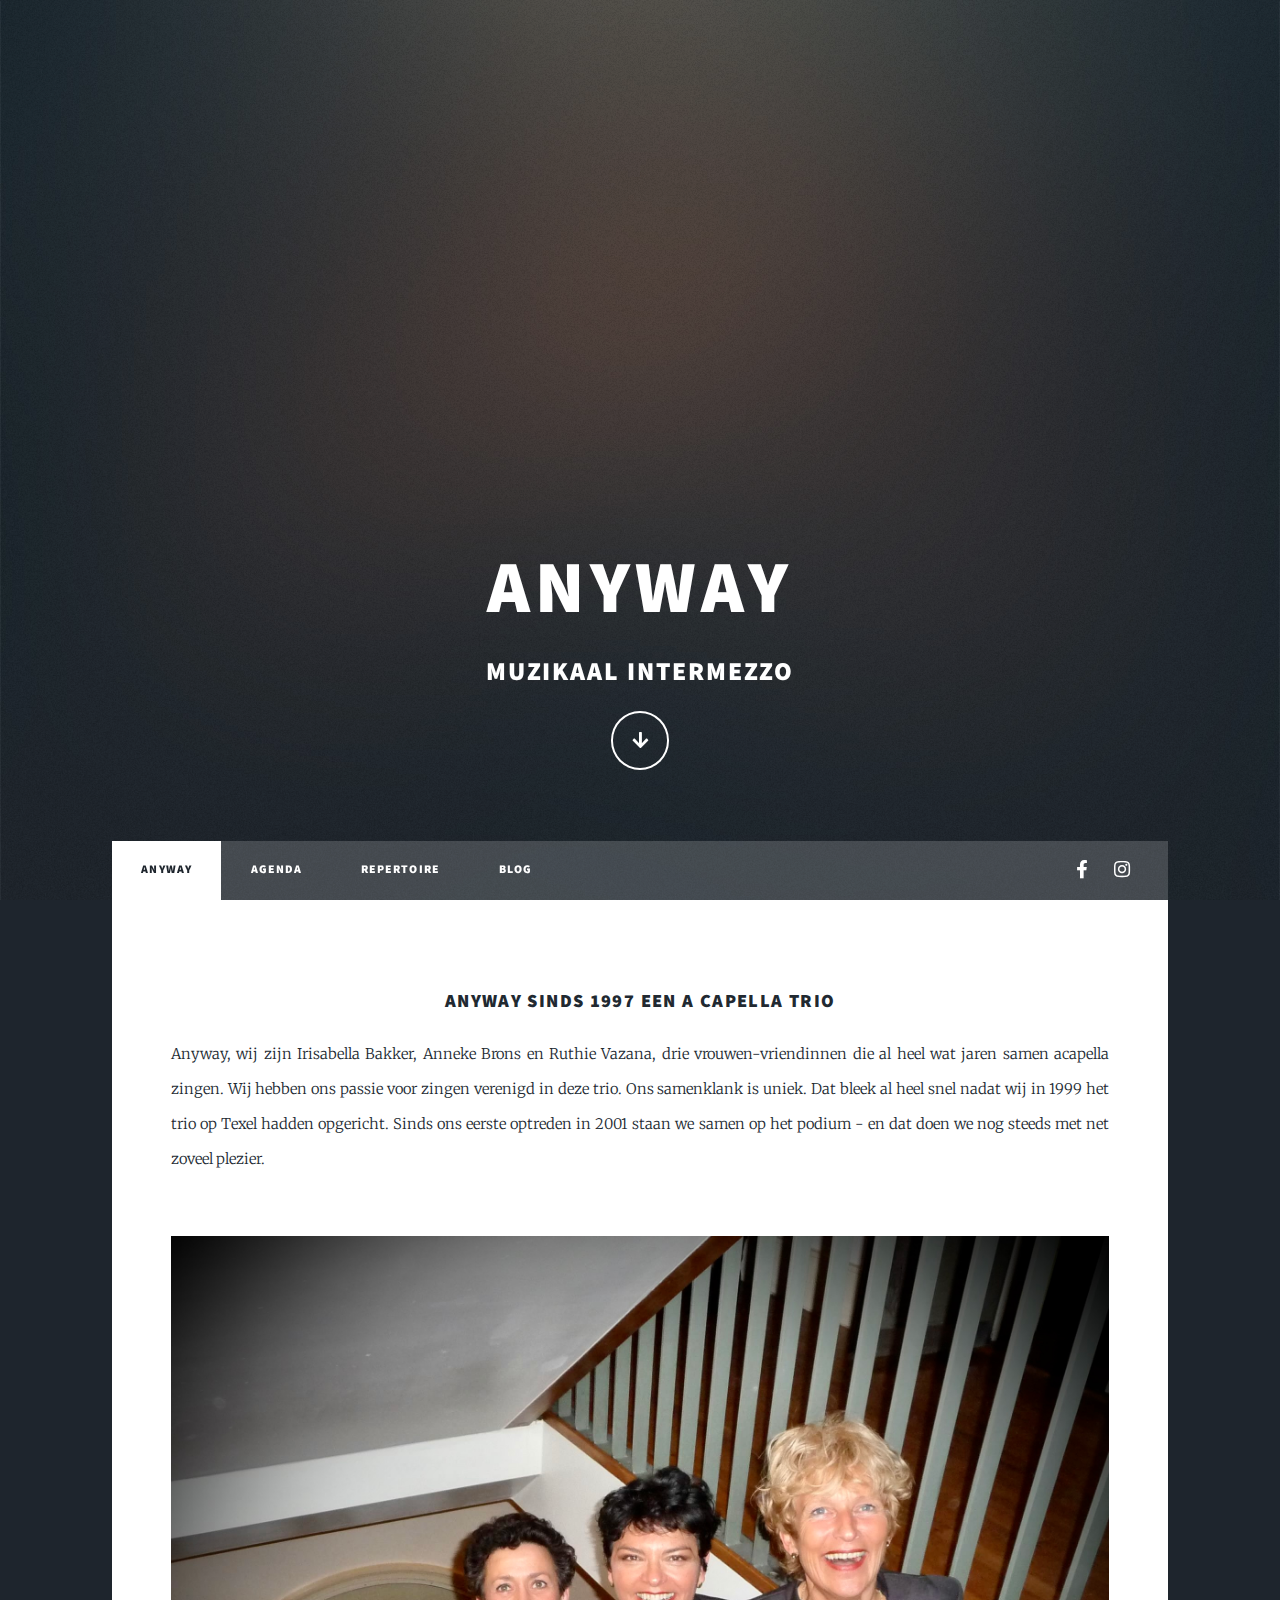
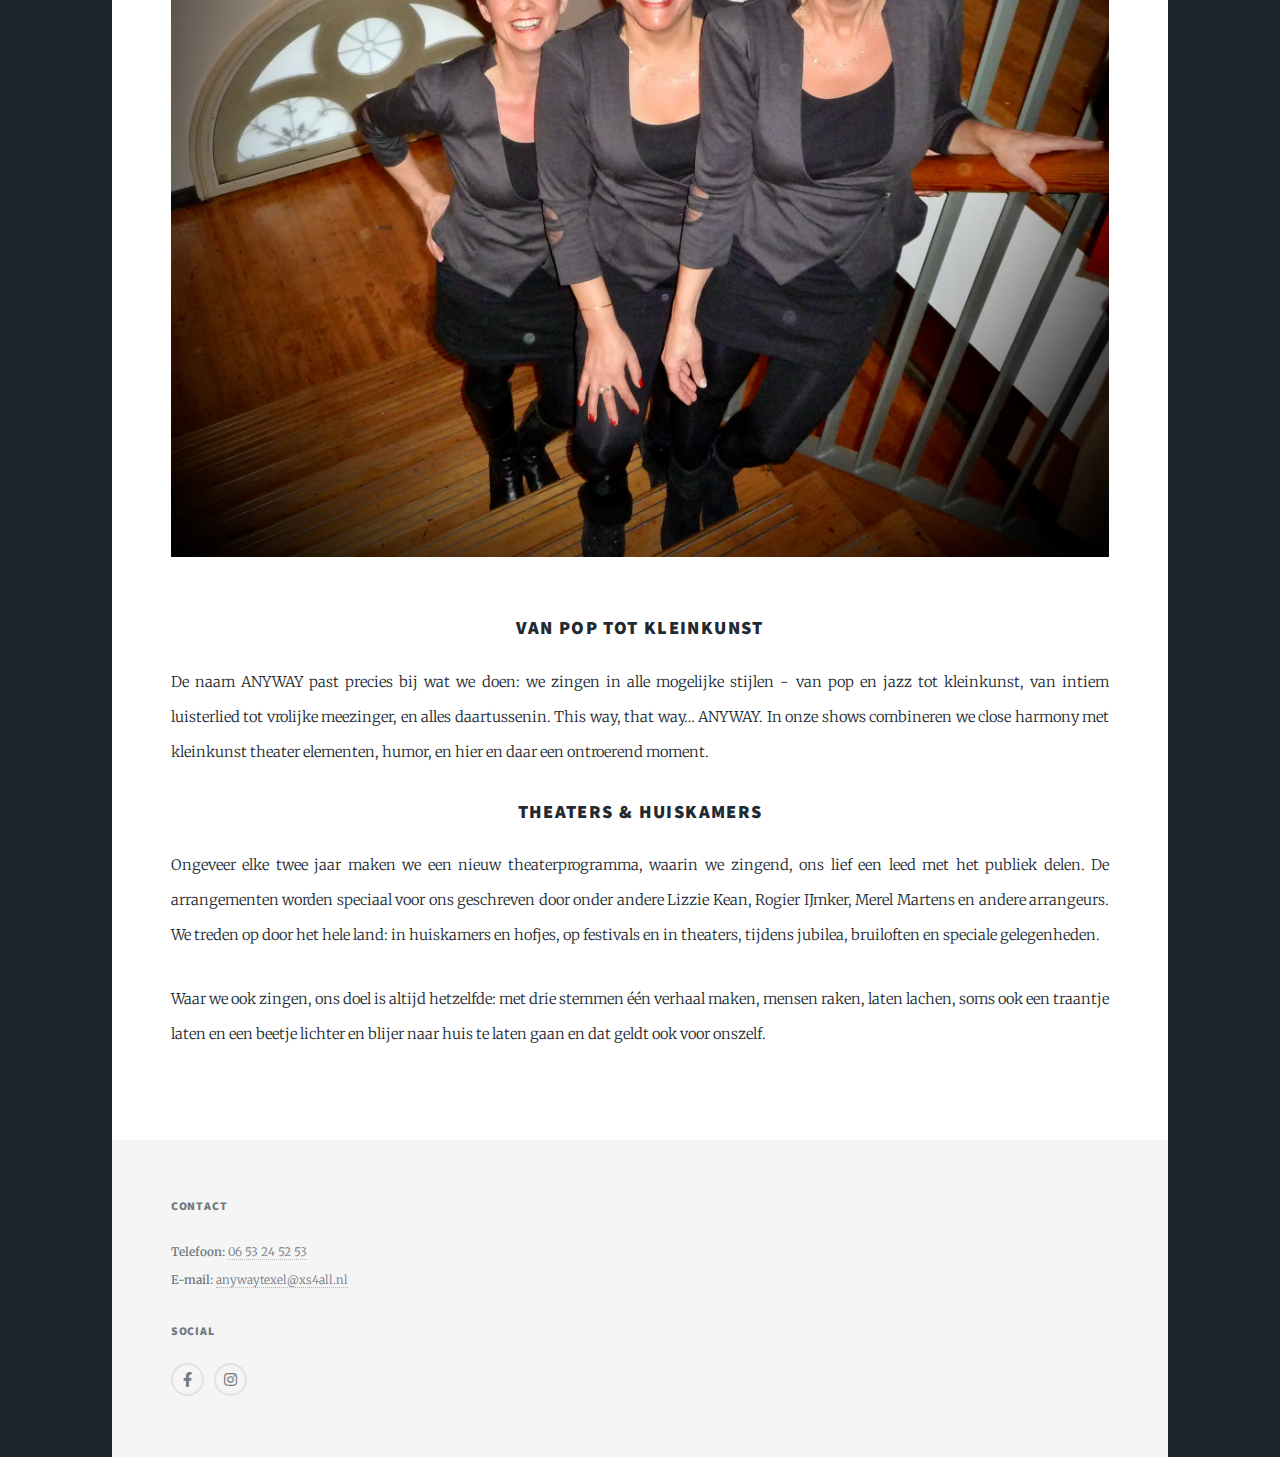
<file: index.html>
<!DOCTYPE HTML>
<!--
	Massively by HTML5 UP
	html5up.net | @ajlkn
	Free for personal and commercial use under the CCA 3.0 license (html5up.net/license)
-->
<html lang="nl">
	<head>
		<title>Anyway - A Capella Trio Texel</title>
		<meta charset="utf-8" />
		<meta name="viewport" content="width=device-width, initial-scale=1, user-scalable=no" />
		<meta name="description" content="Anyway is een a capella trio van Texel met Irisabella Bakker, Anneke Brons en Ruthie Vazana. Wij zingen van pop en jazz tot kleinkunst in theaters, huiskamers en op festivals." />
		<meta name="keywords" content="Anyway, A Capella, Trio, Texel, Zang, Muziek, Theater, Huiskamerconcert, Irisabella Bakker, Anneke Brons, Ruthie Vazana" />
		<meta name="author" content="Anyway" />

		<!-- Open Graph / Facebook -->
		<meta property="og:type" content="website" />
		<meta property="og:url" content="https://www.anywaytexel.nl/" />
		<meta property="og:title" content="Anyway - A Capella Trio Texel" />
		<meta property="og:description" content="Anyway is een a capella trio van Texel met Irisabella Bakker, Anneke Brons en Ruthie Vazana. Wij zingen van pop en jazz tot kleinkunst." />
		<meta property="og:image" content="https://www.anywaytexel.nl/content/images/anyway.jpg" />
		<meta property="og:locale" content="nl_NL" />

		<!-- Twitter -->
		<meta property="twitter:card" content="summary_large_image" />
		<meta property="twitter:url" content="https://www.anywaytexel.nl/" />
		<meta property="twitter:title" content="Anyway - A Capella Trio Texel" />
		<meta property="twitter:description" content="Anyway is een a capella trio van Texel met Irisabella Bakker, Anneke Brons en Ruthie Vazana." />
		<meta property="twitter:image" content="https://www.anywaytexel.nl/content/images/anyway.jpg" />

		<link rel="canonical" href="https://www.anywaytexel.nl/" />
		<!-- Font optimization for performance -->
		<link rel="preconnect" href="https://fonts.googleapis.com" />
		<link rel="preconnect" href="https://fonts.gstatic.com" crossorigin />
		<link rel="preload" href="https://fonts.googleapis.com/css2?family=Baloo+2:wght@400;600;700;800&display=swap" as="style" />
		<link rel="stylesheet" href="assets/css/main.css" />
		<noscript><link rel="stylesheet" href="assets/css/noscript.css" /></noscript>

		<script type="application/ld+json">
		{
			"@context": "https://schema.org",
			"@type": "MusicGroup",
			"name": "Anyway",
			"url": "https://www.anywaytexel.nl",
			"logo": "https://www.anywaytexel.nl/content/images/anyway.jpg",
			"image": "https://www.anywaytexel.nl/content/images/anyway.jpg",
			"description": "Anyway is een a capella trio van Texel met Irisabella Bakker, Anneke Brons en Ruthie Vazana.",
			"foundingLocation": {
				"@type": "Place",
				"name": "Texel"
			},
			"foundingDate": "1997",
			"genre": ["A Capella", "Pop", "Jazz", "Kleinkunst", "Close Harmony"],
			"member": [
				{
					"@type": "Person",
					"name": "Irisabella Bakker"
				},
				{
					"@type": "Person",
					"name": "Anneke Brons"
				},
				{
					"@type": "Person",
					"name": "Ruthie Vazana"
				}
			]
		}
		</script>
	</head>
	<body class="is-preload">

		<!-- Wrapper -->
			<div id="wrapper" class="fade-in">

				<!-- Intro -->
					<div id="intro">
						<h1>Anyway</h1>
						<h2>Muzikaal Intermezzo</h2>
						<ul class="actions">
							<li><a href="#header" class="button icon solid solo fa-arrow-down scrolly">Continue</a></li>
						</ul>
					</div>

				<!-- Header -->
					<header id="header">
						<a href="index.html" class="logo">Anyway</a>
					</header>

				<!-- Nav -->
					<nav id="nav">
						<!-- Navigation loaded via JS -->
					</nav>

				<!-- Main -->
					<div id="main">

						<!-- Featured Post -->
							<article class="post featured compact-text">
								<div class="features-row">
									<section class="feature-col">
										<h3>Anyway sinds 1997 een a capella trio</h3>
										<p>Anyway, wij zijn Irisabella Bakker, Anneke Brons en Ruthie Vazana, drie vrouwen-vriendinnen die al heel wat jaren samen acapella zingen. Wij hebben ons passie voor zingen verenigd in deze trio. Ons samenklank is uniek. Dat bleek al heel snel nadat wij in 1999 het trio op Texel hadden opgericht. Sinds ons eerste optreden in 2001 staan we samen op het podium - en dat doen we nog steeds met net zoveel plezier.</p>
									</section>
									<div class="image main" id="main-image"><img src="content/images/anyway.jpg" alt="Anyway a capella trio: Irisabella Bakker, Ruthie Vazana en Anneke Brons" width="100%" height="auto" /></div>
									<section class="feature-col">
										<h3>Van Pop tot Kleinkunst</h3>
										<p>De naam ANYWAY past precies bij wat we doen: we zingen in alle mogelijke stijlen - van pop en jazz tot kleinkunst, van intiem luisterlied tot vrolijke meezinger, en alles daartussenin. This way, that way… ANYWAY. In onze shows combineren we close harmony met kleinkunst theater elementen, humor, en hier en daar een ontroerend moment.</p>
									</section>
									<section class="feature-col">
										<h3>Theaters & Huiskamers</h3>
										<p>Ongeveer elke twee jaar maken we een nieuw theaterprogramma, waarin we zingend, ons lief een leed met het publiek delen. De arrangementen worden speciaal voor ons geschreven door onder andere Lizzie Kean, Rogier IJmker, Merel Martens en andere arrangeurs. We treden op door het hele land: in huiskamers en hofjes, op festivals en in theaters, tijdens jubilea, bruiloften en speciale gelegenheden.</p>
									</section>
								</div>
								<p>Waar we ook zingen, ons doel is altijd hetzelfde: met drie stemmen één verhaal maken, mensen raken, laten lachen, soms ook een traantje laten en een beetje lichter en blijer naar huis te laten gaan en dat geldt ook voor onszelf.</p>
							</article>
					</div>

				<!-- Footer -->
					<footer id="footer">
						<!-- Contact info loaded via JS -->
					</footer>


			<script src="assets/js/jquery.min.js"></script>
			<script src="assets/js/jquery.scrollex.min.js"></script>
			<script src="assets/js/jquery.scrolly.min.js"></script>
			<script src="assets/js/browser.min.js"></script>
			<script src="assets/js/breakpoints.min.js"></script>
			<script src="assets/js/util.js"></script>
			<script src="assets/js/nav.js"></script>
			<script src="assets/js/main.js"></script>
			<script src="assets/js/contact-info.js"></script>

	</body>
</html>
</file>
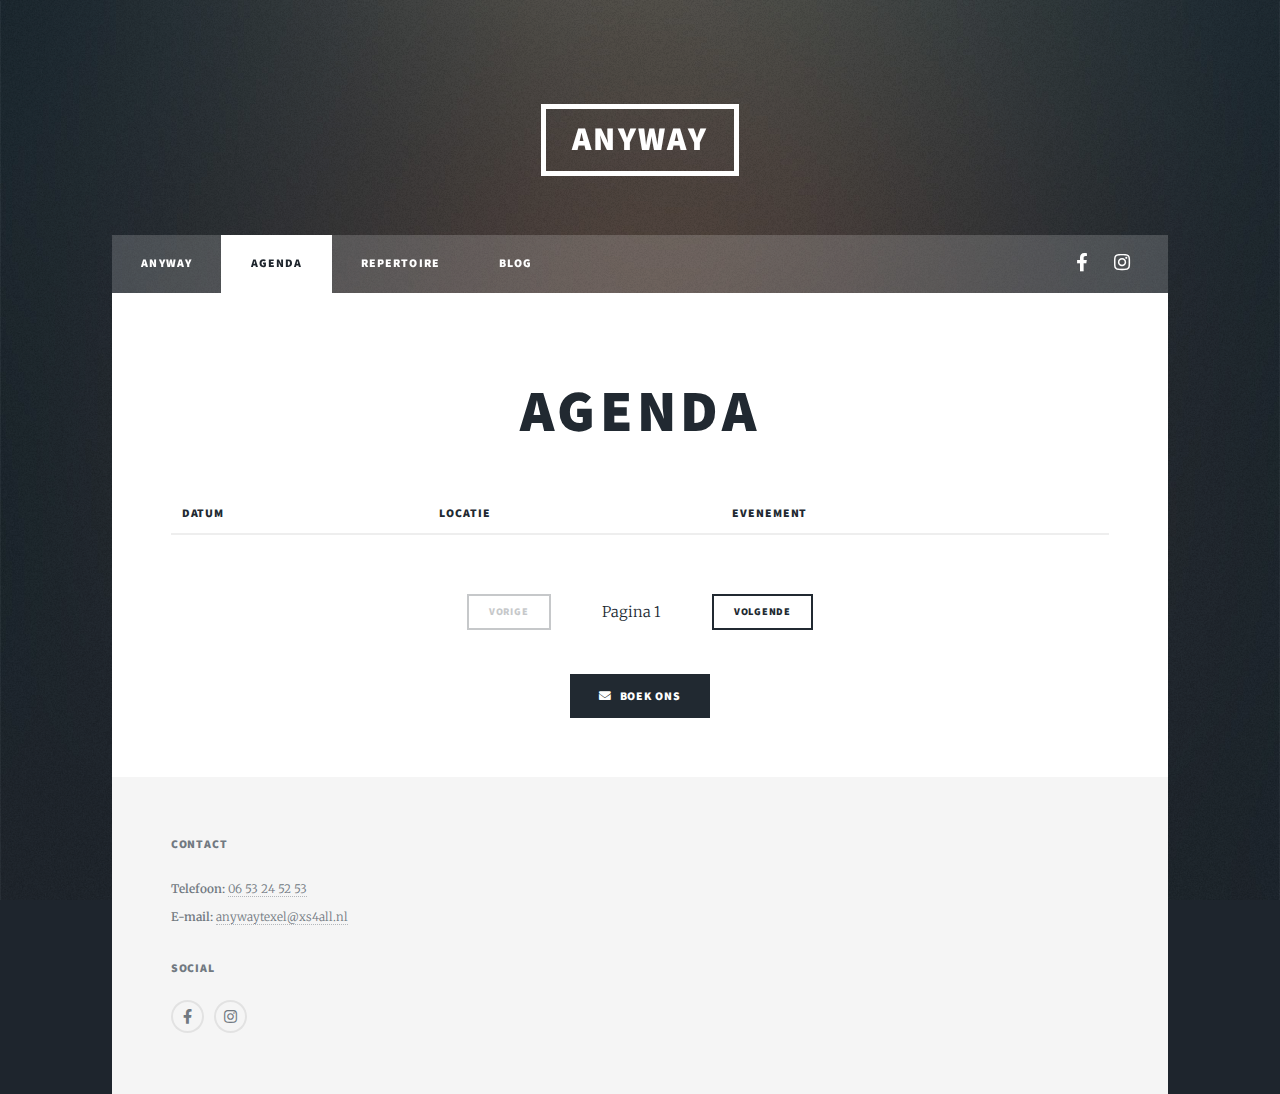
<file: agenda.html>
<!DOCTYPE HTML>
<!--
	Massively by HTML5 UP
	html5up.net | @ajlkn
	Free for personal and commercial use under the CCA 3.0 license (html5up.net/license)
-->
<html lang="nl">
	<head>
		<title>Agenda - Anyway A Capella Trio Texel</title>
		<meta charset="utf-8" />
		<meta name="viewport" content="width=device-width, initial-scale=1, user-scalable=no" />
		<meta name="description" content="Bekijk de agenda van Anyway. Waar treden wij op? Kom luisteren naar ons a capella trio in theaters, kerken en op festivals op Texel en daarbuiten." />
		
		<!-- Open Graph / Facebook -->
		<meta property="og:type" content="website" />
		<meta property="og:url" content="https://www.anywaytexel.nl/agenda.html" />
		<meta property="og:title" content="Agenda - Anyway A Capella Trio Texel" />
		<meta property="og:description" content="Bekijk de agenda van Anyway. Waar treden wij op? Kom luisteren naar ons a capella trio." />
		<meta property="og:image" content="https://www.anywaytexel.nl/content/images/anyway.jpg" />
		<meta property="og:locale" content="nl_NL" />

		<!-- Twitter -->
		<meta property="twitter:card" content="summary_large_image" />
		<meta property="twitter:url" content="https://www.anywaytexel.nl/agenda.html" />
		<meta property="twitter:title" content="Agenda - Anyway A Capella Trio Texel" />
		<meta property="twitter:description" content="Bekijk de agenda van Anyway. Waar treden wij op?" />
		<meta property="twitter:image" content="https://www.anywaytexel.nl/content/images/anyway.jpg" />

		<link rel="canonical" href="https://www.anywaytexel.nl/agenda.html" />
		<!-- Font optimization for performance -->
		<link rel="preconnect" href="https://fonts.googleapis.com" />
		<link rel="preconnect" href="https://fonts.gstatic.com" crossorigin />
		<link rel="preload" href="https://fonts.googleapis.com/css2?family=Baloo+2:wght@400;600;700;800&display=swap" as="style" />
		<link rel="stylesheet" href="assets/css/main.css" />
		<noscript><link rel="stylesheet" href="assets/css/noscript.css" /></noscript>
		<style>
			/* Mobile-specific fixes for pagination controls */
			.pagination-controls {
				display: flex !important;
				flex-wrap: nowrap !important;
				justify-content: center !important;
				align-items: center !important;
				gap: 0.5rem !important;
			}
			
			@media screen and (max-width: 480px) {
				.pagination-controls {
					gap: 0.25rem !important;
				}
				
				.pagination-controls .button.small {
					font-size: 0.6rem !important;
					padding: 0 0.75rem !important;
					height: 2.25rem !important;
					line-height: 2.25rem !important;
					white-space: nowrap !important;
				}
				
				.pagination-controls #page-info {
					font-size: 0.75rem !important;
					min-width: 8em !important;
				}
			}
		</style>
	</head>
	<body class="is-preload">

		<!-- Wrapper -->
			<div id="wrapper">

				<!-- Header -->
					<header id="header">
						<a href="index.html" class="logo">Anyway</a>
					</header>

				<!-- Nav -->
					<nav id="nav">
						<!-- Navigation loaded via JS -->
					</nav>

				<!-- Main -->
					<div id="main">

						<!-- Post -->
							<section class="post">
								<header class="major">
									<h1>Agenda</h1>
								</header>
																<div class="table-wrapper">
									<table class="agenda-table">
										<thead>
											<tr>
												<th>Datum</th>
												<th>Locatie</th>
												<th>Evenement</th>
											</tr>
										</thead>
										<tbody id="agenda-body">
											<!-- Agenda items will be loaded here dynamically -->
										</tbody>
									</table>
								</div>
								
								<!-- Pagination Controls -->
								<div class="pagination-controls" style="text-align: center; margin-top: 2em; display: flex; justify-content: center; align-items: center; gap: 1em;">
									<button type="button" id="prev-btn" class="button small disabled" aria-label="Vorige pagina">Vorige</button>
									<span id="page-info" style="min-width: 10em; text-align: center;">Pagina 1</span>
									<button type="button" id="next-btn" class="button small" aria-label="Volgende pagina">Volgende</button>
								</div>

								<!-- Book Us CTA -->
								<div style="text-align: center; margin-top: 3em;">
									<a href="mailto:anywaytexel@xs4all.nl" class="button primary icon solid fa-envelope">Boek Ons</a>
								</div>
							</section>

					</div>

				<!-- Footer -->
					<footer id="footer">
						<!-- Contact info loaded via JS -->
					</footer>


			<script src="assets/js/jquery.min.js"></script>
			<script src="assets/js/jquery.scrollex.min.js"></script>
			<script src="assets/js/jquery.scrolly.min.js"></script>
			<script src="assets/js/browser.min.js"></script>
			<script src="assets/js/breakpoints.min.js"></script>
			<script src="assets/js/util.js"></script>
			<script src="assets/js/utils.js"></script>
			<script src="assets/js/nav.js"></script>
			<script src="assets/js/main.js"></script>
			<script src="assets/js/js-yaml.min.js"></script>
			<script src="assets/js/contact-info.js"></script>
			<script src="assets/js/agenda.js"></script>

	</body>
</html>
</file>
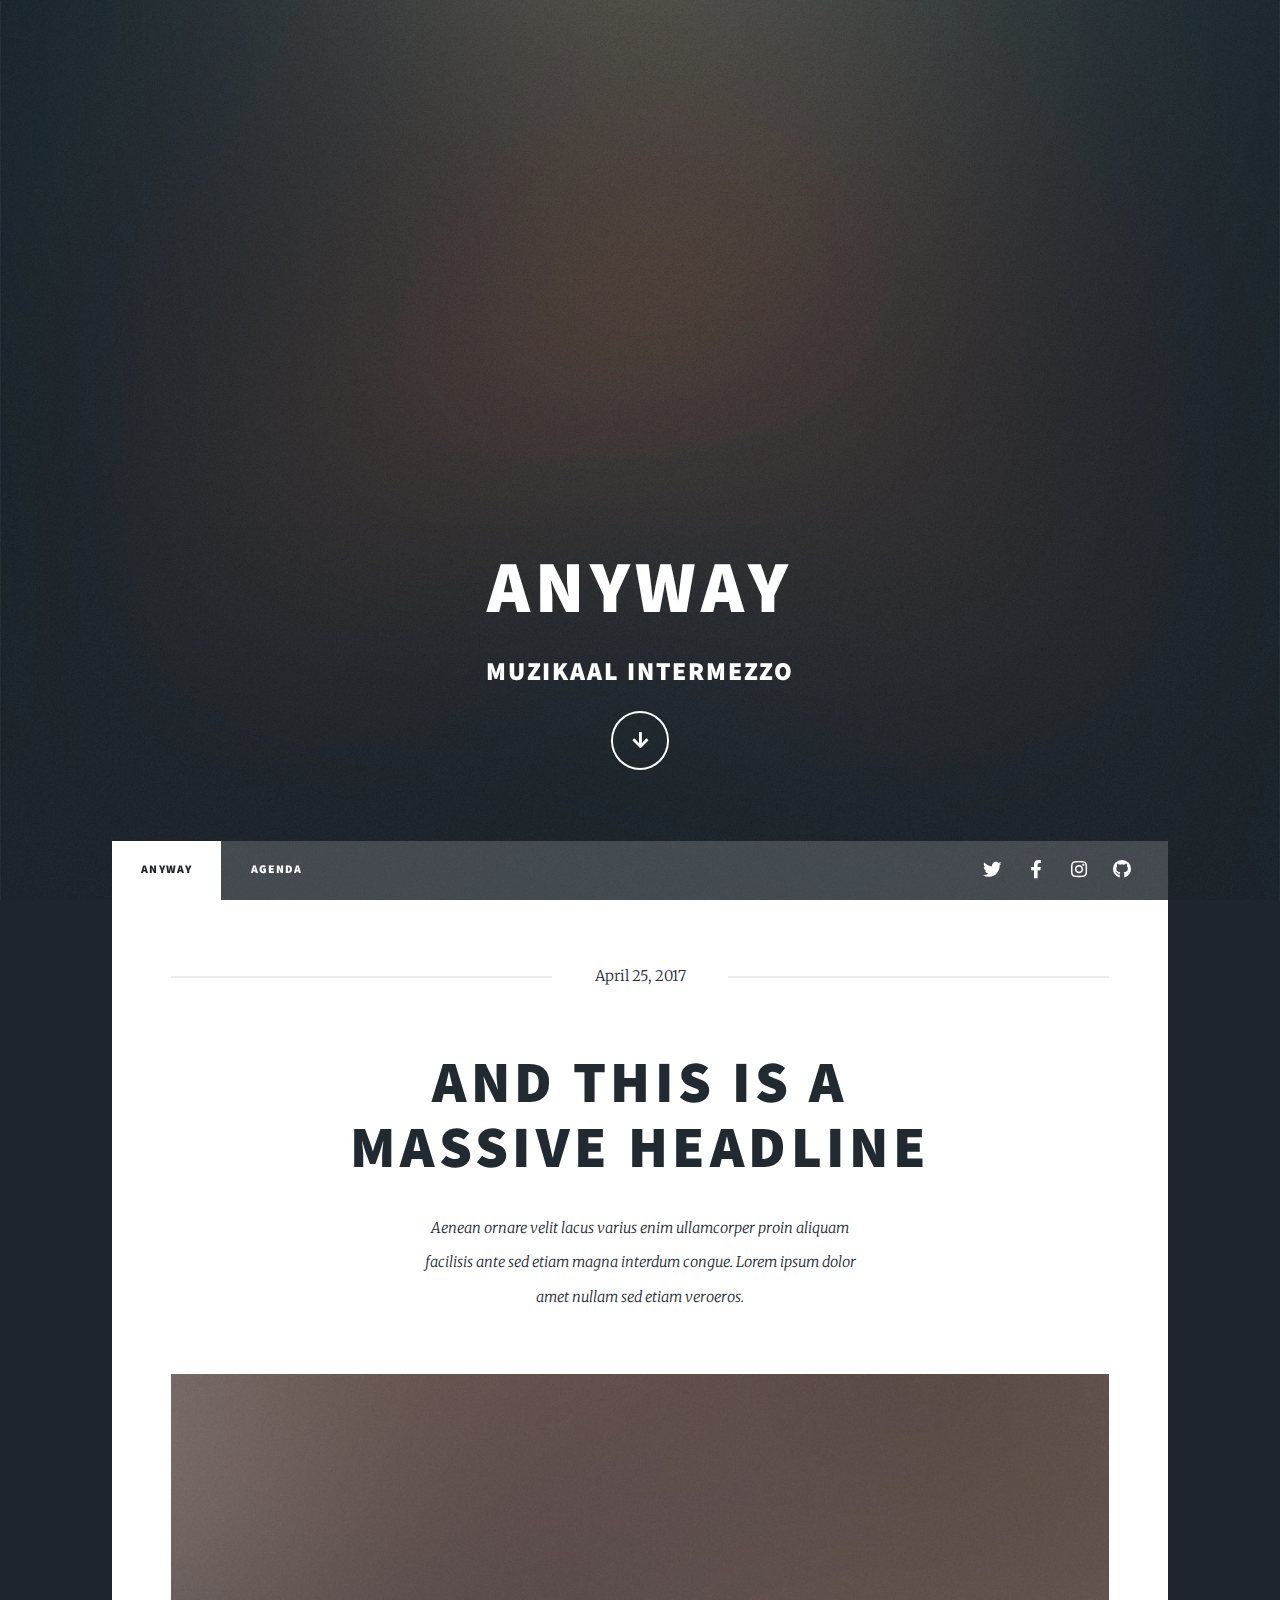
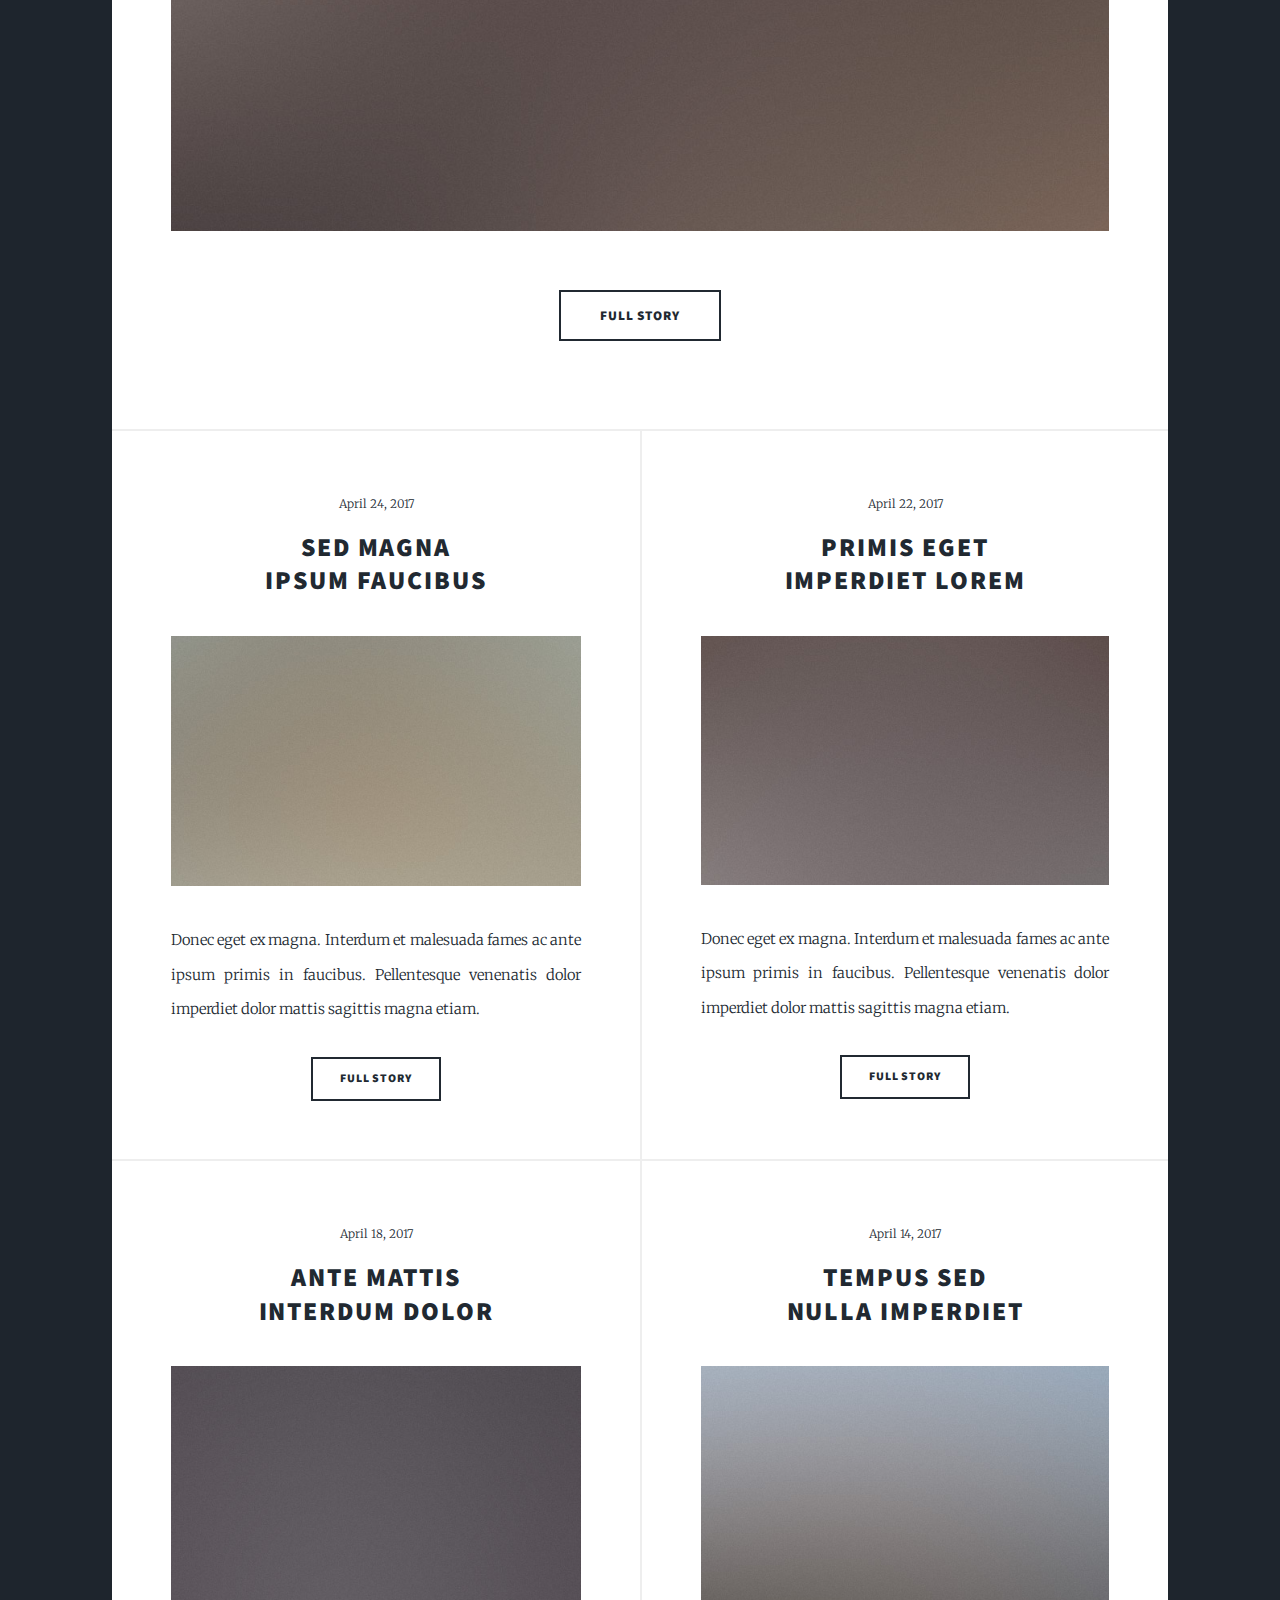
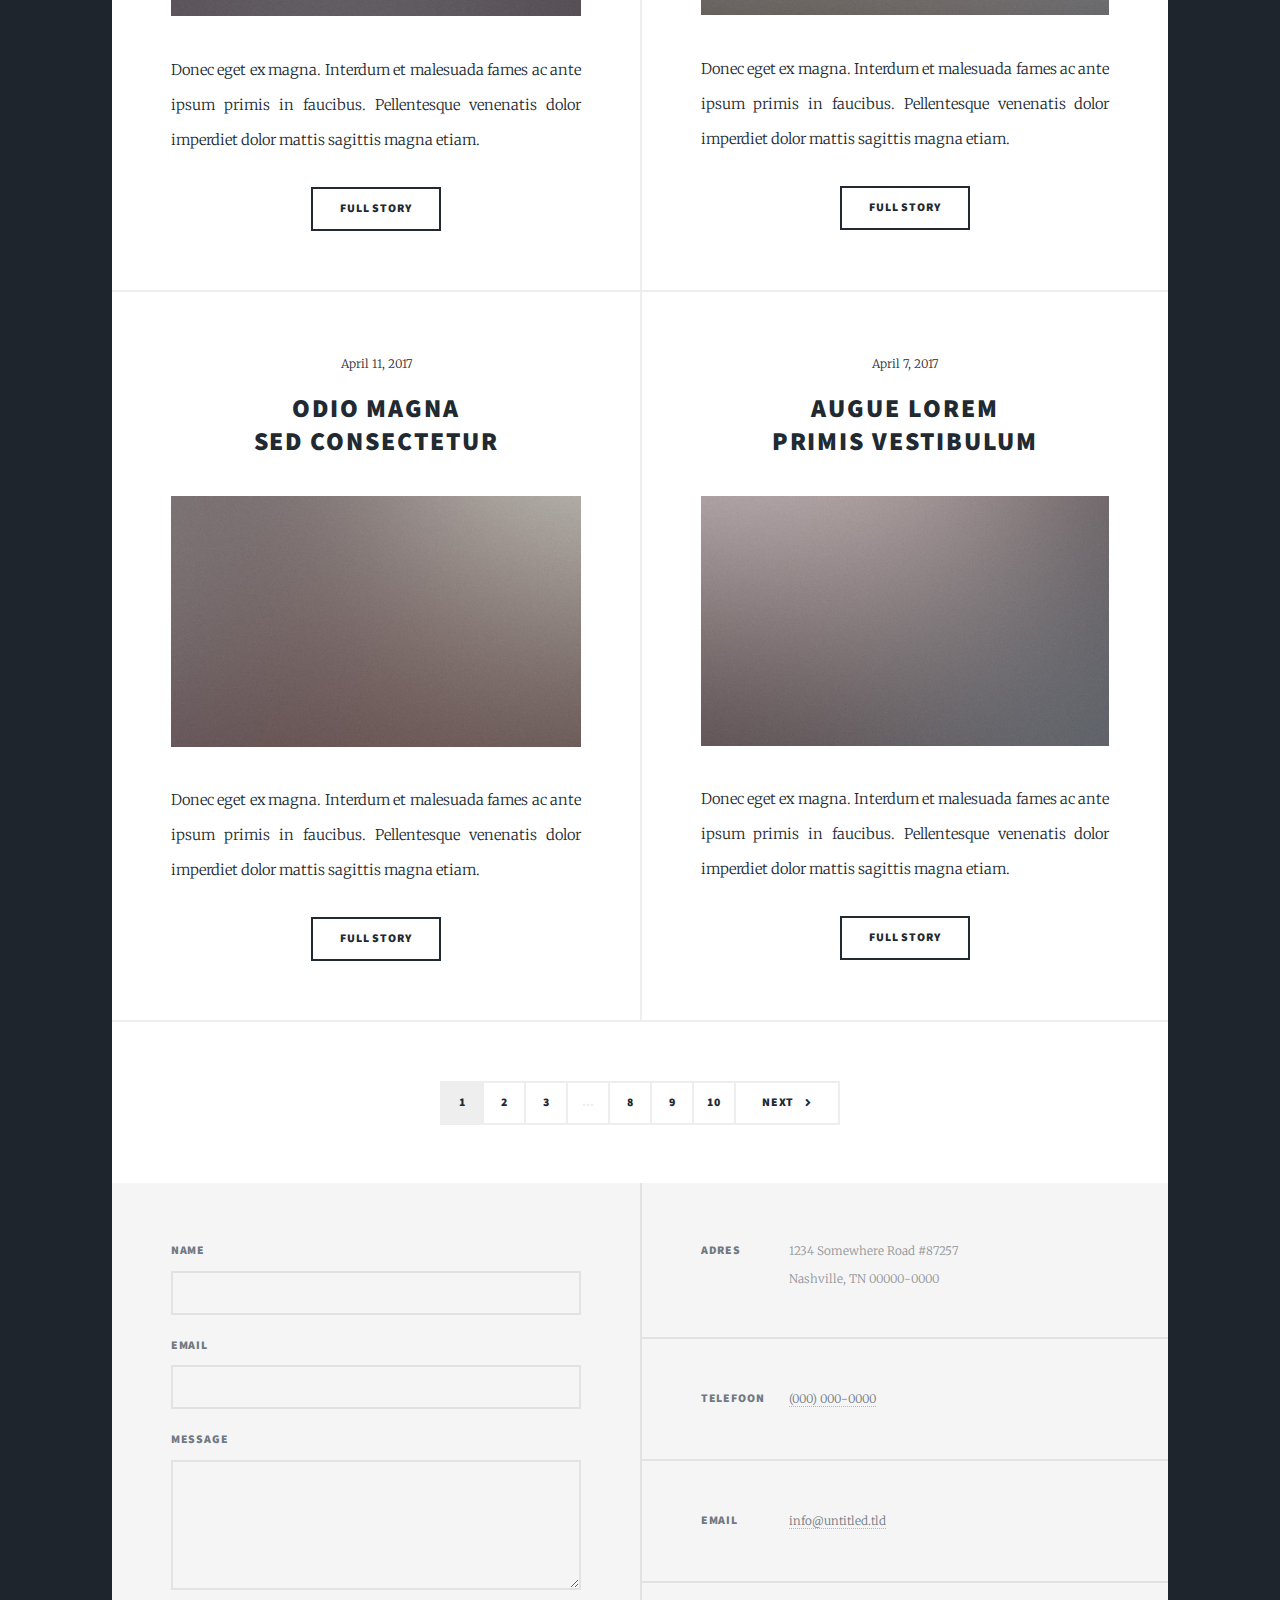
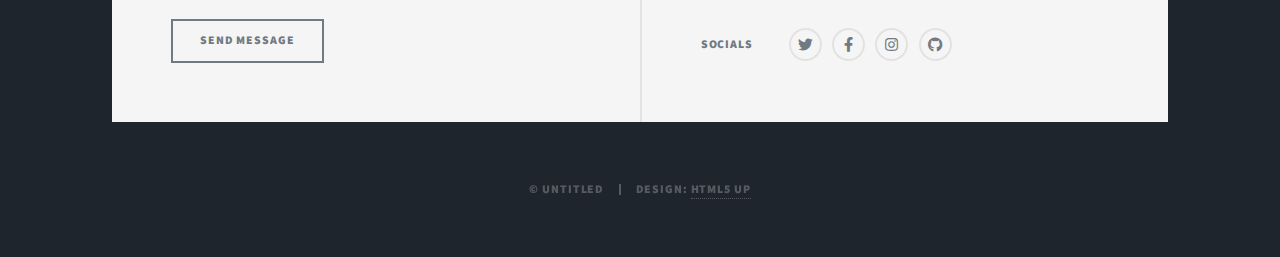
<file: anyway.html>
<!DOCTYPE HTML>
<!--
	Massively by HTML5 UP
	html5up.net | @ajlkn
	Free for personal and commercial use under the CCA 3.0 license (html5up.net/license)
-->
<html>
	<head>
		<title>Anyway</title>
		<meta charset="utf-8" />
		<meta name="viewport" content="width=device-width, initial-scale=1, user-scalable=no" />
		<link rel="stylesheet" href="assets/css/main.css" />
		<noscript><link rel="stylesheet" href="assets/css/noscript.css" /></noscript>
	</head>
	<body class="is-preload">

		<!-- Wrapper -->
			<div id="wrapper" class="fade-in">

				<!-- Intro -->
					<div id="intro">
						<h1>Anyway</h1>
						<h2>Muzikaal Intermezzo</h2>
						<ul class="actions">
							<li><a href="#header" class="button icon solid solo fa-arrow-down scrolly">Continue</a></li>
						</ul>
					</div>

				<!-- Header -->
					<header id="header">
						<a href="anyway.html" class="logo">Anyway</a>
					</header>

				<!-- Nav -->
					<nav id="nav">
						<ul class="links">
							<li class="active"><a href="anyway.html">Anyway</a></li>
							<li><a href="agenda.html">Agenda</a></li>
						</ul>
						<ul class="icons">
							<li><a href="#" class="icon brands fa-twitter"><span class="label">Twitter</span></a></li>
							<li><a href="#" class="icon brands fa-facebook-f"><span class="label">Facebook</span></a></li>
							<li><a href="#" class="icon brands fa-instagram"><span class="label">Instagram</span></a></li>
							<li><a href="#" class="icon brands fa-github"><span class="label">GitHub</span></a></li>
						</ul>
					</nav>

				<!-- Main -->
					<div id="main">

						<!-- Featured Post -->
							<article class="post featured">
								<header class="major">
									<span class="date">April 25, 2017</span>
									<h2><a href="#">And this is a<br />
									massive headline</a></h2>
									<p>Aenean ornare velit lacus varius enim ullamcorper proin aliquam<br />
									facilisis ante sed etiam magna interdum congue. Lorem ipsum dolor<br />
									amet nullam sed etiam veroeros.</p>
								</header>
								<a href="#" class="image main"><img src="images/pic01.jpg" alt="" /></a>
								<ul class="actions special">
									<li><a href="#" class="button large">Full Story</a></li>
								</ul>
							</article>

						<!-- Posts -->
							<section class="posts">
								<article>
									<header>
										<span class="date">April 24, 2017</span>
										<h2><a href="#">Sed magna<br />
										ipsum faucibus</a></h2>
									</header>
									<a href="#" class="image fit"><img src="images/pic02.jpg" alt="" /></a>
									<p>Donec eget ex magna. Interdum et malesuada fames ac ante ipsum primis in faucibus. Pellentesque venenatis dolor imperdiet dolor mattis sagittis magna etiam.</p>
									<ul class="actions special">
										<li><a href="#" class="button">Full Story</a></li>
									</ul>
								</article>
								<article>
									<header>
										<span class="date">April 22, 2017</span>
										<h2><a href="#">Primis eget<br />
										imperdiet lorem</a></h2>
									</header>
									<a href="#" class="image fit"><img src="images/pic03.jpg" alt="" /></a>
									<p>Donec eget ex magna. Interdum et malesuada fames ac ante ipsum primis in faucibus. Pellentesque venenatis dolor imperdiet dolor mattis sagittis magna etiam.</p>
									<ul class="actions special">
										<li><a href="#" class="button">Full Story</a></li>
									</ul>
								</article>
								<article>
									<header>
										<span class="date">April 18, 2017</span>
										<h2><a href="#">Ante mattis<br />
										interdum dolor</a></h2>
									</header>
									<a href="#" class="image fit"><img src="images/pic04.jpg" alt="" /></a>
									<p>Donec eget ex magna. Interdum et malesuada fames ac ante ipsum primis in faucibus. Pellentesque venenatis dolor imperdiet dolor mattis sagittis magna etiam.</p>
									<ul class="actions special">
										<li><a href="#" class="button">Full Story</a></li>
									</ul>
								</article>
								<article>
									<header>
										<span class="date">April 14, 2017</span>
										<h2><a href="#">Tempus sed<br />
										nulla imperdiet</a></h2>
									</header>
									<a href="#" class="image fit"><img src="images/pic05.jpg" alt="" /></a>
									<p>Donec eget ex magna. Interdum et malesuada fames ac ante ipsum primis in faucibus. Pellentesque venenatis dolor imperdiet dolor mattis sagittis magna etiam.</p>
									<ul class="actions special">
										<li><a href="#" class="button">Full Story</a></li>
									</ul>
								</article>
								<article>
									<header>
										<span class="date">April 11, 2017</span>
										<h2><a href="#">Odio magna<br />
										sed consectetur</a></h2>
									</header>
									<a href="#" class="image fit"><img src="images/pic06.jpg" alt="" /></a>
									<p>Donec eget ex magna. Interdum et malesuada fames ac ante ipsum primis in faucibus. Pellentesque venenatis dolor imperdiet dolor mattis sagittis magna etiam.</p>
									<ul class="actions special">
										<li><a href="#" class="button">Full Story</a></li>
									</ul>
								</article>
								<article>
									<header>
										<span class="date">April 7, 2017</span>
										<h2><a href="#">Augue lorem<br />
										primis vestibulum</a></h2>
									</header>
									<a href="#" class="image fit"><img src="images/pic07.jpg" alt="" /></a>
									<p>Donec eget ex magna. Interdum et malesuada fames ac ante ipsum primis in faucibus. Pellentesque venenatis dolor imperdiet dolor mattis sagittis magna etiam.</p>
									<ul class="actions special">
										<li><a href="#" class="button">Full Story</a></li>
									</ul>
								</article>
							</section>

						<!-- Footer -->
							<footer>
								<div class="pagination">
									<!--<a href="#" class="previous">Prev</a>-->
									<a href="#" class="page active">1</a>
									<a href="#" class="page">2</a>
									<a href="#" class="page">3</a>
									<span class="extra">&hellip;</span>
									<a href="#" class="page">8</a>
									<a href="#" class="page">9</a>
									<a href="#" class="page">10</a>
									<a href="#" class="next">Next</a>
								</div>
							</footer>

					</div>

				<!-- Footer -->
					<footer id="footer">
						<section>
							<form method="post" action="#">
								<div class="fields">
									<div class="field">
										<label for="name">Name</label>
										<input type="text" name="name" id="name" />
									</div>
									<div class="field">
										<label for="email">Email</label>
										<input type="text" name="email" id="email" />
									</div>
									<div class="field">
										<label for="message">Message</label>
										<textarea name="message" id="message" rows="3"></textarea>
									</div>
								</div>
								<ul class="actions">
									<li><input type="submit" value="Send Message" /></li>
								</ul>
							</form>
						</section>
						<section class="split contact">
							<section class="alt">
								<h3>Adres</h3>
								<p>1234 Somewhere Road #87257<br />
								Nashville, TN 00000-0000</p>
							</section>
							<section>
								<h3>Telefoon</h3>
								<p><a href="#">(000) 000-0000</a></p>
							</section>
							<section>
								<h3>Email</h3>
								<p><a href="#">info@untitled.tld</a></p>
							</section>
							<section>
								<h3>Socials</h3>
								<ul class="icons alt">
									<li><a href="#" class="icon brands alt fa-twitter"><span class="label">Twitter</span></a></li>
									<li><a href="#" class="icon brands alt fa-facebook-f"><span class="label">Facebook</span></a></li>
									<li><a href="#" class="icon brands alt fa-instagram"><span class="label">Instagram</span></a></li>
									<li><a href="#" class="icon brands alt fa-github"><span class="label">GitHub</span></a></li>
								</ul>
							</section>
						</section>
					</footer>

				<!-- Copyright -->
					<div id="copyright">
						<ul><li>&copy; Untitled</li><li>Design: <a href="https://html5up.net">HTML5 UP</a></li></ul>
					</div>

			</div>

		<!-- Scripts -->
			<script src="assets/js/jquery.min.js"></script>
			<script src="assets/js/jquery.scrollex.min.js"></script>
			<script src="assets/js/jquery.scrolly.min.js"></script>
			<script src="assets/js/browser.min.js"></script>
			<script src="assets/js/breakpoints.min.js"></script>
			<script src="assets/js/util.js"></script>
			<script src="assets/js/main.js"></script>

	</body>
</html>
</file>
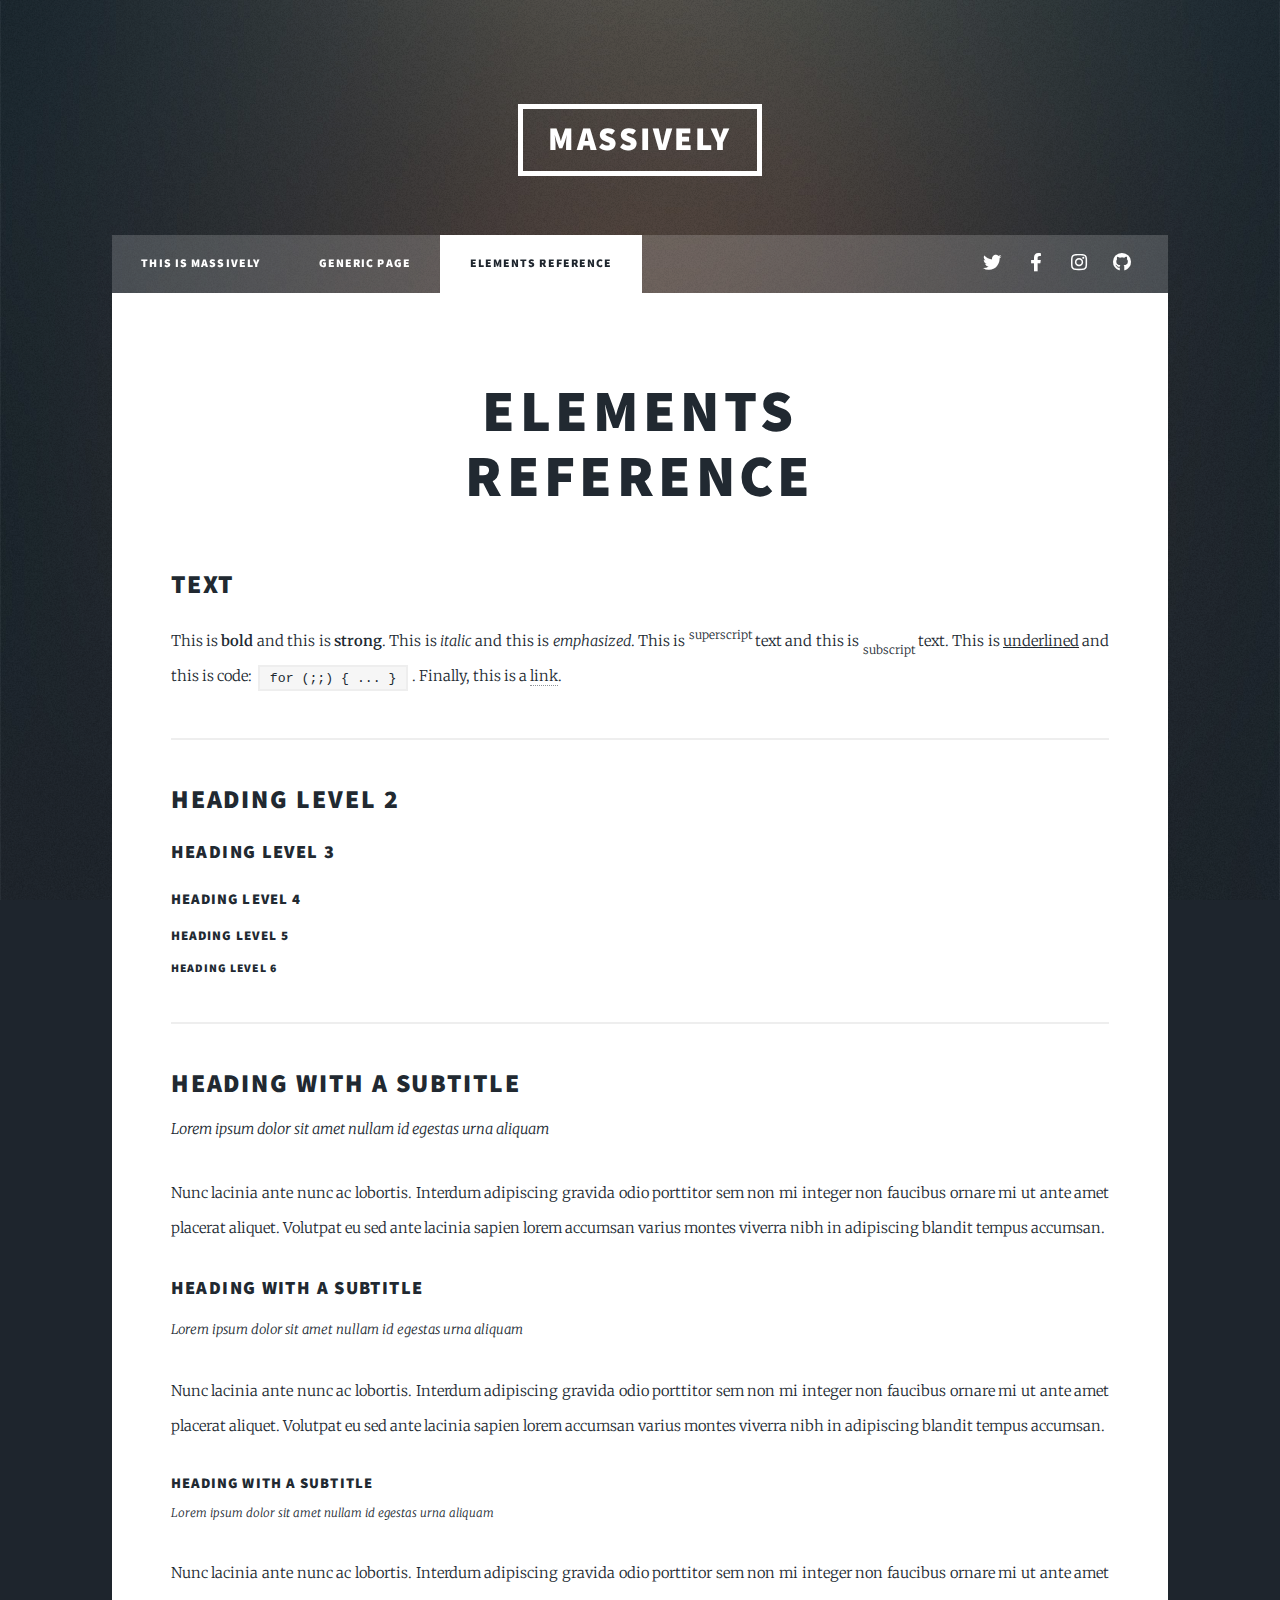
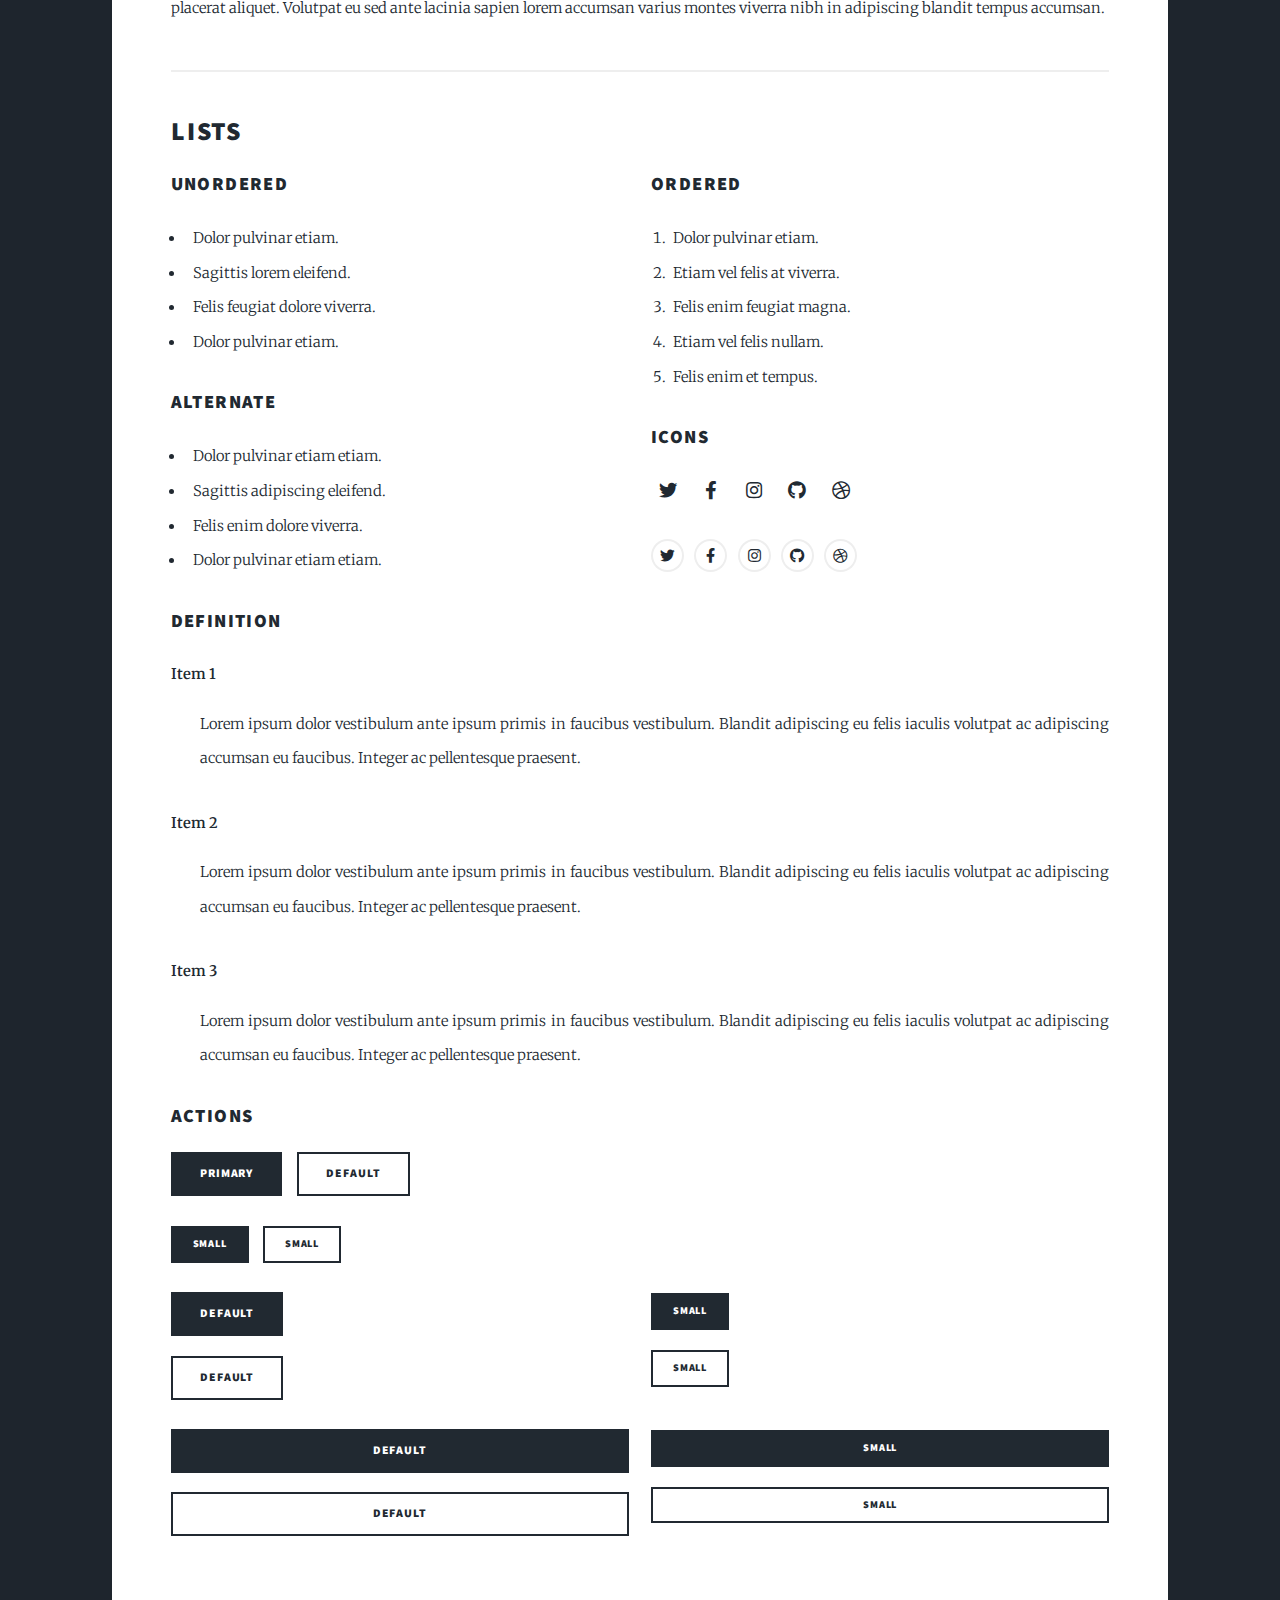
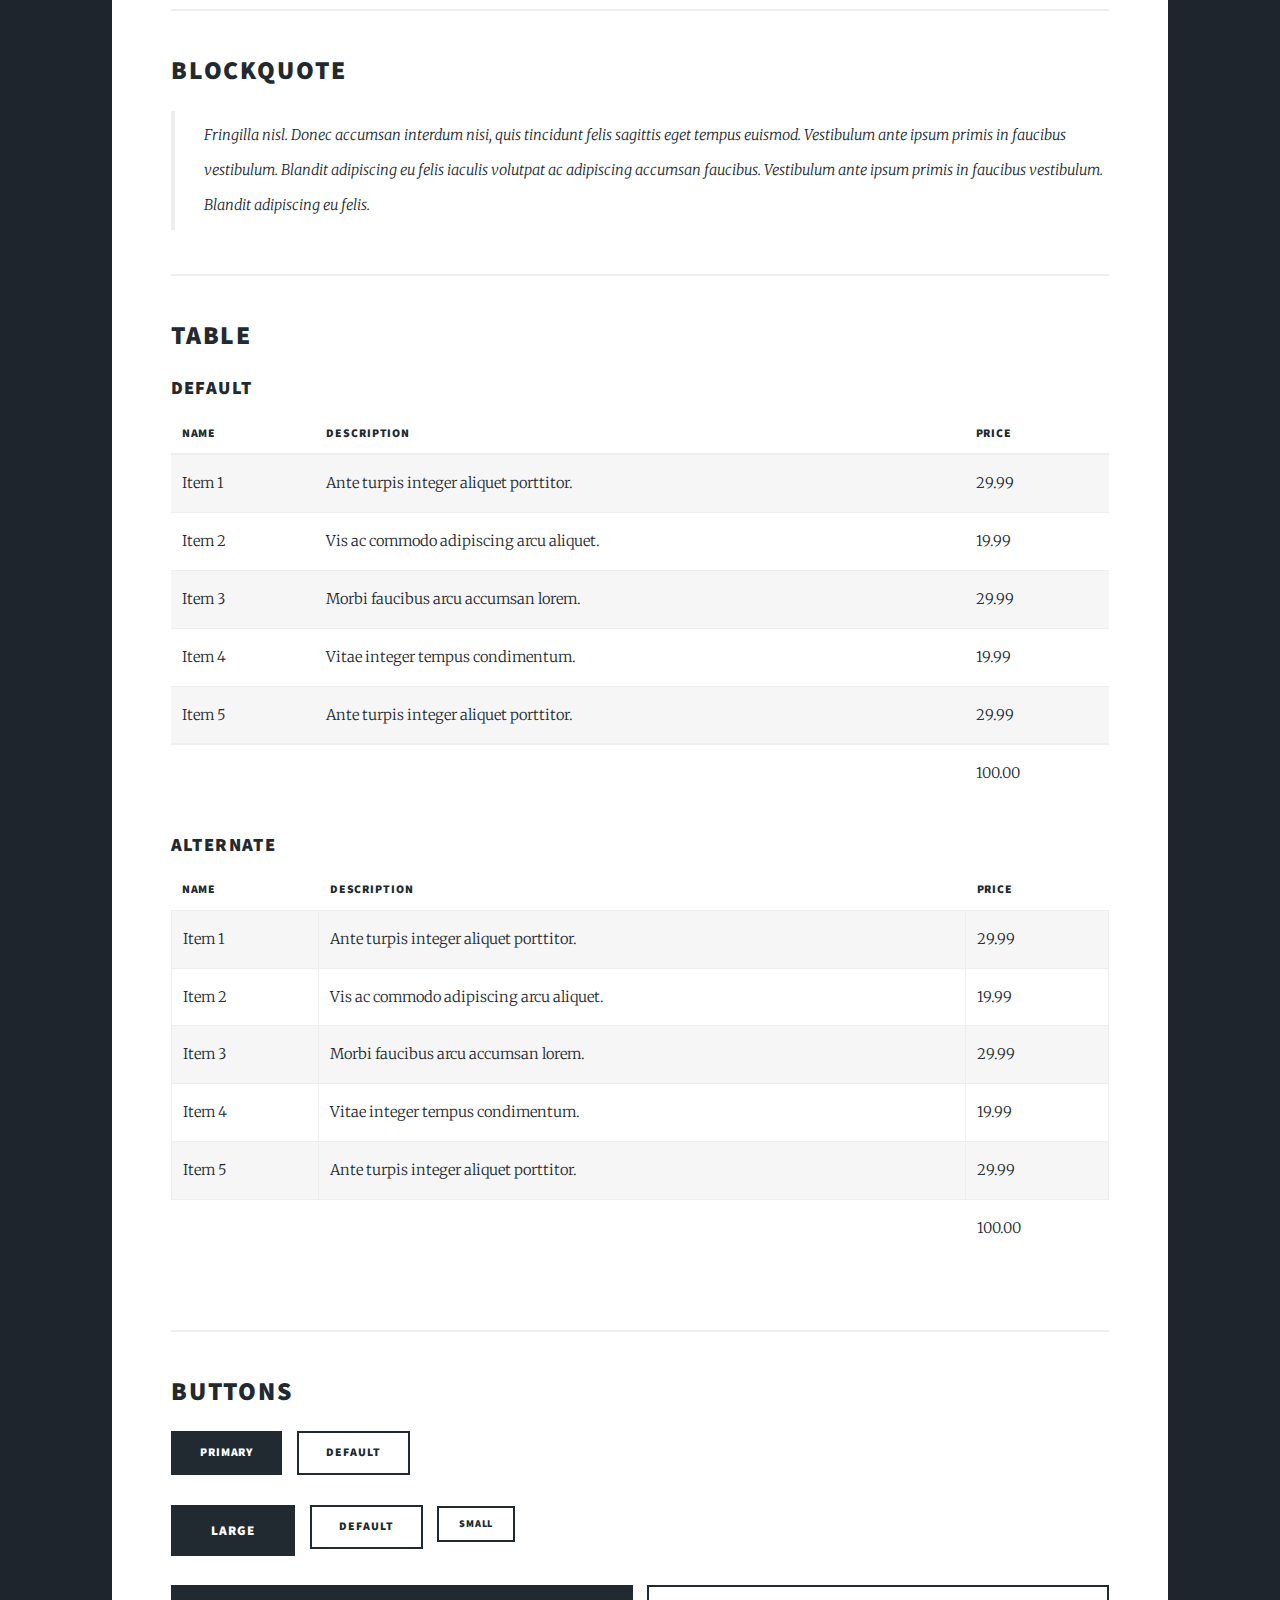
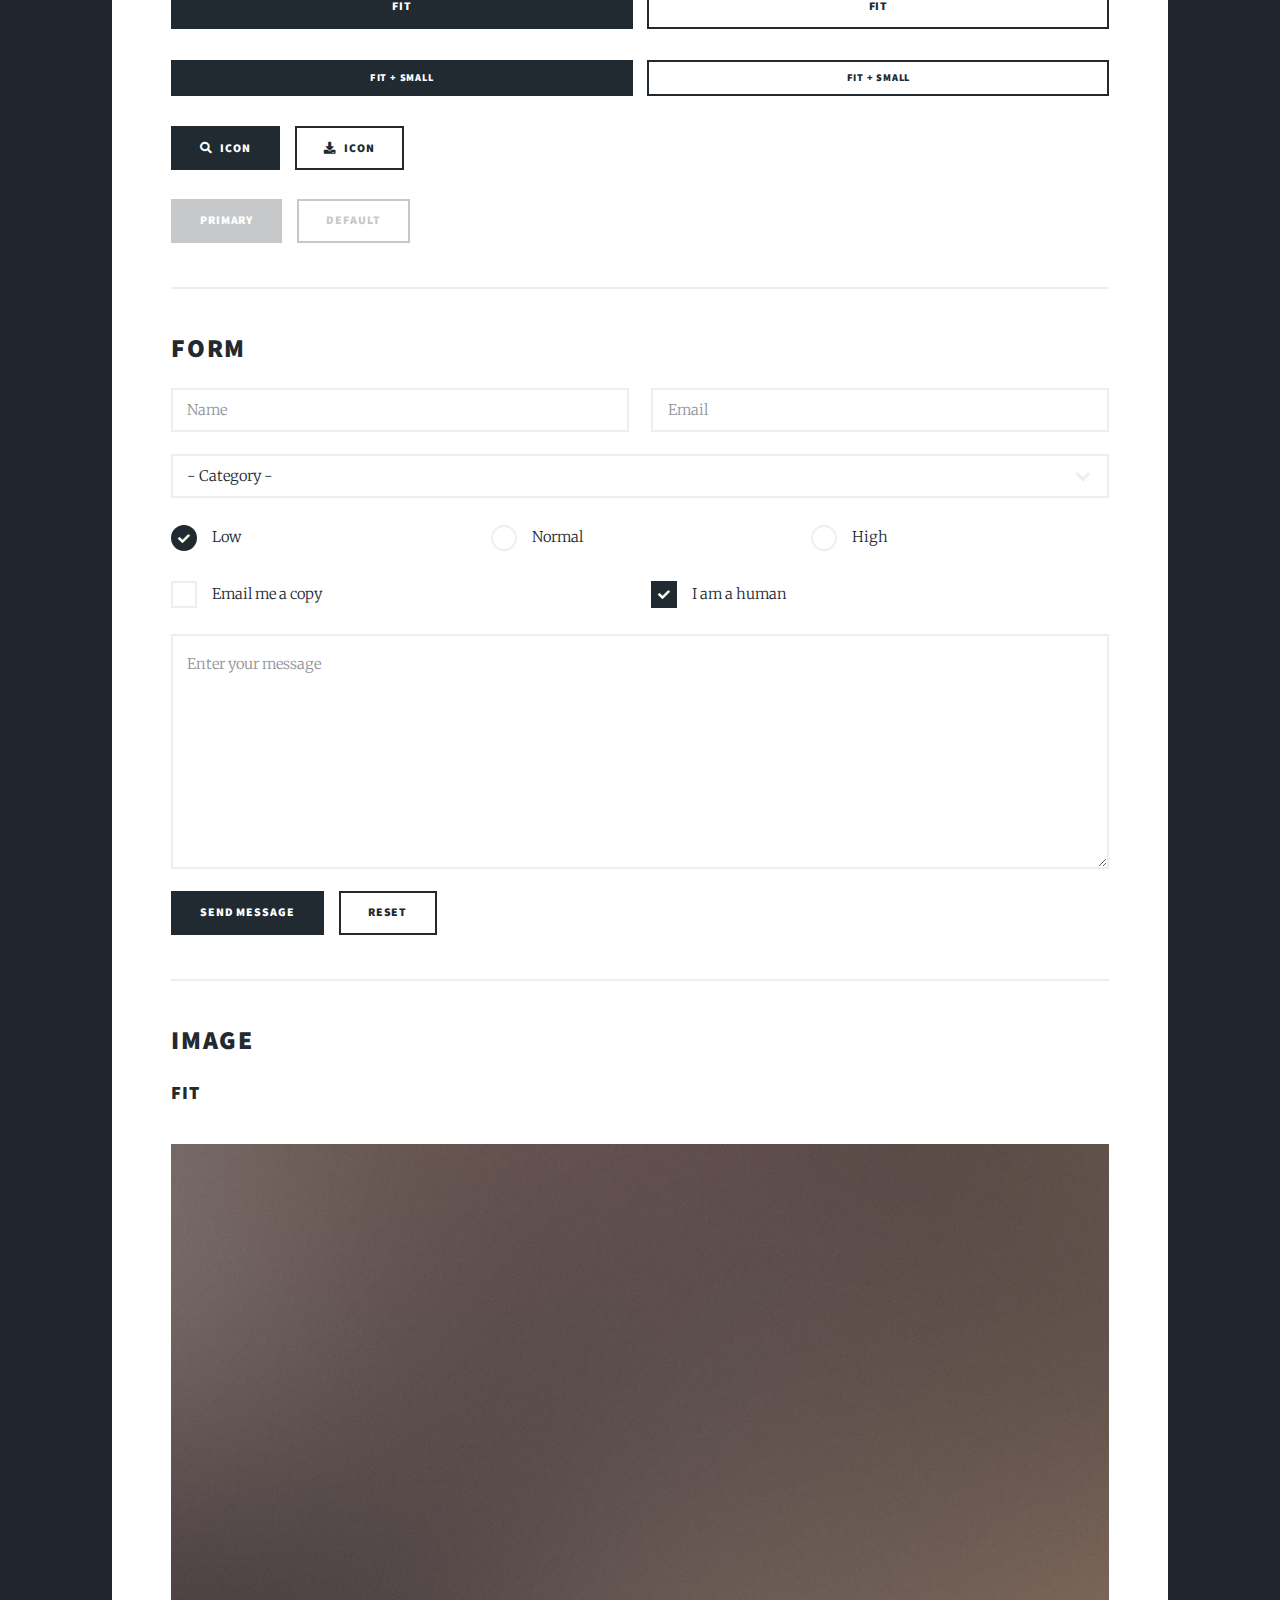
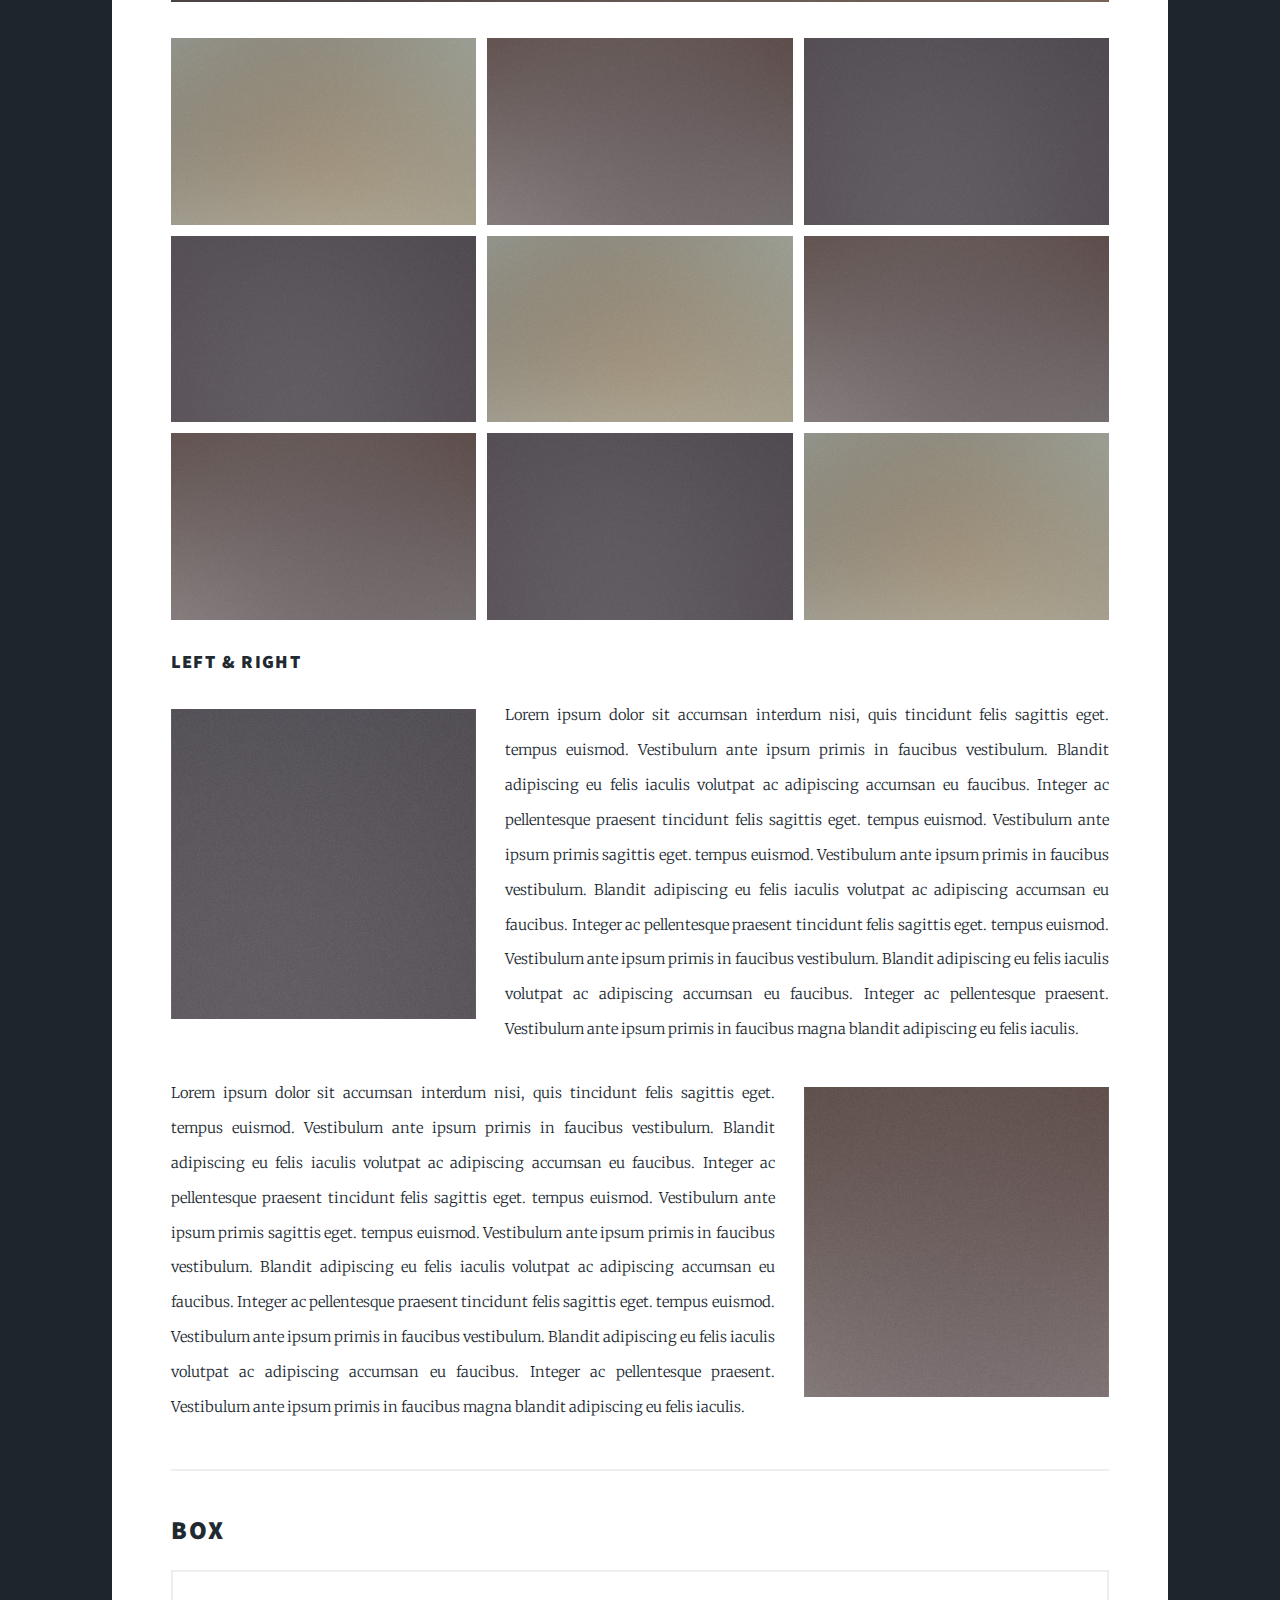
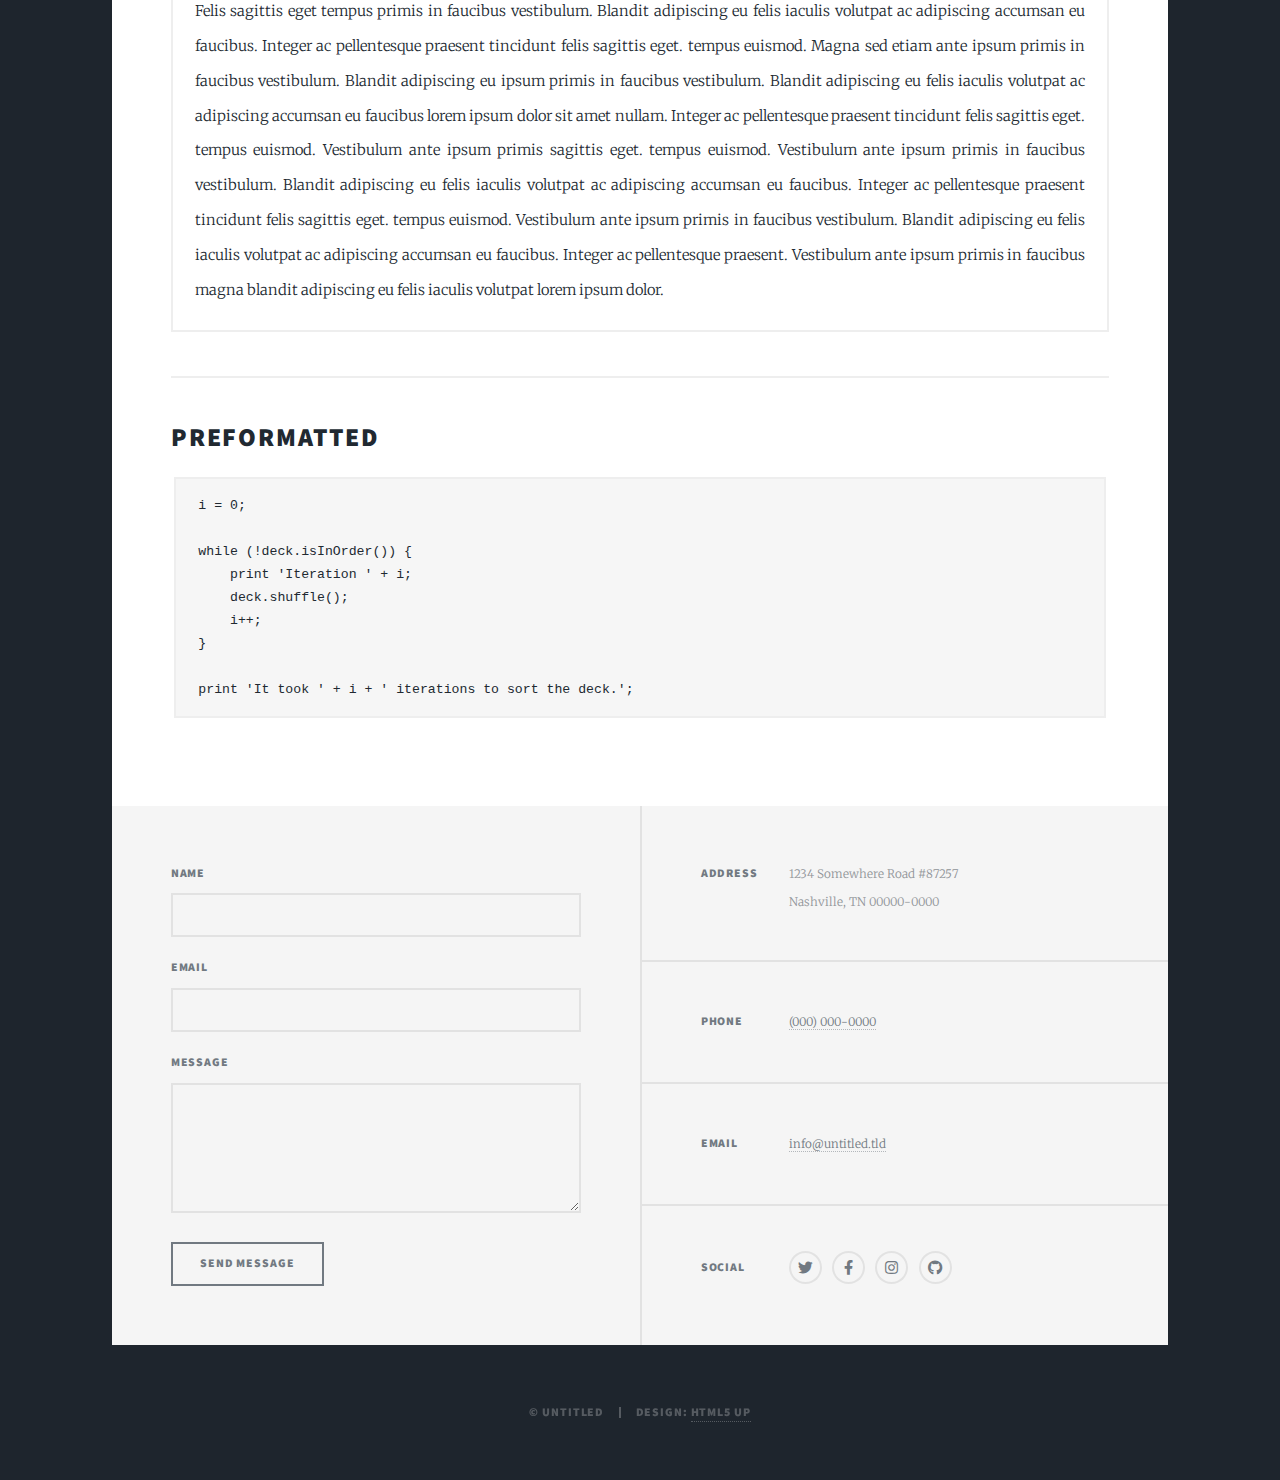
<file: elements.html>
<!DOCTYPE HTML>
<!--
	Massively by HTML5 UP
	html5up.net | @ajlkn
	Free for personal and commercial use under the CCA 3.0 license (html5up.net/license)
-->
<html>
	<head>
		<title>Elements Reference - Massively by HTML5 UP</title>
		<meta charset="utf-8" />
		<meta name="viewport" content="width=device-width, initial-scale=1, user-scalable=no" />
		<link rel="stylesheet" href="assets/css/main.css" />
		<noscript><link rel="stylesheet" href="assets/css/noscript.css" /></noscript>
	</head>
	<body class="is-preload">

		<!-- Wrapper -->
			<div id="wrapper">

				<!-- Header -->
					<header id="header">
						<a href="index.html" class="logo">Massively</a>
					</header>

				<!-- Nav -->
					<nav id="nav">
						<ul class="links">
							<li><a href="index.html">This is Massively</a></li>
							<li><a href="generic.html">Generic Page</a></li>
							<li class="active"><a href="elements.html">Elements Reference</a></li>
						</ul>
						<ul class="icons">
							<li><a href="#" class="icon brands fa-twitter"><span class="label">Twitter</span></a></li>
							<li><a href="#" class="icon brands fa-facebook-f"><span class="label">Facebook</span></a></li>
							<li><a href="#" class="icon brands fa-instagram"><span class="label">Instagram</span></a></li>
							<li><a href="#" class="icon brands fa-github"><span class="label">GitHub</span></a></li>
						</ul>
					</nav>

				<!-- Main -->
					<div id="main">

						<!-- Post -->
							<section class="post">
								<header class="major">
									<h1>Elements<br />
									Reference</h1>
								</header>

								<!-- Text stuff -->
									<h2>Text</h2>
									<p>This is <b>bold</b> and this is <strong>strong</strong>. This is <i>italic</i> and this is <em>emphasized</em>.
									This is <sup>superscript</sup> text and this is <sub>subscript</sub> text.
									This is <u>underlined</u> and this is code: <code>for (;;) { ... }</code>.
									Finally, this is a <a href="#">link</a>.</p>
									<hr />
									<h2>Heading Level 2</h2>
									<h3>Heading Level 3</h3>
									<h4>Heading Level 4</h4>
									<h5>Heading Level 5</h5>
									<h6>Heading Level 6</h6>
									<hr />
									<header>
										<h2>Heading with a Subtitle</h2>
										<p>Lorem ipsum dolor sit amet nullam id egestas urna aliquam</p>
									</header>
									<p>Nunc lacinia ante nunc ac lobortis. Interdum adipiscing gravida odio porttitor sem non mi integer non faucibus ornare mi ut ante amet placerat aliquet. Volutpat eu sed ante lacinia sapien lorem accumsan varius montes viverra nibh in adipiscing blandit tempus accumsan.</p>
									<header>
										<h3>Heading with a Subtitle</h3>
										<p>Lorem ipsum dolor sit amet nullam id egestas urna aliquam</p>
									</header>
									<p>Nunc lacinia ante nunc ac lobortis. Interdum adipiscing gravida odio porttitor sem non mi integer non faucibus ornare mi ut ante amet placerat aliquet. Volutpat eu sed ante lacinia sapien lorem accumsan varius montes viverra nibh in adipiscing blandit tempus accumsan.</p>
									<header>
										<h4>Heading with a Subtitle</h4>
										<p>Lorem ipsum dolor sit amet nullam id egestas urna aliquam</p>
									</header>
									<p>Nunc lacinia ante nunc ac lobortis. Interdum adipiscing gravida odio porttitor sem non mi integer non faucibus ornare mi ut ante amet placerat aliquet. Volutpat eu sed ante lacinia sapien lorem accumsan varius montes viverra nibh in adipiscing blandit tempus accumsan.</p>

									<hr />

								<!-- Lists -->
									<h2>Lists</h2>
									<div class="row">
										<div class="col-6 col-12-small">

											<h3>Unordered</h3>
											<ul>
												<li>Dolor pulvinar etiam.</li>
												<li>Sagittis lorem eleifend.</li>
												<li>Felis feugiat dolore viverra.</li>
												<li>Dolor pulvinar etiam.</li>
											</ul>

											<h3>Alternate</h3>
											<ul class="alt">
												<li>Dolor pulvinar etiam etiam.</li>
												<li>Sagittis adipiscing eleifend.</li>
												<li>Felis enim dolore viverra.</li>
												<li>Dolor pulvinar etiam etiam.</li>
											</ul>

										</div>
										<div class="col-6 col-12-small">

											<h3>Ordered</h3>
											<ol>
												<li>Dolor pulvinar etiam.</li>
												<li>Etiam vel felis at viverra.</li>
												<li>Felis enim feugiat magna.</li>
												<li>Etiam vel felis nullam.</li>
												<li>Felis enim et tempus.</li>
											</ol>

											<h3>Icons</h3>
											<ul class="icons">
												<li><a href="#" class="icon brands fa-twitter"><span class="label">Twitter</span></a></li>
												<li><a href="#" class="icon brands fa-facebook-f"><span class="label">Facebook</span></a></li>
												<li><a href="#" class="icon brands fa-instagram"><span class="label">Instagram</span></a></li>
												<li><a href="#" class="icon brands fa-github"><span class="label">Github</span></a></li>
												<li><a href="#" class="icon brands fa-dribbble"><span class="label">Dribbble</span></a></li>
											</ul>
											<ul class="icons alt">
												<li><a href="#" class="icon brands alt fa-twitter"><span class="label">Twitter</span></a></li>
												<li><a href="#" class="icon brands alt fa-facebook-f"><span class="label">Facebook</span></a></li>
												<li><a href="#" class="icon brands alt fa-instagram"><span class="label">Instagram</span></a></li>
												<li><a href="#" class="icon brands alt fa-github"><span class="label">Github</span></a></li>
												<li><a href="#" class="icon brands alt fa-dribbble"><span class="label">Dribbble</span></a></li>
											</ul>

										</div>
									</div>
									<h3>Definition</h3>
									<dl>
										<dt>Item 1</dt>
										<dd>
											<p>Lorem ipsum dolor vestibulum ante ipsum primis in faucibus vestibulum. Blandit adipiscing eu felis iaculis volutpat ac adipiscing accumsan eu faucibus. Integer ac pellentesque praesent.</p>
										</dd>
										<dt>Item 2</dt>
										<dd>
											<p>Lorem ipsum dolor vestibulum ante ipsum primis in faucibus vestibulum. Blandit adipiscing eu felis iaculis volutpat ac adipiscing accumsan eu faucibus. Integer ac pellentesque praesent.</p>
										</dd>
										<dt>Item 3</dt>
										<dd>
											<p>Lorem ipsum dolor vestibulum ante ipsum primis in faucibus vestibulum. Blandit adipiscing eu felis iaculis volutpat ac adipiscing accumsan eu faucibus. Integer ac pellentesque praesent.</p>
										</dd>
									</dl>

									<h3>Actions</h3>
									<ul class="actions">
										<li><a href="#" class="button primary">Primary</a></li>
										<li><a href="#" class="button">Default</a></li>
									</ul>
									<ul class="actions small">
										<li><a href="#" class="button primary small">Small</a></li>
										<li><a href="#" class="button small">Small</a></li>
									</ul>
									<div class="row">
										<div class="col-6 col-12-small">
											<ul class="actions stacked">
												<li><a href="#" class="button primary">Default</a></li>
												<li><a href="#" class="button">Default</a></li>
											</ul>
										</div>
										<div class="col-6 col-12-small">
											<ul class="actions stacked">
												<li><a href="#" class="button primary small">Small</a></li>
												<li><a href="#" class="button small">Small</a></li>
											</ul>
										</div>
									</div>
									<div class="row">
										<div class="col-6 col-12-small">
											<ul class="actions stacked">
												<li><a href="#" class="button primary fit">Default</a></li>
												<li><a href="#" class="button fit">Default</a></li>
											</ul>
										</div>
										<div class="col-6 col-12-small">
											<ul class="actions stacked">
												<li><a href="#" class="button primary small fit">Small</a></li>
												<li><a href="#" class="button small fit">Small</a></li>
											</ul>
										</div>
									</div>

									<hr />

								<!-- Blockquote -->
									<h2>Blockquote</h2>
									<blockquote>Fringilla nisl. Donec accumsan interdum nisi, quis tincidunt felis sagittis eget tempus euismod. Vestibulum ante ipsum primis in faucibus vestibulum. Blandit adipiscing eu felis iaculis volutpat ac adipiscing accumsan faucibus. Vestibulum ante ipsum primis in faucibus vestibulum. Blandit adipiscing eu felis.</blockquote>

									<hr />

								<!-- Table -->
									<h2>Table</h2>

									<h3>Default</h3>
									<div class="table-wrapper">
										<table>
											<thead>
												<tr>
													<th>Name</th>
													<th>Description</th>
													<th>Price</th>
												</tr>
											</thead>
											<tbody>
												<tr>
													<td>Item 1</td>
													<td>Ante turpis integer aliquet porttitor.</td>
													<td>29.99</td>
												</tr>
												<tr>
													<td>Item 2</td>
													<td>Vis ac commodo adipiscing arcu aliquet.</td>
													<td>19.99</td>
												</tr>
												<tr>
													<td>Item 3</td>
													<td> Morbi faucibus arcu accumsan lorem.</td>
													<td>29.99</td>
												</tr>
												<tr>
													<td>Item 4</td>
													<td>Vitae integer tempus condimentum.</td>
													<td>19.99</td>
												</tr>
												<tr>
													<td>Item 5</td>
													<td>Ante turpis integer aliquet porttitor.</td>
													<td>29.99</td>
												</tr>
											</tbody>
											<tfoot>
												<tr>
													<td colspan="2"></td>
													<td>100.00</td>
												</tr>
											</tfoot>
										</table>
									</div>

									<h3>Alternate</h3>
									<div class="table-wrapper">
										<table class="alt">
											<thead>
												<tr>
													<th>Name</th>
													<th>Description</th>
													<th>Price</th>
												</tr>
											</thead>
											<tbody>
												<tr>
													<td>Item 1</td>
													<td>Ante turpis integer aliquet porttitor.</td>
													<td>29.99</td>
												</tr>
												<tr>
													<td>Item 2</td>
													<td>Vis ac commodo adipiscing arcu aliquet.</td>
													<td>19.99</td>
												</tr>
												<tr>
													<td>Item 3</td>
													<td> Morbi faucibus arcu accumsan lorem.</td>
													<td>29.99</td>
												</tr>
												<tr>
													<td>Item 4</td>
													<td>Vitae integer tempus condimentum.</td>
													<td>19.99</td>
												</tr>
												<tr>
													<td>Item 5</td>
													<td>Ante turpis integer aliquet porttitor.</td>
													<td>29.99</td>
												</tr>
											</tbody>
											<tfoot>
												<tr>
													<td colspan="2"></td>
													<td>100.00</td>
												</tr>
											</tfoot>
										</table>
									</div>

									<hr />

								<!-- Buttons -->
									<h2>Buttons</h2>
									<ul class="actions">
										<li><a href="#" class="button primary">Primary</a></li>
										<li><a href="#" class="button">Default</a></li>
									</ul>
									<ul class="actions">
										<li><a href="#" class="button primary large">Large</a></li>
										<li><a href="#" class="button">Default</a></li>
										<li><a href="#" class="button small">Small</a></li>
									</ul>
									<ul class="actions fit">
										<li><a href="#" class="button primary fit">Fit</a></li>
										<li><a href="#" class="button fit">Fit</a></li>
									</ul>
									<ul class="actions fit small">
										<li><a href="#" class="button primary fit small">Fit + Small</a></li>
										<li><a href="#" class="button fit small">Fit + Small</a></li>
									</ul>
									<ul class="actions">
										<li><a href="#" class="button primary icon solid fa-search">Icon</a></li>
										<li><a href="#" class="button icon solid fa-download">Icon</a></li>
									</ul>
									<ul class="actions">
										<li><span class="button primary disabled">Primary</span></li>
										<li><span class="button disabled">Default</span></li>
									</ul>

									<hr />

								<!-- Form -->
									<h2>Form</h2>

									<form method="post" action="#">
										<div class="row gtr-uniform">
											<div class="col-6 col-12-xsmall">
												<input type="text" name="demo-name" id="demo-name" value="" placeholder="Name" />
											</div>
											<div class="col-6 col-12-xsmall">
												<input type="email" name="demo-email" id="demo-email" value="" placeholder="Email" />
											</div>
											<!-- Break -->
											<div class="col-12">
												<select name="demo-category" id="demo-category">
													<option value="">- Category -</option>
													<option value="1">Manufacturing</option>
													<option value="1">Shipping</option>
													<option value="1">Administration</option>
													<option value="1">Human Resources</option>
												</select>
											</div>
											<!-- Break -->
											<div class="col-4 col-12-small">
												<input type="radio" id="demo-priority-low" name="demo-priority" checked>
												<label for="demo-priority-low">Low</label>
											</div>
											<div class="col-4 col-12-small">
												<input type="radio" id="demo-priority-normal" name="demo-priority">
												<label for="demo-priority-normal">Normal</label>
											</div>
											<div class="col-4 col-12-small">
												<input type="radio" id="demo-priority-high" name="demo-priority">
												<label for="demo-priority-high">High</label>
											</div>
											<!-- Break -->
											<div class="col-6 col-12-small">
												<input type="checkbox" id="demo-copy" name="demo-copy">
												<label for="demo-copy">Email me a copy</label>
											</div>
											<div class="col-6 col-12-small">
												<input type="checkbox" id="demo-human" name="demo-human" checked>
												<label for="demo-human">I am a human</label>
											</div>
											<!-- Break -->
											<div class="col-12">
												<textarea name="demo-message" id="demo-message" placeholder="Enter your message" rows="6"></textarea>
											</div>
											<!-- Break -->
											<div class="col-12">
												<ul class="actions">
													<li><input type="submit" value="Send Message" class="primary" /></li>
													<li><input type="reset" value="Reset" /></li>
												</ul>
											</div>
										</div>
									</form>

									<hr />

								<!-- Image -->
									<h2>Image</h2>

									<h3>Fit</h3>
									<span class="image fit"><img src="images/pic01.jpg" alt="" /></span>
									<div class="box alt">
										<div class="row gtr-50 gtr-uniform">
											<div class="col-4"><span class="image fit"><img src="images/pic02.jpg" alt="" /></span></div>
											<div class="col-4"><span class="image fit"><img src="images/pic03.jpg" alt="" /></span></div>
											<div class="col-4"><span class="image fit"><img src="images/pic04.jpg" alt="" /></span></div>
											<!-- Break -->
											<div class="col-4"><span class="image fit"><img src="images/pic04.jpg" alt="" /></span></div>
											<div class="col-4"><span class="image fit"><img src="images/pic02.jpg" alt="" /></span></div>
											<div class="col-4"><span class="image fit"><img src="images/pic03.jpg" alt="" /></span></div>
											<!-- Break -->
											<div class="col-4"><span class="image fit"><img src="images/pic03.jpg" alt="" /></span></div>
											<div class="col-4"><span class="image fit"><img src="images/pic04.jpg" alt="" /></span></div>
											<div class="col-4"><span class="image fit"><img src="images/pic02.jpg" alt="" /></span></div>
										</div>
									</div>

									<h3>Left &amp; Right</h3>
									<p><span class="image left"><img src="images/pic08.jpg" alt="" /></span>Lorem ipsum dolor sit accumsan interdum nisi, quis tincidunt felis sagittis eget. tempus euismod. Vestibulum ante ipsum primis in faucibus vestibulum. Blandit adipiscing eu felis iaculis volutpat ac adipiscing accumsan eu faucibus. Integer ac pellentesque praesent tincidunt felis sagittis eget. tempus euismod. Vestibulum ante ipsum primis sagittis eget. tempus euismod. Vestibulum ante ipsum primis in faucibus vestibulum. Blandit adipiscing eu felis iaculis volutpat ac adipiscing accumsan eu faucibus. Integer ac pellentesque praesent tincidunt felis sagittis eget. tempus euismod. Vestibulum ante ipsum primis in faucibus vestibulum. Blandit adipiscing eu felis iaculis volutpat ac adipiscing accumsan eu faucibus. Integer ac pellentesque praesent. Vestibulum ante ipsum primis in faucibus magna blandit adipiscing eu felis iaculis.</p>
									<p><span class="image right"><img src="images/pic09.jpg" alt="" /></span>Lorem ipsum dolor sit accumsan interdum nisi, quis tincidunt felis sagittis eget. tempus euismod. Vestibulum ante ipsum primis in faucibus vestibulum. Blandit adipiscing eu felis iaculis volutpat ac adipiscing accumsan eu faucibus. Integer ac pellentesque praesent tincidunt felis sagittis eget. tempus euismod. Vestibulum ante ipsum primis sagittis eget. tempus euismod. Vestibulum ante ipsum primis in faucibus vestibulum. Blandit adipiscing eu felis iaculis volutpat ac adipiscing accumsan eu faucibus. Integer ac pellentesque praesent tincidunt felis sagittis eget. tempus euismod. Vestibulum ante ipsum primis in faucibus vestibulum. Blandit adipiscing eu felis iaculis volutpat ac adipiscing accumsan eu faucibus. Integer ac pellentesque praesent. Vestibulum ante ipsum primis in faucibus magna blandit adipiscing eu felis iaculis.</p>

									<hr />

								<!-- Box -->
									<h2>Box</h2>
									<div class="box">
										<p>Felis sagittis eget tempus primis in faucibus vestibulum. Blandit adipiscing eu felis iaculis volutpat ac adipiscing accumsan eu faucibus. Integer ac pellentesque praesent tincidunt felis sagittis eget. tempus euismod. Magna sed etiam ante ipsum primis in faucibus vestibulum. Blandit adipiscing eu ipsum primis in faucibus vestibulum. Blandit adipiscing eu felis iaculis volutpat ac adipiscing accumsan eu faucibus lorem ipsum dolor sit amet nullam. Integer ac pellentesque praesent tincidunt felis sagittis eget. tempus euismod. Vestibulum ante ipsum primis sagittis eget. tempus euismod. Vestibulum ante ipsum primis in faucibus vestibulum. Blandit adipiscing eu felis iaculis volutpat ac adipiscing accumsan eu faucibus. Integer ac pellentesque praesent tincidunt felis sagittis eget. tempus euismod. Vestibulum ante ipsum primis in faucibus vestibulum. Blandit adipiscing eu felis iaculis volutpat ac adipiscing accumsan eu faucibus. Integer ac pellentesque praesent. Vestibulum ante ipsum primis in faucibus magna blandit adipiscing eu felis iaculis volutpat lorem ipsum dolor.</p>
									</div>

									<hr />

								<!-- Preformatted Code -->
									<h2>Preformatted</h2>
									<pre><code>i = 0;

while (!deck.isInOrder()) {
    print 'Iteration ' + i;
    deck.shuffle();
    i++;
}

print 'It took ' + i + ' iterations to sort the deck.';
</code></pre>

							</section>

					</div>

				<!-- Footer -->
					<footer id="footer">
						<section>
							<form method="post" action="#">
								<div class="fields">
									<div class="field">
										<label for="name">Name</label>
										<input type="text" name="name" id="name" />
									</div>
									<div class="field">
										<label for="email">Email</label>
										<input type="text" name="email" id="email" />
									</div>
									<div class="field">
										<label for="message">Message</label>
										<textarea name="message" id="message" rows="3"></textarea>
									</div>
								</div>
								<ul class="actions">
									<li><input type="submit" value="Send Message" /></li>
								</ul>
							</form>
						</section>
						<section class="split contact">
							<section class="alt">
								<h3>Address</h3>
								<p>1234 Somewhere Road #87257<br />
								Nashville, TN 00000-0000</p>
							</section>
							<section>
								<h3>Phone</h3>
								<p><a href="#">(000) 000-0000</a></p>
							</section>
							<section>
								<h3>Email</h3>
								<p><a href="#">info@untitled.tld</a></p>
							</section>
							<section>
								<h3>Social</h3>
								<ul class="icons alt">
									<li><a href="#" class="icon brands alt fa-twitter"><span class="label">Twitter</span></a></li>
									<li><a href="#" class="icon brands alt fa-facebook-f"><span class="label">Facebook</span></a></li>
									<li><a href="#" class="icon brands alt fa-instagram"><span class="label">Instagram</span></a></li>
									<li><a href="#" class="icon brands alt fa-github"><span class="label">GitHub</span></a></li>
								</ul>
							</section>
						</section>
					</footer>

				<!-- Copyright -->
					<div id="copyright">
						<ul><li>&copy; Untitled</li><li>Design: <a href="https://html5up.net">HTML5 UP</a></li></ul>
					</div>

			</div>

		<!-- Scripts -->
			<script src="assets/js/jquery.min.js"></script>
			<script src="assets/js/jquery.scrollex.min.js"></script>
			<script src="assets/js/jquery.scrolly.min.js"></script>
			<script src="assets/js/browser.min.js"></script>
			<script src="assets/js/breakpoints.min.js"></script>
			<script src="assets/js/util.js"></script>
			<script src="assets/js/main.js"></script>

	</body>
</html>
</file>
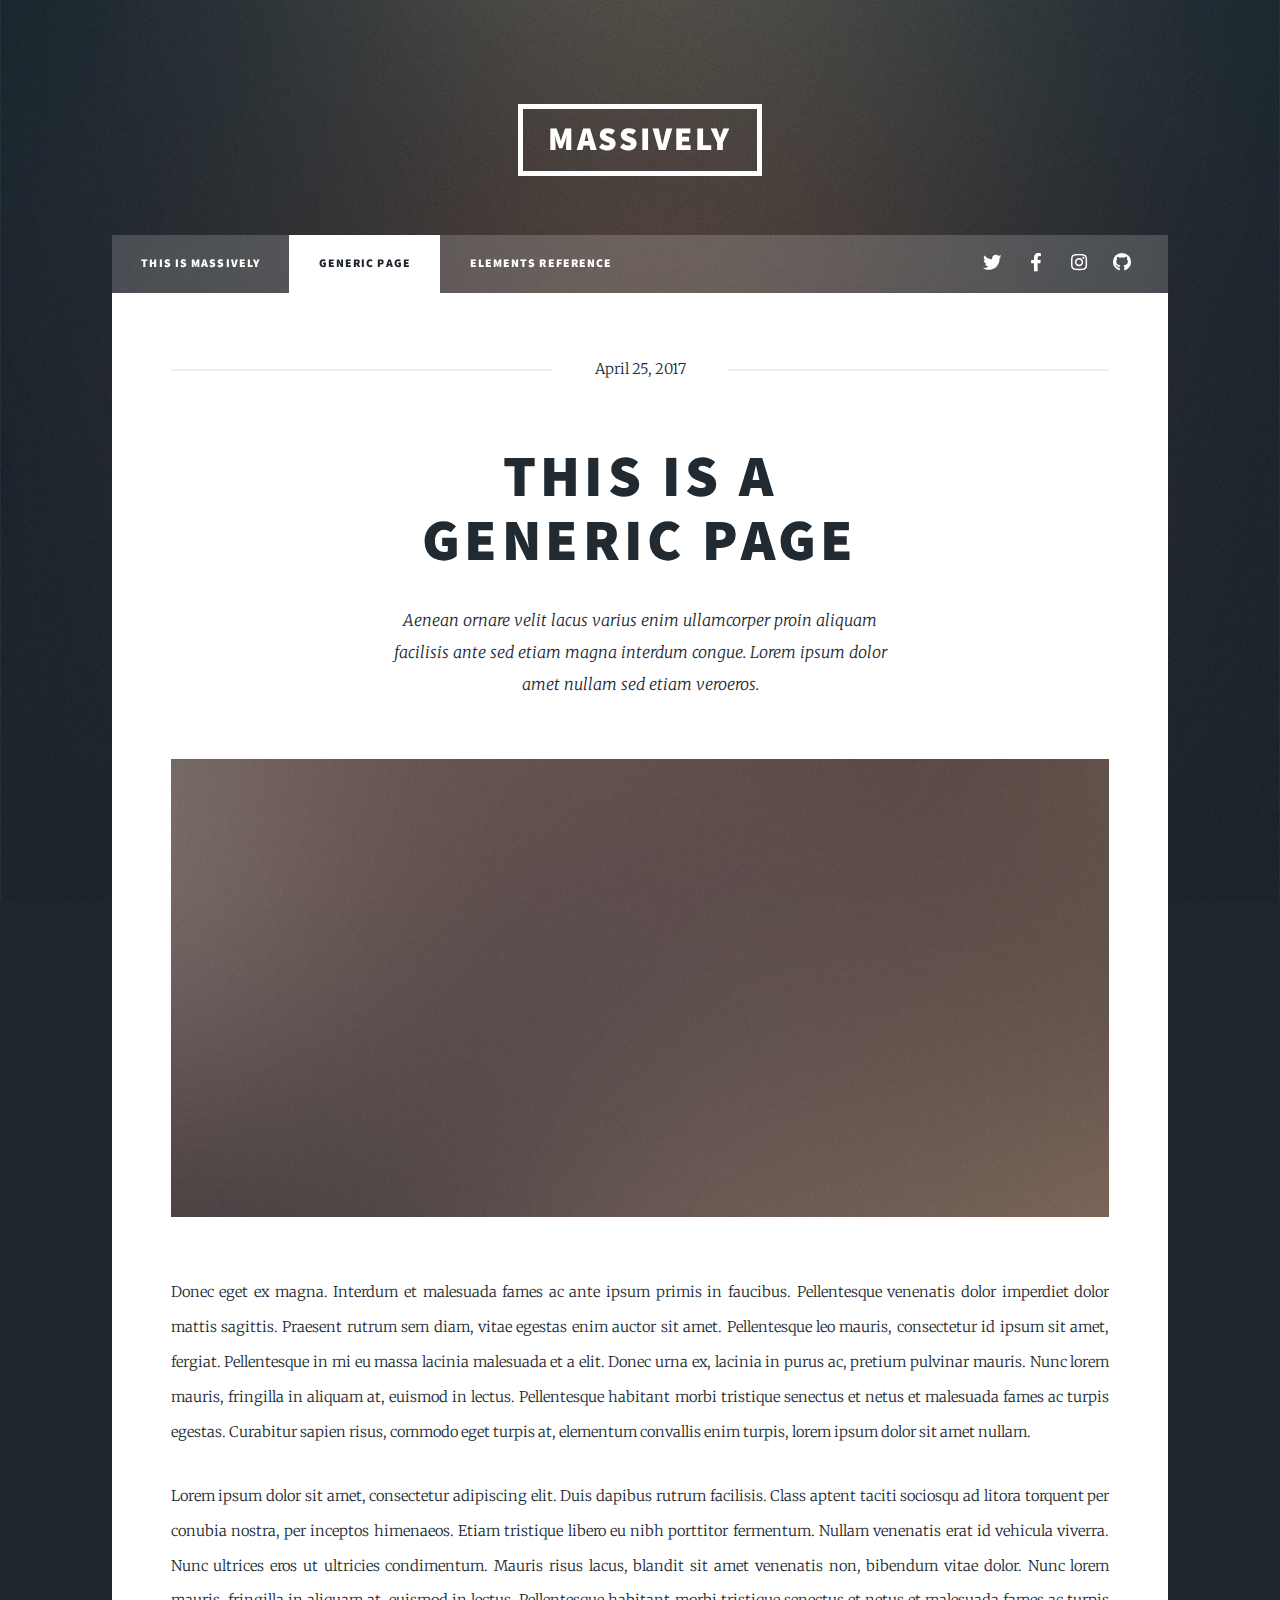
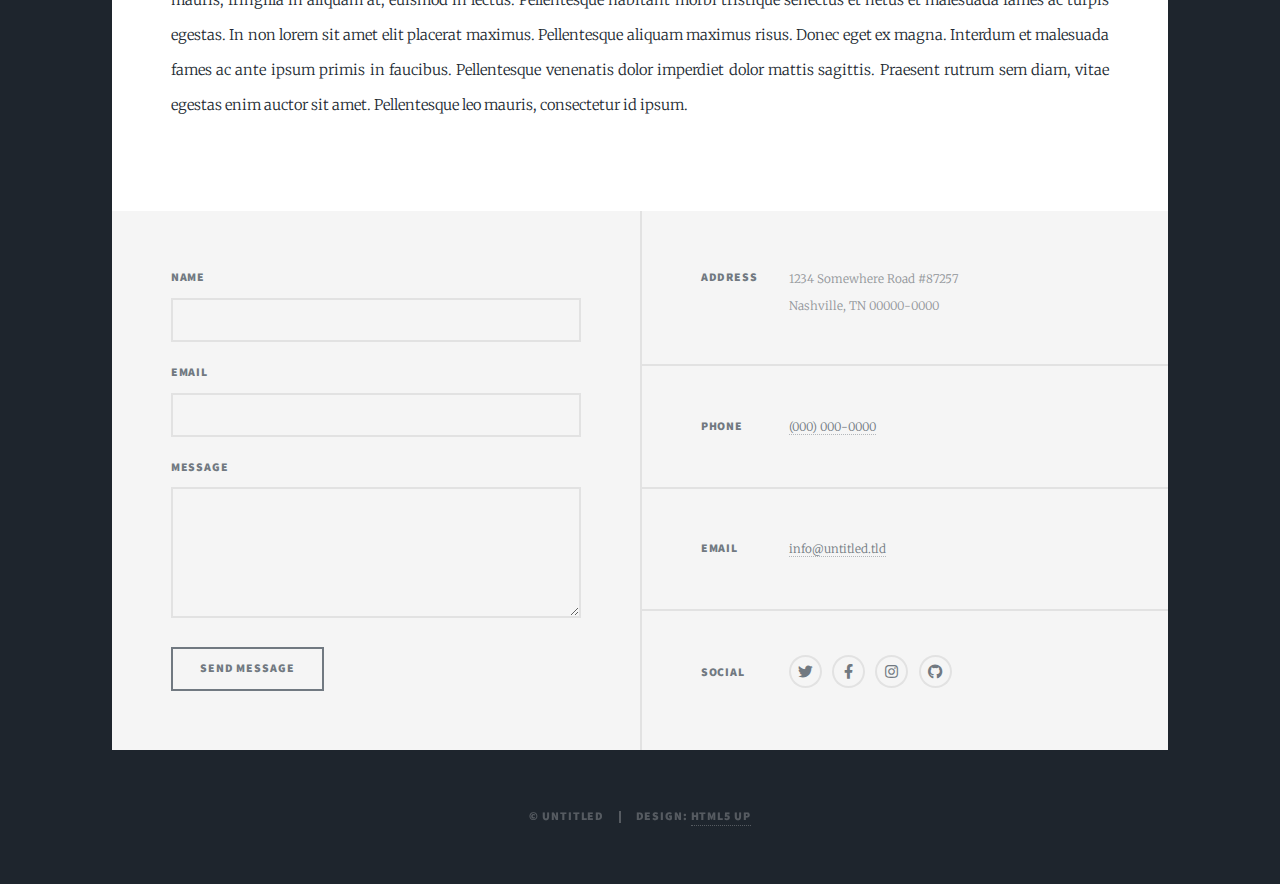
<file: generic.html>
<!DOCTYPE HTML>
<!--
	Massively by HTML5 UP
	html5up.net | @ajlkn
	Free for personal and commercial use under the CCA 3.0 license (html5up.net/license)
-->
<html>
	<head>
		<title>Generic Page - Massively by HTML5 UP</title>
		<meta charset="utf-8" />
		<meta name="viewport" content="width=device-width, initial-scale=1, user-scalable=no" />
		<link rel="stylesheet" href="assets/css/main.css" />
		<noscript><link rel="stylesheet" href="assets/css/noscript.css" /></noscript>
	</head>
	<body class="is-preload">

		<!-- Wrapper -->
			<div id="wrapper">

				<!-- Header -->
					<header id="header">
						<a href="index.html" class="logo">Massively</a>
					</header>

				<!-- Nav -->
					<nav id="nav">
						<ul class="links">
							<li><a href="index.html">This is Massively</a></li>
							<li class="active"><a href="generic.html">Generic Page</a></li>
							<li><a href="elements.html">Elements Reference</a></li>
						</ul>
						<ul class="icons">
							<li><a href="#" class="icon brands fa-twitter"><span class="label">Twitter</span></a></li>
							<li><a href="#" class="icon brands fa-facebook-f"><span class="label">Facebook</span></a></li>
							<li><a href="#" class="icon brands fa-instagram"><span class="label">Instagram</span></a></li>
							<li><a href="#" class="icon brands fa-github"><span class="label">GitHub</span></a></li>
						</ul>
					</nav>

				<!-- Main -->
					<div id="main">

						<!-- Post -->
							<section class="post">
								<header class="major">
									<span class="date">April 25, 2017</span>
									<h1>This is a<br />
									Generic Page</h1>
									<p>Aenean ornare velit lacus varius enim ullamcorper proin aliquam<br />
									facilisis ante sed etiam magna interdum congue. Lorem ipsum dolor<br />
									amet nullam sed etiam veroeros.</p>
								</header>
								<div class="image main"><img src="images/pic01.jpg" alt="" /></div>
								<p>Donec eget ex magna. Interdum et malesuada fames ac ante ipsum primis in faucibus. Pellentesque venenatis dolor imperdiet dolor mattis sagittis. Praesent rutrum sem diam, vitae egestas enim auctor sit amet. Pellentesque leo mauris, consectetur id ipsum sit amet, fergiat. Pellentesque in mi eu massa lacinia malesuada et a elit. Donec urna ex, lacinia in purus ac, pretium pulvinar mauris. Nunc lorem mauris, fringilla in aliquam at, euismod in lectus. Pellentesque habitant morbi tristique senectus et netus et malesuada fames ac turpis egestas. Curabitur sapien risus, commodo eget turpis at, elementum convallis enim turpis, lorem ipsum dolor sit amet nullam.</p>
								<p>Lorem ipsum dolor sit amet, consectetur adipiscing elit. Duis dapibus rutrum facilisis. Class aptent taciti sociosqu ad litora torquent per conubia nostra, per inceptos himenaeos. Etiam tristique libero eu nibh porttitor fermentum. Nullam venenatis erat id vehicula viverra. Nunc ultrices eros ut ultricies condimentum. Mauris risus lacus, blandit sit amet venenatis non, bibendum vitae dolor. Nunc lorem mauris, fringilla in aliquam at, euismod in lectus. Pellentesque habitant morbi tristique senectus et netus et malesuada fames ac turpis egestas. In non lorem sit amet elit placerat maximus. Pellentesque aliquam maximus risus. Donec eget ex magna. Interdum et malesuada fames ac ante ipsum primis in faucibus. Pellentesque venenatis dolor imperdiet dolor mattis sagittis. Praesent rutrum sem diam, vitae egestas enim auctor sit amet. Pellentesque leo mauris, consectetur id ipsum.</p>
							</section>

					</div>

				<!-- Footer -->
					<footer id="footer">
						<section>
							<form method="post" action="#">
								<div class="fields">
									<div class="field">
										<label for="name">Name</label>
										<input type="text" name="name" id="name" />
									</div>
									<div class="field">
										<label for="email">Email</label>
										<input type="text" name="email" id="email" />
									</div>
									<div class="field">
										<label for="message">Message</label>
										<textarea name="message" id="message" rows="3"></textarea>
									</div>
								</div>
								<ul class="actions">
									<li><input type="submit" value="Send Message" /></li>
								</ul>
							</form>
						</section>
						<section class="split contact">
							<section class="alt">
								<h3>Address</h3>
								<p>1234 Somewhere Road #87257<br />
								Nashville, TN 00000-0000</p>
							</section>
							<section>
								<h3>Phone</h3>
								<p><a href="#">(000) 000-0000</a></p>
							</section>
							<section>
								<h3>Email</h3>
								<p><a href="#">info@untitled.tld</a></p>
							</section>
							<section>
								<h3>Social</h3>
								<ul class="icons alt">
									<li><a href="#" class="icon brands alt fa-twitter"><span class="label">Twitter</span></a></li>
									<li><a href="#" class="icon brands alt fa-facebook-f"><span class="label">Facebook</span></a></li>
									<li><a href="#" class="icon brands alt fa-instagram"><span class="label">Instagram</span></a></li>
									<li><a href="#" class="icon brands alt fa-github"><span class="label">GitHub</span></a></li>
								</ul>
							</section>
						</section>
					</footer>

				<!-- Copyright -->
					<div id="copyright">
						<ul><li>&copy; Untitled</li><li>Design: <a href="https://html5up.net">HTML5 UP</a></li></ul>
					</div>

			</div>

		<!-- Scripts -->
			<script src="assets/js/jquery.min.js"></script>
			<script src="assets/js/jquery.scrollex.min.js"></script>
			<script src="assets/js/jquery.scrolly.min.js"></script>
			<script src="assets/js/browser.min.js"></script>
			<script src="assets/js/breakpoints.min.js"></script>
			<script src="assets/js/util.js"></script>
			<script src="assets/js/main.js"></script>

	</body>
</html>
</file>
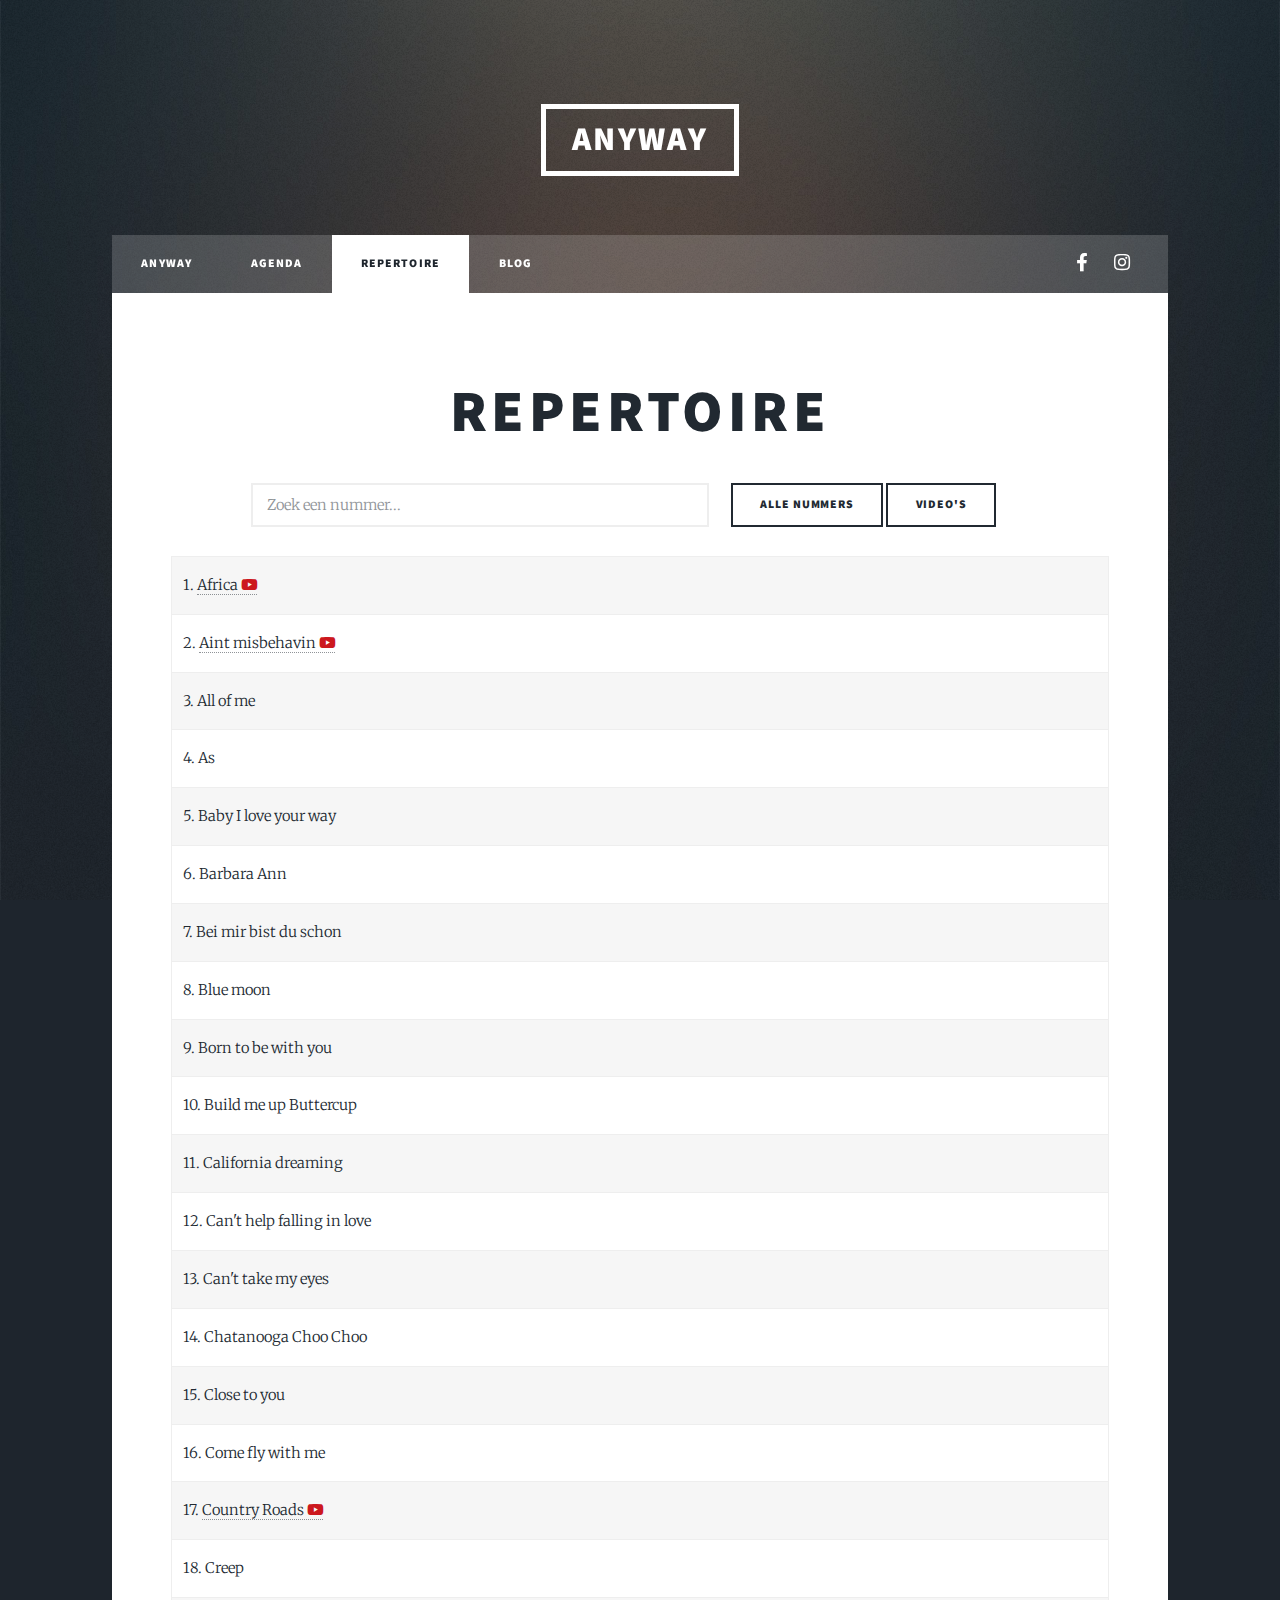
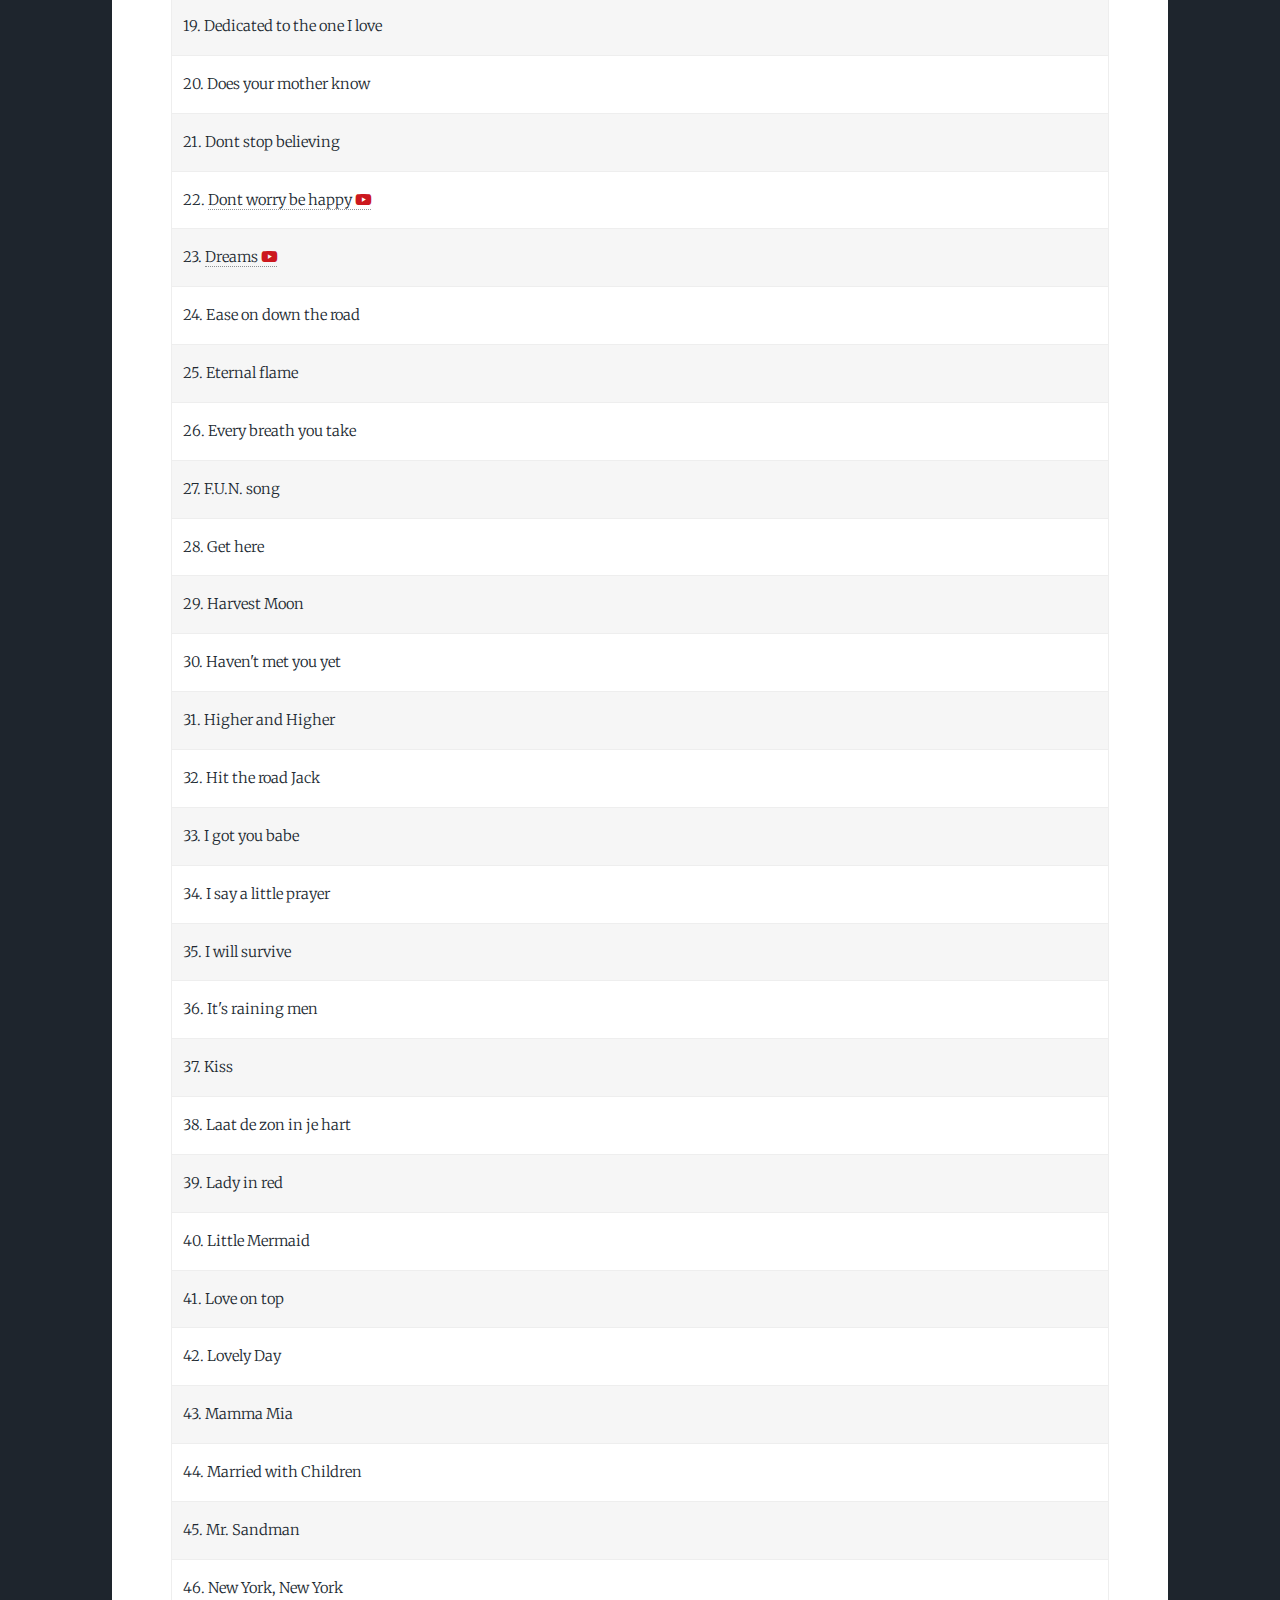
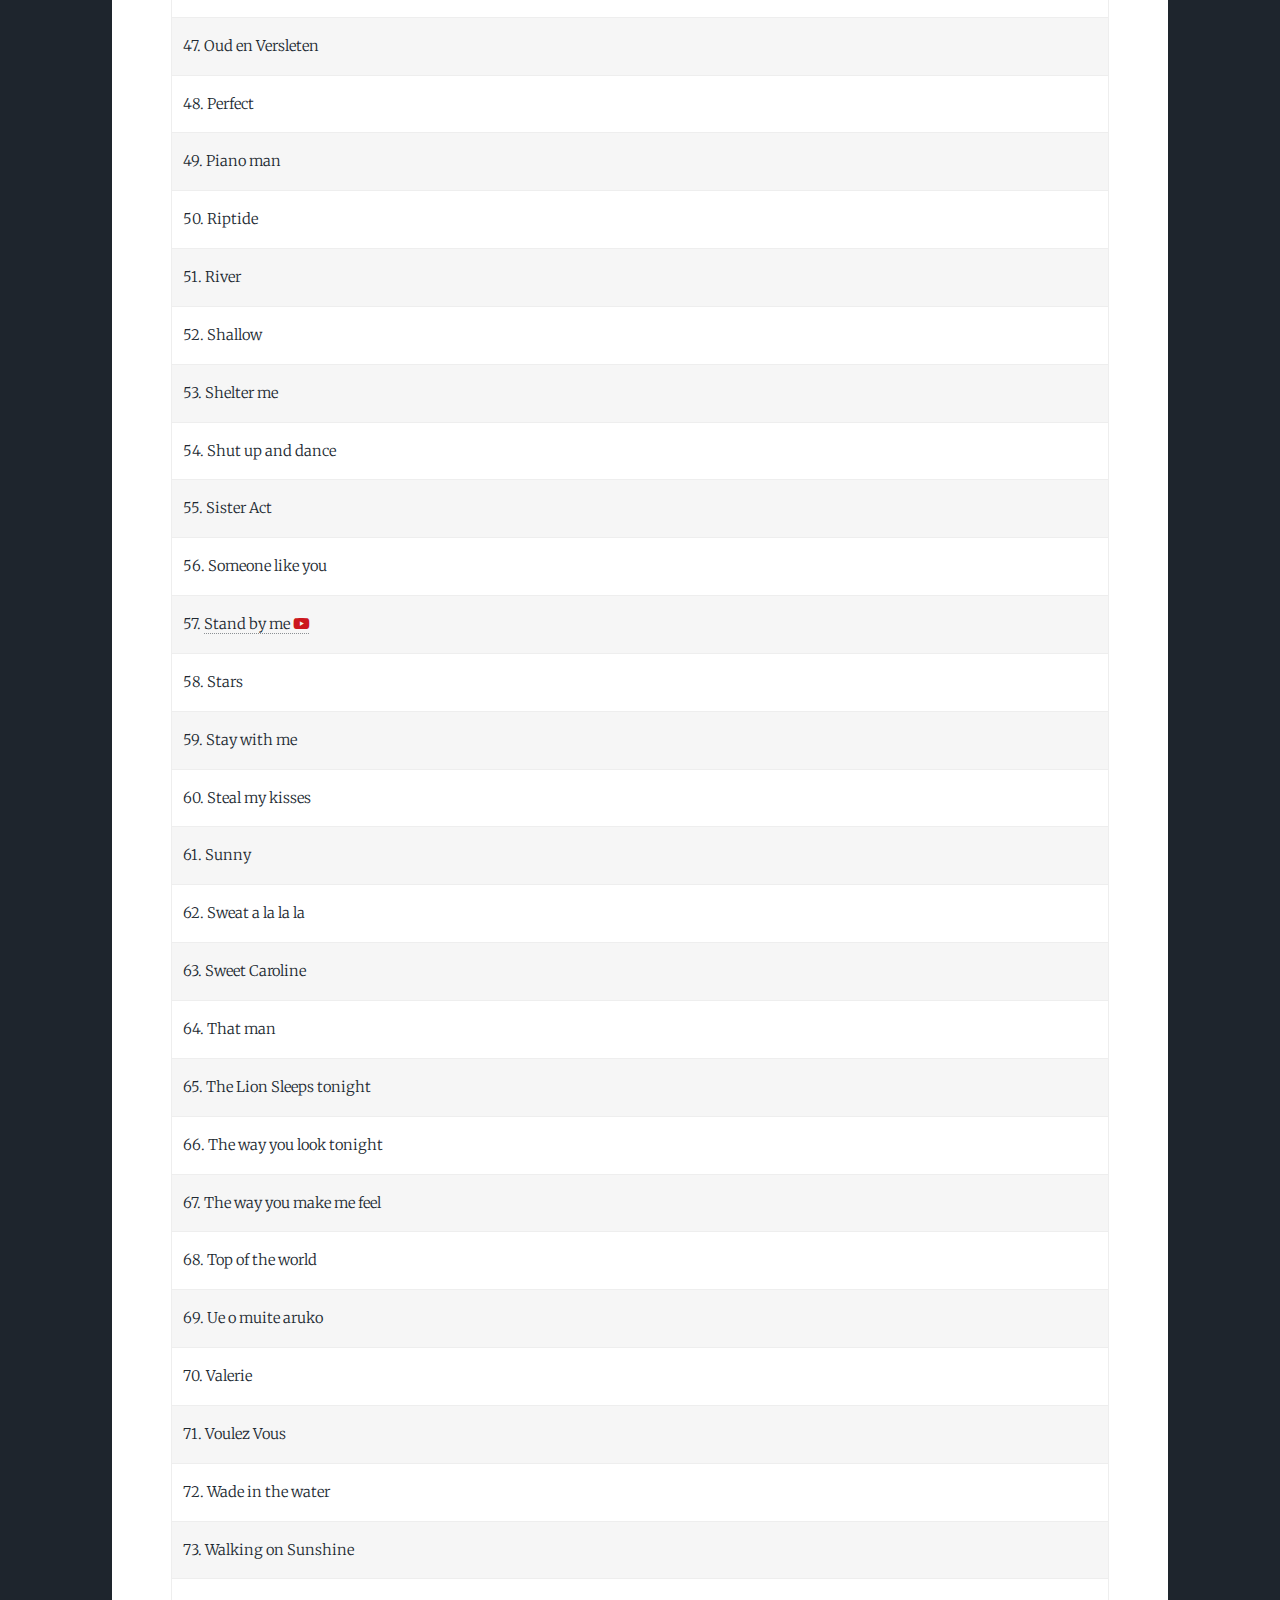
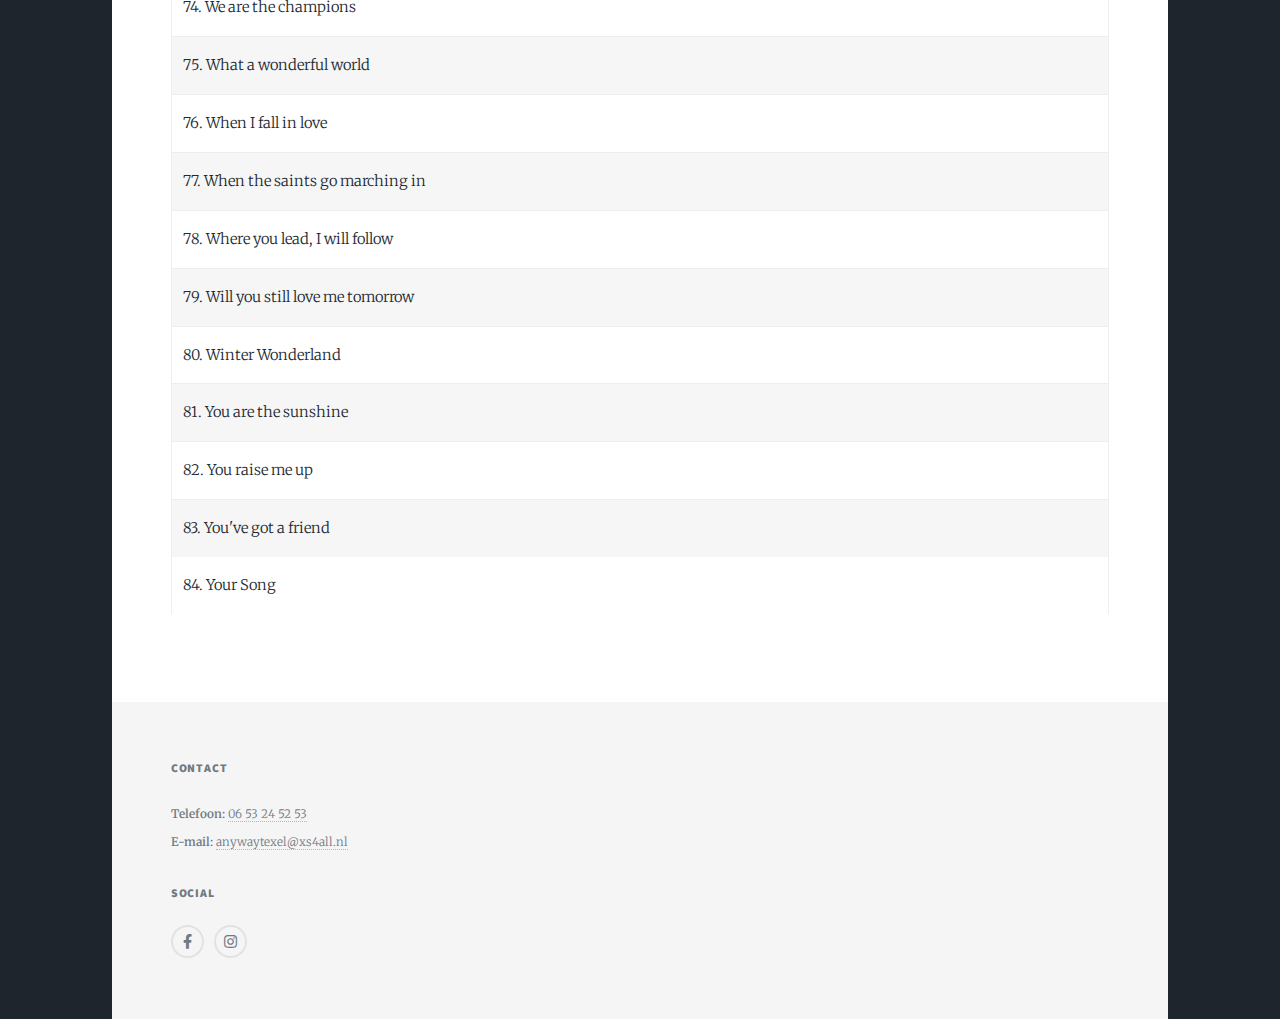
<file: repertoire.html>
<!DOCTYPE HTML>
<!--
	Massively by HTML5 UP
	html5up.net | @ajlkn
	Free for personal and commercial use under the CCA 3.0 license (html5up.net/license)
-->
<html lang="nl">
	<head>
		<title>Repertoire - Anyway A Capella Trio Texel</title>
		<meta charset="utf-8" />
		<meta name="viewport" content="width=device-width, initial-scale=1, user-scalable=no" />
		<meta name="description" content="Het repertoire van Anyway. Bekijk onze setlist met meer dan 80 a capella nummers." />
		
		<!-- Open Graph / Facebook -->
		<meta property="og:type" content="website" />
		<meta property="og:url" content="https://www.anywaytexel.nl/repertoire.html" />
		<meta property="og:title" content="Repertoire - Anyway A Capella Trio Texel" />
		<meta property="og:description" content="Het repertoire van Anyway." />
		<meta property="og:image" content="https://www.anywaytexel.nl/content/images/anyway.jpg" />
		<meta property="og:locale" content="nl_NL" />

		<!-- Twitter -->
		<meta property="twitter:card" content="summary_large_image" />
		<meta property="twitter:url" content="https://www.anywaytexel.nl/repertoire.html" />
		<meta property="twitter:title" content="Repertoire - Anyway A Capella Trio Texel" />
		<meta property="twitter:description" content="Het repertoire van Anyway." />
		<meta property="twitter:image" content="https://www.anywaytexel.nl/content/images/anyway.jpg" />

		<link rel="canonical" href="https://www.anywaytexel.nl/repertoire.html" />
		<!-- Font optimization for performance -->
		<link rel="preconnect" href="https://fonts.googleapis.com" />
		<link rel="preconnect" href="https://fonts.gstatic.com" crossorigin />
		<link rel="preload" href="https://fonts.googleapis.com/css2?family=Baloo+2:wght@400;600;700;800&display=swap" as="style" />
		<link rel="stylesheet" href="assets/css/main.css" />
		<noscript><link rel="stylesheet" href="assets/css/noscript.css" /></noscript>
	</head>
	<body class="is-preload">

		<!-- Wrapper -->
			<div id="wrapper">

				<!-- Header -->
					<header id="header">
						<a href="index.html" class="logo">Anyway</a>
					</header>

				<!-- Nav -->
					<nav id="nav">
						<!-- Navigation loaded via JS -->
					</nav>

				<!-- Main -->
					<div id="main">

						<!-- Post -->
							<section class="post">
								<header class="major" style="margin-bottom: 0;">
									<h1 style="margin-bottom: 0;">Repertoire</h1>
								</header>

								<!-- Search & Filter -->
								<div class="row gtr-uniform" style="margin-top: 1rem; margin-bottom: 2rem; justify-content: center;">
									<div class="col-6 col-12-xsmall">
										<input type="text" id="repertoire-search" value="" placeholder="Zoek een nummer..." aria-label="Zoek in repertoire" />
									</div>
									<div class="col-4 col-12-xsmall">
										<div class="segmented-control">
											<button type="button" id="filter-all" class="active">Alle nummers</button>
											<button type="button" id="filter-video">Video's</button>
										</div>
									</div>
								</div>

								<div class="table-wrapper">
									<table class="alt repertoire-grid no-stripe" id="repertoire-table">
										<tbody id="repertoire-body">
											<!-- Content loaded via JS -->
										</tbody>
									</table>
								</div>

							</section>

					</div>

				<!-- Footer -->
					<footer id="footer">
						<!-- Contact info loaded via JS -->
					</footer>


			<script src="assets/js/jquery.min.js"></script>
			<script src="assets/js/jquery.scrollex.min.js"></script>
			<script src="assets/js/jquery.scrolly.min.js"></script>
			<script src="assets/js/browser.min.js"></script>
			<script src="assets/js/breakpoints.min.js"></script>
			<script src="assets/js/util.js"></script>
			<script src="assets/js/utils.js"></script>
			<script src="assets/js/nav.js"></script>
			<script src="assets/js/main.js"></script>
			<script src="assets/js/contact-info.js"></script>
			<script src="assets/js/js-yaml.min.js"></script>
			<script src="assets/js/repertoire.js"></script>

	</body>
</html>
</file>
<file: assets/css/main.css>
@import url(fontawesome-all.min.css);
@import url("https://fonts.googleapis.com/css?family=Merriweather:300,700,300italic,700italic|Source+Sans+Pro:900");

/*
	Massively by HTML5 UP
	html5up.net | @ajlkn
	Free for personal and commercial use under the CCA 3.0 license (html5up.net/license)
*/

html, body, div, span, applet, object,
iframe, h1, h2, h3, h4, h5, h6, p, blockquote,
pre, a, abbr, acronym, address, big, cite,
code, del, dfn, em, img, ins, kbd, q, s, samp,
small, strike, strong, sub, sup, tt, var, b,
u, i, center, dl, dt, dd, ol, ul, li, fieldset,
form, label, legend, table, caption, tbody,
tfoot, thead, tr, th, td, article, aside,
canvas, details, embed, figure, figcaption,
footer, header, hgroup, menu, nav, output, ruby,
section, summary, time, mark, audio, video {
	margin: 0;
	padding: 0;
	border: 0;
	font-size: 100%;
	font: inherit;
	vertical-align: baseline;}

article, aside, details, figcaption, figure,
footer, header, hgroup, menu, nav, section {
	display: block;}

body {
	line-height: 1;
}

ol, ul {
	list-style: none;
}

blockquote, q {
	quotes: none;
}

	blockquote:before, blockquote:after, q:before, q:after {
		content: '';
		content: none;
	}

table {
	border-collapse: collapse;
	border-spacing: 0;
}

body {
	-webkit-text-size-adjust: none;
}

mark {
	background-color: transparent;
	color: inherit;
}

input::-moz-focus-inner {
	border: 0;
	padding: 0;
}

input, select, textarea {
	-moz-appearance: none;
	-webkit-appearance: none;
	-ms-appearance: none;
	appearance: none;
}

/* Basic */

	@-ms-viewport {
		width: device-width;
	}

	body {
		-ms-overflow-style: scrollbar;
	}

	@media screen and (max-width: 480px) {

		html, body {
			min-width: 320px;
		}

	}

	html {
		box-sizing: border-box;
	}

	*, *:before, *:after {
		box-sizing: inherit;
	}

	body {
		background-color: #1e252d;
	}

		body.is-preload *, body.is-preload *:before, body.is-preload *:after {
			-moz-animation: none !important;
			-webkit-animation: none !important;
			-ms-animation: none !important;
			animation: none !important;
			-moz-transition: none !important;
			-webkit-transition: none !important;
			-ms-transition: none !important;
			transition: none !important;
		}

/* Type */

	html {
		font-size: 16pt;
	}

		@media screen and (max-width: 1680px) {

			html {
				font-size: 12pt;
			}

		}

		@media screen and (max-width: 1280px) {

			html {
				font-size: 11pt;
			}

		}

		@media screen and (max-width: 360px) {

			html {
				font-size: 10pt;
			}

		}

	body {
		color: #212931;
	}

	body, input, select, textarea {
		font-family: "Merriweather", Georgia, serif;
		font-weight: 300;
		font-size: 1rem;
		line-height: 2.375;
	}

	a {
		-moz-transition: color 0.2s ease-in-out, background-color 0.2s ease-in-out, border-color 0.2s ease-in-out, box-shadow 0.2s ease-in-out;
		-webkit-transition: color 0.2s ease-in-out, background-color 0.2s ease-in-out, border-color 0.2s ease-in-out, box-shadow 0.2s ease-in-out;
		-ms-transition: color 0.2s ease-in-out, background-color 0.2s ease-in-out, border-color 0.2s ease-in-out, box-shadow 0.2s ease-in-out;
		transition: color 0.2s ease-in-out, background-color 0.2s ease-in-out, border-color 0.2s ease-in-out, box-shadow 0.2s ease-in-out;
		border-bottom: dotted 1px;
		text-decoration: none;
	}

		a:hover {
			border-bottom-color: transparent;
		}

	strong, b {
		font-weight: 600;
	}

	em, i {
		font-style: italic;
	}

	p {
		text-align: justify;
		margin: 0 0 2rem 0;
	}

	h1, h2, h3, h4, h5, h6 {
		font-family: "Source Sans Pro", Helvetica, sans-serif;
		font-weight: 900;
		line-height: 1.5;
		letter-spacing: 0.075em;
		text-transform: uppercase;
		margin: 0 0 1rem 0;
	}

		h1 a, h2 a, h3 a, h4 a, h5 a, h6 a {
			border-bottom: 0;
			color: inherit;
			text-decoration: none;
		}

	h1 {
		font-size: 4rem;
		line-height: 1.1;
		margin: 0 0 2rem 0;
	}

	h2 {
		font-size: 1.75rem;
		line-height: 1.3;
		margin: 0 0 1.5rem 0;
	}

	h3 {
		font-size: 1.25rem;
		margin: 0 0 1.5rem 0;
	}

	h4 {
		font-size: 1rem;
	}

	h5 {
		font-size: 0.9rem;
	}

	h6 {
		font-size: 0.8rem;
	}

	sub {
		font-size: 0.8rem;
		position: relative;
		top: 0.5rem;
	}

	sup {
		font-size: 0.8rem;
		position: relative;
		top: -0.5rem;
	}

	blockquote {
		border-left: solid 4px;
		font-style: italic;
		margin: 0 0 2rem 0;
		padding: 0.5rem 0 0.5rem 2rem;
	}

	code {
		border: solid 2px;
		font-family: "Courier New", monospace;
		font-size: 0.9rem;
		margin: 0 0.25rem;
		padding: 0.25rem 0.65rem;
	}

	pre {
		-webkit-overflow-scrolling: touch;
		font-family: "Courier New", monospace;
		font-size: 0.9rem;
		margin: 0 0 2rem 0;
	}

		pre code {
			display: block;
			line-height: 1.75;
			padding: 1rem 1.5rem;
			overflow-x: auto;
		}

	hr {
		border: 0;
		border-bottom: solid 2px;
		margin: 3rem 0;
	}

		hr.major {
			margin: 5rem 0;
		}

	.align-left {
		text-align: left;
	}

	.align-center {
		text-align: center;
	}

	.align-right {
		text-align: right;
	}

	input, select, textarea {
		color: #212931;
	}

	a {
		color: #212931;
		border-bottom-color: rgba(33, 41, 49, 0.5);
	}

		a:hover {
			border-bottom-color: transparent;
			color: #18bfef !important;
		}

	strong, b {
		color: #212931;
	}

	h1, h2, h3, h4, h5, h6 {
		color: #212931;
	}

	blockquote {
		border-left-color: #eeeeee;
	}

	code {
		background: rgba(220, 220, 220, 0.25);
		border-color: #eeeeee;
	}

	hr {
		border-bottom-color: #eeeeee;
	}

/* Row */

	.row {
		display: flex;
		flex-wrap: wrap;
		box-sizing: border-box;
		align-items: stretch;
	}

		.row > * {
			box-sizing: border-box;
		}

		.row.gtr-uniform > * > :last-child {
			margin-bottom: 0;
		}

		.row.aln-left {
			justify-content: flex-start;
		}

		.row.aln-center {
			justify-content: center;
		}

		.row.aln-right {
			justify-content: flex-end;
		}

		.row.aln-top {
			align-items: flex-start;
		}

		.row.aln-middle {
			align-items: center;
		}

		.row.aln-bottom {
			align-items: flex-end;
		}

		.row > .imp {
			order: -1;
		}

		.row > .col-1 {
			width: 8.33333%;
		}

		.row > .off-1 {
			margin-left: 8.33333%;
		}

		.row > .col-2 {
			width: 16.66667%;
		}

		.row > .off-2 {
			margin-left: 16.66667%;
		}

		.row > .col-3 {
			width: 25%;
		}

		.row > .off-3 {
			margin-left: 25%;
		}

		.row > .col-4 {
			width: 33.33333%;
		}

		.row > .off-4 {
			margin-left: 33.33333%;
		}

		.row > .col-5 {
			width: 41.66667%;
		}

		.row > .off-5 {
			margin-left: 41.66667%;
		}

		.row > .col-6 {
			width: 50%;
		}

		.row > .off-6 {
			margin-left: 50%;
		}

		.row > .col-7 {
			width: 58.33333%;
		}

		.row > .off-7 {
			margin-left: 58.33333%;
		}

		.row > .col-8 {
			width: 66.66667%;
		}

		.row > .off-8 {
			margin-left: 66.66667%;
		}

		.row > .col-9 {
			width: 75%;
		}

		.row > .off-9 {
			margin-left: 75%;
		}

		.row > .col-10 {
			width: 83.33333%;
		}

		.row > .off-10 {
			margin-left: 83.33333%;
		}

		.row > .col-11 {
			width: 91.66667%;
		}

		.row > .off-11 {
			margin-left: 91.66667%;
		}

		.row > .col-12 {
			width: 100%;
		}

		.row > .off-12 {
			margin-left: 100%;
		}

		.row.gtr-0 {
			margin-top: 0;
			margin-left: 0rem;
		}

			.row.gtr-0 > * {
				padding: 0 0 0 0rem;
			}

			.row.gtr-0.gtr-uniform {
				margin-top: 0rem;
			}

				.row.gtr-0.gtr-uniform > * {
					padding-top: 0rem;
				}

		.row.gtr-25 {
			margin-top: 0;
			margin-left: -0.375rem;
		}

			.row.gtr-25 > * {
				padding: 0 0 0 0.375rem;
			}

			.row.gtr-25.gtr-uniform {
				margin-top: -0.375rem;
			}

				.row.gtr-25.gtr-uniform > * {
					padding-top: 0.375rem;
				}

		.row.gtr-50 {
			margin-top: 0;
			margin-left: -0.75rem;
		}

			.row.gtr-50 > * {
				padding: 0 0 0 0.75rem;
			}

			.row.gtr-50.gtr-uniform {
				margin-top: -0.75rem;
			}

				.row.gtr-50.gtr-uniform > * {
					padding-top: 0.75rem;
				}

		.row {
			margin-top: 0;
			margin-left: -1.5rem;
		}

			.row > * {
				padding: 0 0 0 1.5rem;
			}

			.row.gtr-uniform {
				margin-top: -1.5rem;
			}

				.row.gtr-uniform > * {
					padding-top: 1.5rem;
				}

		.row.gtr-150 {
			margin-top: 0;
			margin-left: -2.25rem;
		}

			.row.gtr-150 > * {
				padding: 0 0 0 2.25rem;
			}

			.row.gtr-150.gtr-uniform {
				margin-top: -2.25rem;
			}

				.row.gtr-150.gtr-uniform > * {
					padding-top: 2.25rem;
				}

		.row.gtr-200 {
			margin-top: 0;
			margin-left: -3rem;
		}

			.row.gtr-200 > * {
				padding: 0 0 0 3rem;
			}

			.row.gtr-200.gtr-uniform {
				margin-top: -3rem;
			}

				.row.gtr-200.gtr-uniform > * {
					padding-top: 3rem;
				}

		@media screen and (max-width: 1680px) {

			.row {
				display: flex;
				flex-wrap: wrap;
				box-sizing: border-box;
				align-items: stretch;
			}

				.row > * {
					box-sizing: border-box;
				}

				.row.gtr-uniform > * > :last-child {
					margin-bottom: 0;
				}

				.row.aln-left {
					justify-content: flex-start;
				}

				.row.aln-center {
					justify-content: center;
				}

				.row.aln-right {
					justify-content: flex-end;
				}

				.row.aln-top {
					align-items: flex-start;
				}

				.row.aln-middle {
					align-items: center;
				}

				.row.aln-bottom {
					align-items: flex-end;
				}

				.row > .imp-xlarge {
					order: -1;
				}

				.row > .col-1-xlarge {
					width: 8.33333%;
				}

				.row > .off-1-xlarge {
					margin-left: 8.33333%;
				}

				.row > .col-2-xlarge {
					width: 16.66667%;
				}

				.row > .off-2-xlarge {
					margin-left: 16.66667%;
				}

				.row > .col-3-xlarge {
					width: 25%;
				}

				.row > .off-3-xlarge {
					margin-left: 25%;
				}

				.row > .col-4-xlarge {
					width: 33.33333%;
				}

				.row > .off-4-xlarge {
					margin-left: 33.33333%;
				}

				.row > .col-5-xlarge {
					width: 41.66667%;
				}

				.row > .off-5-xlarge {
					margin-left: 41.66667%;
				}

				.row > .col-6-xlarge {
					width: 50%;
				}

				.row > .off-6-xlarge {
					margin-left: 50%;
				}

				.row > .col-7-xlarge {
					width: 58.33333%;
				}

				.row > .off-7-xlarge {
					margin-left: 58.33333%;
				}

				.row > .col-8-xlarge {
					width: 66.66667%;
				}

				.row > .off-8-xlarge {
					margin-left: 66.66667%;
				}

				.row > .col-9-xlarge {
					width: 75%;
				}

				.row > .off-9-xlarge {
					margin-left: 75%;
				}

				.row > .col-10-xlarge {
					width: 83.33333%;
				}

				.row > .off-10-xlarge {
					margin-left: 83.33333%;
				}

				.row > .col-11-xlarge {
					width: 91.66667%;
				}

				.row > .off-11-xlarge {
					margin-left: 91.66667%;
				}

				.row > .col-12-xlarge {
					width: 100%;
				}

				.row > .off-12-xlarge {
					margin-left: 100%;
				}

				.row.gtr-0 {
					margin-top: 0;
					margin-left: 0rem;
				}

					.row.gtr-0 > * {
						padding: 0 0 0 0rem;
					}

					.row.gtr-0.gtr-uniform {
						margin-top: 0rem;
					}

						.row.gtr-0.gtr-uniform > * {
							padding-top: 0rem;
						}

				.row.gtr-25 {
					margin-top: 0;
					margin-left: -0.375rem;
				}

					.row.gtr-25 > * {
						padding: 0 0 0 0.375rem;
					}

					.row.gtr-25.gtr-uniform {
						margin-top: -0.375rem;
					}

						.row.gtr-25.gtr-uniform > * {
							padding-top: 0.375rem;
						}

				.row.gtr-50 {
					margin-top: 0;
					margin-left: -0.75rem;
				}

					.row.gtr-50 > * {
						padding: 0 0 0 0.75rem;
					}

					.row.gtr-50.gtr-uniform {
						margin-top: -0.75rem;
					}

						.row.gtr-50.gtr-uniform > * {
							padding-top: 0.75rem;
						}

				.row {
					margin-top: 0;
					margin-left: -1.5rem;
				}

					.row > * {
						padding: 0 0 0 1.5rem;
					}

					.row.gtr-uniform {
						margin-top: -1.5rem;
					}

						.row.gtr-uniform > * {
							padding-top: 1.5rem;
						}

				.row.gtr-150 {
					margin-top: 0;
					margin-left: -2.25rem;
				}

					.row.gtr-150 > * {
						padding: 0 0 0 2.25rem;
					}

					.row.gtr-150.gtr-uniform {
						margin-top: -2.25rem;
					}

						.row.gtr-150.gtr-uniform > * {
							padding-top: 2.25rem;
						}

				.row.gtr-200 {
					margin-top: 0;
					margin-left: -3rem;
				}

					.row.gtr-200 > * {
						padding: 0 0 0 3rem;
					}

					.row.gtr-200.gtr-uniform {
						margin-top: -3rem;
					}

						.row.gtr-200.gtr-uniform > * {
							padding-top: 3rem;
						}

		}

		@media screen and (max-width: 1280px) {

			.row {
				display: flex;
				flex-wrap: wrap;
				box-sizing: border-box;
				align-items: stretch;
			}

				.row > * {
					box-sizing: border-box;
				}

				.row.gtr-uniform > * > :last-child {
					margin-bottom: 0;
				}

				.row.aln-left {
					justify-content: flex-start;
				}

				.row.aln-center {
					justify-content: center;
				}

				.row.aln-right {
					justify-content: flex-end;
				}

				.row.aln-top {
					align-items: flex-start;
				}

				.row.aln-middle {
					align-items: center;
				}

				.row.aln-bottom {
					align-items: flex-end;
				}

				.row > .imp-large {
					order: -1;
				}

				.row > .col-1-large {
					width: 8.33333%;
				}

				.row > .off-1-large {
					margin-left: 8.33333%;
				}

				.row > .col-2-large {
					width: 16.66667%;
				}

				.row > .off-2-large {
					margin-left: 16.66667%;
				}

				.row > .col-3-large {
					width: 25%;
				}

				.row > .off-3-large {
					margin-left: 25%;
				}

				.row > .col-4-large {
					width: 33.33333%;
				}

				.row > .off-4-large {
					margin-left: 33.33333%;
				}

				.row > .col-5-large {
					width: 41.66667%;
				}

				.row > .off-5-large {
					margin-left: 41.66667%;
				}

				.row > .col-6-large {
					width: 50%;
				}

				.row > .off-6-large {
					margin-left: 50%;
				}

				.row > .col-7-large {
					width: 58.33333%;
				}

				.row > .off-7-large {
					margin-left: 58.33333%;
				}

				.row > .col-8-large {
					width: 66.66667%;
				}

				.row > .off-8-large {
					margin-left: 66.66667%;
				}

				.row > .col-9-large {
					width: 75%;
				}

				.row > .off-9-large {
					margin-left: 75%;
				}

				.row > .col-10-large {
					width: 83.33333%;
				}

				.row > .off-10-large {
					margin-left: 83.33333%;
				}

				.row > .col-11-large {
					width: 91.66667%;
				}

				.row > .off-11-large {
					margin-left: 91.66667%;
				}

				.row > .col-12-large {
					width: 100%;
				}

				.row > .off-12-large {
					margin-left: 100%;
				}

				.row.gtr-0 {
					margin-top: 0;
					margin-left: 0rem;
				}

					.row.gtr-0 > * {
						padding: 0 0 0 0rem;
					}

					.row.gtr-0.gtr-uniform {
						margin-top: 0rem;
					}

						.row.gtr-0.gtr-uniform > * {
							padding-top: 0rem;
						}

				.row.gtr-25 {
					margin-top: 0;
					margin-left: -0.375rem;
				}

					.row.gtr-25 > * {
						padding: 0 0 0 0.375rem;
					}

					.row.gtr-25.gtr-uniform {
						margin-top: -0.375rem;
					}

						.row.gtr-25.gtr-uniform > * {
							padding-top: 0.375rem;
						}

				.row.gtr-50 {
					margin-top: 0;
					margin-left: -0.75rem;
				}

					.row.gtr-50 > * {
						padding: 0 0 0 0.75rem;
					}

					.row.gtr-50.gtr-uniform {
						margin-top: -0.75rem;
					}

						.row.gtr-50.gtr-uniform > * {
							padding-top: 0.75rem;
						}

				.row {
					margin-top: 0;
					margin-left: -1.5rem;
				}

					.row > * {
						padding: 0 0 0 1.5rem;
					}

					.row.gtr-uniform {
						margin-top: -1.5rem;
					}

						.row.gtr-uniform > * {
							padding-top: 1.5rem;
						}

				.row.gtr-150 {
					margin-top: 0;
					margin-left: -2.25rem;
				}

					.row.gtr-150 > * {
						padding: 0 0 0 2.25rem;
					}

					.row.gtr-150.gtr-uniform {
						margin-top: -2.25rem;
					}

						.row.gtr-150.gtr-uniform > * {
							padding-top: 2.25rem;
						}

				.row.gtr-200 {
					margin-top: 0;
					margin-left: -3rem;
				}

					.row.gtr-200 > * {
						padding: 0 0 0 3rem;
					}

					.row.gtr-200.gtr-uniform {
						margin-top: -3rem;
					}

						.row.gtr-200.gtr-uniform > * {
							padding-top: 3rem;
						}

		}

		@media screen and (max-width: 980px) {

			.row {
				display: flex;
				flex-wrap: wrap;
				box-sizing: border-box;
				align-items: stretch;
			}

				.row > * {
					box-sizing: border-box;
				}

				.row.gtr-uniform > * > :last-child {
					margin-bottom: 0;
				}

				.row.aln-left {
					justify-content: flex-start;
				}

				.row.aln-center {
					justify-content: center;
				}

				.row.aln-right {
					justify-content: flex-end;
				}

				.row.aln-top {
					align-items: flex-start;
				}

				.row.aln-middle {
					align-items: center;
				}

				.row.aln-bottom {
					align-items: flex-end;
				}

				.row > .imp-medium {
					order: -1;
				}

				.row > .col-1-medium {
					width: 8.33333%;
				}

				.row > .off-1-medium {
					margin-left: 8.33333%;
				}

				.row > .col-2-medium {
					width: 16.66667%;
				}

				.row > .off-2-medium {
					margin-left: 16.66667%;
				}

				.row > .col-3-medium {
					width: 25%;
				}

				.row > .off-3-medium {
					margin-left: 25%;
				}

				.row > .col-4-medium {
					width: 33.33333%;
				}

				.row > .off-4-medium {
					margin-left: 33.33333%;
				}

				.row > .col-5-medium {
					width: 41.66667%;
				}

				.row > .off-5-medium {
					margin-left: 41.66667%;
				}

				.row > .col-6-medium {
					width: 50%;
				}

				.row > .off-6-medium {
					margin-left: 50%;
				}

				.row > .col-7-medium {
					width: 58.33333%;
				}

				.row > .off-7-medium {
					margin-left: 58.33333%;
				}

				.row > .col-8-medium {
					width: 66.66667%;
				}

				.row > .off-8-medium {
					margin-left: 66.66667%;
				}

				.row > .col-9-medium {
					width: 75%;
				}

				.row > .off-9-medium {
					margin-left: 75%;
				}

				.row > .col-10-medium {
					width: 83.33333%;
				}

				.row > .off-10-medium {
					margin-left: 83.33333%;
				}

				.row > .col-11-medium {
					width: 91.66667%;
				}

				.row > .off-11-medium {
					margin-left: 91.66667%;
				}

				.row > .col-12-medium {
					width: 100%;
				}

				.row > .off-12-medium {
					margin-left: 100%;
				}

				.row.gtr-0 {
					margin-top: 0;
					margin-left: 0rem;
				}

					.row.gtr-0 > * {
						padding: 0 0 0 0rem;
					}

					.row.gtr-0.gtr-uniform {
						margin-top: 0rem;
					}

						.row.gtr-0.gtr-uniform > * {
							padding-top: 0rem;
						}

				.row.gtr-25 {
					margin-top: 0;
					margin-left: -0.375rem;
				}

					.row.gtr-25 > * {
						padding: 0 0 0 0.375rem;
					}

					.row.gtr-25.gtr-uniform {
						margin-top: -0.375rem;
					}

						.row.gtr-25.gtr-uniform > * {
							padding-top: 0.375rem;
						}

				.row.gtr-50 {
					margin-top: 0;
					margin-left: -0.75rem;
				}

					.row.gtr-50 > * {
						padding: 0 0 0 0.75rem;
					}

					.row.gtr-50.gtr-uniform {
						margin-top: -0.75rem;
					}

						.row.gtr-50.gtr-uniform > * {
							padding-top: 0.75rem;
						}

				.row {
					margin-top: 0;
					margin-left: -1.5rem;
				}

					.row > * {
						padding: 0 0 0 1.5rem;
					}

					.row.gtr-uniform {
						margin-top: -1.5rem;
					}

						.row.gtr-uniform > * {
							padding-top: 1.5rem;
						}

				.row.gtr-150 {
					margin-top: 0;
					margin-left: -2.25rem;
				}

					.row.gtr-150 > * {
						padding: 0 0 0 2.25rem;
					}

					.row.gtr-150.gtr-uniform {
						margin-top: -2.25rem;
					}

						.row.gtr-150.gtr-uniform > * {
							padding-top: 2.25rem;
						}

				.row.gtr-200 {
					margin-top: 0;
					margin-left: -3rem;
				}

					.row.gtr-200 > * {
						padding: 0 0 0 3rem;
					}

					.row.gtr-200.gtr-uniform {
						margin-top: -3rem;
					}

						.row.gtr-200.gtr-uniform > * {
							padding-top: 3rem;
						}

		}

		@media screen and (max-width: 736px) {

			.row {
				display: flex;
				flex-wrap: wrap;
				box-sizing: border-box;
				align-items: stretch;
			}

				.row > * {
					box-sizing: border-box;
				}

				.row.gtr-uniform > * > :last-child {
					margin-bottom: 0;
				}

				.row.aln-left {
					justify-content: flex-start;
				}

				.row.aln-center {
					justify-content: center;
				}

				.row.aln-right {
					justify-content: flex-end;
				}

				.row.aln-top {
					align-items: flex-start;
				}

				.row.aln-middle {
					align-items: center;
				}

				.row.aln-bottom {
					align-items: flex-end;
				}

				.row > .imp-small {
					order: -1;
				}

				.row > .col-1-small {
					width: 8.33333%;
				}

				.row > .off-1-small {
					margin-left: 8.33333%;
				}

				.row > .col-2-small {
					width: 16.66667%;
				}

				.row > .off-2-small {
					margin-left: 16.66667%;
				}

				.row > .col-3-small {
					width: 25%;
				}

				.row > .off-3-small {
					margin-left: 25%;
				}

				.row > .col-4-small {
					width: 33.33333%;
				}

				.row > .off-4-small {
					margin-left: 33.33333%;
				}

				.row > .col-5-small {
					width: 41.66667%;
				}

				.row > .off-5-small {
					margin-left: 41.66667%;
				}

				.row > .col-6-small {
					width: 50%;
				}

				.row > .off-6-small {
					margin-left: 50%;
				}

				.row > .col-7-small {
					width: 58.33333%;
				}

				.row > .off-7-small {
					margin-left: 58.33333%;
				}

				.row > .col-8-small {
					width: 66.66667%;
				}

				.row > .off-8-small {
					margin-left: 66.66667%;
				}

				.row > .col-9-small {
					width: 75%;
				}

				.row > .off-9-small {
					margin-left: 75%;
				}

				.row > .col-10-small {
					width: 83.33333%;
				}

				.row > .off-10-small {
					margin-left: 83.33333%;
				}

				.row > .col-11-small {
					width: 91.66667%;
				}

				.row > .off-11-small {
					margin-left: 91.66667%;
				}

				.row > .col-12-small {
					width: 100%;
				}

				.row > .off-12-small {
					margin-left: 100%;
				}

				.row.gtr-0 {
					margin-top: 0;
					margin-left: 0rem;
				}

					.row.gtr-0 > * {
						padding: 0 0 0 0rem;
					}

					.row.gtr-0.gtr-uniform {
						margin-top: 0rem;
					}

						.row.gtr-0.gtr-uniform > * {
							padding-top: 0rem;
						}

				.row.gtr-25 {
					margin-top: 0;
					margin-left: -0.375rem;
				}

					.row.gtr-25 > * {
						padding: 0 0 0 0.375rem;
					}

					.row.gtr-25.gtr-uniform {
						margin-top: -0.375rem;
					}

						.row.gtr-25.gtr-uniform > * {
							padding-top: 0.375rem;
						}

				.row.gtr-50 {
					margin-top: 0;
					margin-left: -0.75rem;
				}

					.row.gtr-50 > * {
						padding: 0 0 0 0.75rem;
					}

					.row.gtr-50.gtr-uniform {
						margin-top: -0.75rem;
					}

						.row.gtr-50.gtr-uniform > * {
							padding-top: 0.75rem;
						}

				.row {
					margin-top: 0;
					margin-left: -1.5rem;
				}

					.row > * {
						padding: 0 0 0 1.5rem;
					}

					.row.gtr-uniform {
						margin-top: -1.5rem;
					}

						.row.gtr-uniform > * {
							padding-top: 1.5rem;
						}

				.row.gtr-150 {
					margin-top: 0;
					margin-left: -2.25rem;
				}

					.row.gtr-150 > * {
						padding: 0 0 0 2.25rem;
					}

					.row.gtr-150.gtr-uniform {
						margin-top: -2.25rem;
					}

						.row.gtr-150.gtr-uniform > * {
							padding-top: 2.25rem;
						}

				.row.gtr-200 {
					margin-top: 0;
					margin-left: -3rem;
				}

					.row.gtr-200 > * {
						padding: 0 0 0 3rem;
					}

					.row.gtr-200.gtr-uniform {
						margin-top: -3rem;
					}

						.row.gtr-200.gtr-uniform > * {
							padding-top: 3rem;
						}

		}

		@media screen and (max-width: 480px) {

			.row {
				display: flex;
				flex-wrap: wrap;
				box-sizing: border-box;
				align-items: stretch;
			}

				.row > * {
					box-sizing: border-box;
				}

				.row.gtr-uniform > * > :last-child {
					margin-bottom: 0;
				}

				.row.aln-left {
					justify-content: flex-start;
				}

				.row.aln-center {
					justify-content: center;
				}

				.row.aln-right {
					justify-content: flex-end;
				}

				.row.aln-top {
					align-items: flex-start;
				}

				.row.aln-middle {
					align-items: center;
				}

				.row.aln-bottom {
					align-items: flex-end;
				}

				.row > .imp-xsmall {
					order: -1;
				}

				.row > .col-1-xsmall {
					width: 8.33333%;
				}

				.row > .off-1-xsmall {
					margin-left: 8.33333%;
				}

				.row > .col-2-xsmall {
					width: 16.66667%;
				}

				.row > .off-2-xsmall {
					margin-left: 16.66667%;
				}

				.row > .col-3-xsmall {
					width: 25%;
				}

				.row > .off-3-xsmall {
					margin-left: 25%;
				}

				.row > .col-4-xsmall {
					width: 33.33333%;
				}

				.row > .off-4-xsmall {
					margin-left: 33.33333%;
				}

				.row > .col-5-xsmall {
					width: 41.66667%;
				}

				.row > .off-5-xsmall {
					margin-left: 41.66667%;
				}

				.row > .col-6-xsmall {
					width: 50%;
				}

				.row > .off-6-xsmall {
					margin-left: 50%;
				}

				.row > .col-7-xsmall {
					width: 58.33333%;
				}

				.row > .off-7-xsmall {
					margin-left: 58.33333%;
				}

				.row > .col-8-xsmall {
					width: 66.66667%;
				}

				.row > .off-8-xsmall {
					margin-left: 66.66667%;
				}

				.row > .col-9-xsmall {
					width: 75%;
				}

				.row > .off-9-xsmall {
					margin-left: 75%;
				}

				.row > .col-10-xsmall {
					width: 83.33333%;
				}

				.row > .off-10-xsmall {
					margin-left: 83.33333%;
				}

				.row > .col-11-xsmall {
					width: 91.66667%;
				}

				.row > .off-11-xsmall {
					margin-left: 91.66667%;
				}

				.row > .col-12-xsmall {
					width: 100%;
				}

				.row > .off-12-xsmall {
					margin-left: 100%;
				}

				.row.gtr-0 {
					margin-top: 0;
					margin-left: 0rem;
				}

					.row.gtr-0 > * {
						padding: 0 0 0 0rem;
					}

					.row.gtr-0.gtr-uniform {
						margin-top: 0rem;
					}

						.row.gtr-0.gtr-uniform > * {
							padding-top: 0rem;
						}

				.row.gtr-25 {
					margin-top: 0;
					margin-left: -0.375rem;
				}

					.row.gtr-25 > * {
						padding: 0 0 0 0.375rem;
					}

					.row.gtr-25.gtr-uniform {
						margin-top: -0.375rem;
					}

						.row.gtr-25.gtr-uniform > * {
							padding-top: 0.375rem;
						}

				.row.gtr-50 {
					margin-top: 0;
					margin-left: -0.75rem;
				}

					.row.gtr-50 > * {
						padding: 0 0 0 0.75rem;
					}

					.row.gtr-50.gtr-uniform {
						margin-top: -0.75rem;
					}

						.row.gtr-50.gtr-uniform > * {
							padding-top: 0.75rem;
						}

				.row {
					margin-top: 0;
					margin-left: -1.5rem;
				}

					.row > * {
						padding: 0 0 0 1.5rem;
					}

					.row.gtr-uniform {
						margin-top: -1.5rem;
					}

						.row.gtr-uniform > * {
							padding-top: 1.5rem;
						}

				.row.gtr-150 {
					margin-top: 0;
					margin-left: -2.25rem;
				}

					.row.gtr-150 > * {
						padding: 0 0 0 2.25rem;
					}

					.row.gtr-150.gtr-uniform {
						margin-top: -2.25rem;
					}

						.row.gtr-150.gtr-uniform > * {
							padding-top: 2.25rem;
						}

				.row.gtr-200 {
					margin-top: 0;
					margin-left: -3rem;
				}

					.row.gtr-200 > * {
						padding: 0 0 0 3rem;
					}

					.row.gtr-200.gtr-uniform {
						margin-top: -3rem;
					}

						.row.gtr-200.gtr-uniform > * {
							padding-top: 3rem;
						}

		}

		@media screen and (max-width: 360px) {

			.row {
				display: flex;
				flex-wrap: wrap;
				box-sizing: border-box;
				align-items: stretch;
			}

				.row > * {
					box-sizing: border-box;
				}

				.row.gtr-uniform > * > :last-child {
					margin-bottom: 0;
				}

				.row.aln-left {
					justify-content: flex-start;
				}

				.row.aln-center {
					justify-content: center;
				}

				.row.aln-right {
					justify-content: flex-end;
				}

				.row.aln-top {
					align-items: flex-start;
				}

				.row.aln-middle {
					align-items: center;
				}

				.row.aln-bottom {
					align-items: flex-end;
				}

				.row > .imp-xxsmall {
					order: -1;
				}

				.row > .col-1-xxsmall {
					width: 8.33333%;
				}

				.row > .off-1-xxsmall {
					margin-left: 8.33333%;
				}

				.row > .col-2-xxsmall {
					width: 16.66667%;
				}

				.row > .off-2-xxsmall {
					margin-left: 16.66667%;
				}

				.row > .col-3-xxsmall {
					width: 25%;
				}

				.row > .off-3-xxsmall {
					margin-left: 25%;
				}

				.row > .col-4-xxsmall {
					width: 33.33333%;
				}

				.row > .off-4-xxsmall {
					margin-left: 33.33333%;
				}

				.row > .col-5-xxsmall {
					width: 41.66667%;
				}

				.row > .off-5-xxsmall {
					margin-left: 41.66667%;
				}

				.row > .col-6-xxsmall {
					width: 50%;
				}

				.row > .off-6-xxsmall {
					margin-left: 50%;
				}

				.row > .col-7-xxsmall {
					width: 58.33333%;
				}

				.row > .off-7-xxsmall {
					margin-left: 58.33333%;
				}

				.row > .col-8-xxsmall {
					width: 66.66667%;
				}

				.row > .off-8-xxsmall {
					margin-left: 66.66667%;
				}

				.row > .col-9-xxsmall {
					width: 75%;
				}

				.row > .off-9-xxsmall {
					margin-left: 75%;
				}

				.row > .col-10-xxsmall {
					width: 83.33333%;
				}

				.row > .off-10-xxsmall {
					margin-left: 83.33333%;
				}

				.row > .col-11-xxsmall {
					width: 91.66667%;
				}

				.row > .off-11-xxsmall {
					margin-left: 91.66667%;
				}

				.row > .col-12-xxsmall {
					width: 100%;
				}

				.row > .off-12-xxsmall {
					margin-left: 100%;
				}

				.row.gtr-0 {
					margin-top: 0;
					margin-left: 0rem;
				}

					.row.gtr-0 > * {
						padding: 0 0 0 0rem;
					}

					.row.gtr-0.gtr-uniform {
						margin-top: 0rem;
					}

						.row.gtr-0.gtr-uniform > * {
							padding-top: 0rem;
						}

				.row.gtr-25 {
					margin-top: 0;
					margin-left: -0.375rem;
				}

					.row.gtr-25 > * {
						padding: 0 0 0 0.375rem;
					}

					.row.gtr-25.gtr-uniform {
						margin-top: -0.375rem;
					}

						.row.gtr-25.gtr-uniform > * {
							padding-top: 0.375rem;
						}

				.row.gtr-50 {
					margin-top: 0;
					margin-left: -0.75rem;
				}

					.row.gtr-50 > * {
						padding: 0 0 0 0.75rem;
					}

					.row.gtr-50.gtr-uniform {
						margin-top: -0.75rem;
					}

						.row.gtr-50.gtr-uniform > * {
							padding-top: 0.75rem;
						}

				.row {
					margin-top: 0;
					margin-left: -1.5rem;
				}

					.row > * {
						padding: 0 0 0 1.5rem;
					}

					.row.gtr-uniform {
						margin-top: -1.5rem;
					}

						.row.gtr-uniform > * {
							padding-top: 1.5rem;
						}

				.row.gtr-150 {
					margin-top: 0;
					margin-left: -2.25rem;
				}

					.row.gtr-150 > * {
						padding: 0 0 0 2.25rem;
					}

					.row.gtr-150.gtr-uniform {
						margin-top: -2.25rem;
					}

						.row.gtr-150.gtr-uniform > * {
							padding-top: 2.25rem;
						}

				.row.gtr-200 {
					margin-top: 0;
					margin-left: -3rem;
				}

					.row.gtr-200 > * {
						padding: 0 0 0 3rem;
					}

					.row.gtr-200.gtr-uniform {
						margin-top: -3rem;
					}

						.row.gtr-200.gtr-uniform > * {
							padding-top: 3rem;
						}

		}

/* Box */

	.box {
		border: solid 2px;
		margin-bottom: 2rem;
		padding: 1.5rem;
	}

		.box > :last-child,
		.box > :last-child > :last-child,
		.box > :last-child > :last-child > :last-child {
			margin-bottom: 0;
		}

		.box.alt {
			border: 0;
			border-radius: 0;
			padding: 0;
		}

	.box {
		border-color: #eeeeee;
	}

/* Button */

	input[type="submit"],
	input[type="reset"],
	input[type="button"],
	button,
	.button {
		-moz-appearance: none;
		-webkit-appearance: none;
		-ms-appearance: none;
		appearance: none;
		-moz-transition: background-color 0.2s ease-in-out, box-shadow 0.2s ease-in-out, color 0.2s ease-in-out;
		-webkit-transition: background-color 0.2s ease-in-out, box-shadow 0.2s ease-in-out, color 0.2s ease-in-out;
		-ms-transition: background-color 0.2s ease-in-out, box-shadow 0.2s ease-in-out, color 0.2s ease-in-out;
		transition: background-color 0.2s ease-in-out, box-shadow 0.2s ease-in-out, color 0.2s ease-in-out;
		border: 0;
		border-radius: 0;
		cursor: pointer;
		display: inline-block;
		font-family: "Source Sans Pro", Helvetica, sans-serif;
		font-size: 0.8rem;
		font-weight: 900;
		letter-spacing: 0.075em;
		height: 3rem;
		line-height: 3rem;
		padding: 0 2rem;
		text-align: center;
		text-decoration: none;
		text-transform: uppercase;
		white-space: nowrap;
	}

		input[type="submit"].icon:before,
		input[type="reset"].icon:before,
		input[type="button"].icon:before,
		button.icon:before,
		.button.icon:before {
			margin-right: 0.5rem;
		}

		input[type="submit"].icon.solo,
		input[type="reset"].icon.solo,
		input[type="button"].icon.solo,
		button.icon.solo,
		.button.icon.solo {
			position: relative;
			width: 4rem;
			height: 4rem;
			line-height: 4rem;
			border-radius: 4rem;
			text-indent: 4rem;
			overflow: hidden;
			padding: 0;
			white-space: nowrap;
		}

			input[type="submit"].icon.solo:before,
			input[type="reset"].icon.solo:before,
			input[type="button"].icon.solo:before,
			button.icon.solo:before,
			.button.icon.solo:before {
				position: absolute;
				display: block;
				top: 0;
				left: 0;
				width: inherit;
				height: inherit;
				line-height: inherit;
				font-size: 1.25rem;
				margin-right: 0;
				text-align: center;
				text-indent: 0;
			}

		input[type="submit"].fit,
		input[type="reset"].fit,
		input[type="button"].fit,
		button.fit,
		.button.fit {
			width: 100%;
		}

		input[type="submit"].small,
		input[type="reset"].small,
		input[type="button"].small,
		button.small,
		.button.small {
			font-size: 0.7rem;
			height: 2.5rem;
			line-height: 2.5rem;
			padding: 0 1.5rem;
		}

		input[type="submit"].large,
		input[type="reset"].large,
		input[type="button"].large,
		button.large,
		.button.large {
			font-size: 0.9rem;
			height: 3.5rem;
			line-height: 3.5rem;
			padding: 0 2.75rem;
		}

		@media screen and (max-width: 980px) {

			input[type="submit"],
			input[type="reset"],
			input[type="button"],
			button,
			.button {
				font-size: 0.9rem;
				height: 3.25rem;
				line-height: 3.25rem;
			}

				input[type="submit"].large,
				input[type="reset"].large,
				input[type="button"].large,
				button.large,
				.button.large {
					font-size: 1rem;
					height: 3.75rem;
					line-height: 3.75rem;
				}

		}

		input[type="submit"].disabled, input[type="submit"]:disabled,
		input[type="reset"].disabled,
		input[type="reset"]:disabled,
		input[type="button"].disabled,
		input[type="button"]:disabled,
		button.disabled,
		button:disabled,
		.button.disabled,
		.button:disabled {
			pointer-events: none;
			opacity: 0.25;
		}

	input[type="submit"],
	input[type="reset"],
	input[type="button"],
	button,
	.button {
		background-color: transparent;
		box-shadow: inset 0 0 0 2px #212931;
		color: #212931 !important;
	}

		input[type="submit"]:hover,
		input[type="reset"]:hover,
		input[type="button"]:hover,
		button:hover,
		.button:hover {
			box-shadow: inset 0 0 0 2px #18bfef;
			color: #18bfef !important;
		}

		input[type="submit"].primary,
		input[type="reset"].primary,
		input[type="button"].primary,
		button.primary,
		.button.primary {
			background-color: #212931;
			box-shadow: none;
			color: #ffffff !important;
		}

			input[type="submit"].primary:hover,
			input[type="reset"].primary:hover,
			input[type="button"].primary:hover,
			button.primary:hover,
			.button.primary:hover {
				background-color: #18bfef;
			}

/* Form */

	form {
		margin: 0 0 2rem 0;
	}

		form > :last-child {
			margin-bottom: 0;
		}

		form > .fields {
			display: -moz-flex;
			display: -webkit-flex;
			display: -ms-flex;
			display: flex;
			-moz-flex-wrap: wrap;
			-webkit-flex-wrap: wrap;
			-ms-flex-wrap: wrap;
			flex-wrap: wrap;
			width: calc(100% + 3rem);
			margin: -1.5rem 0 2rem -1.5rem;
		}

			form > .fields > .field {
				-moz-flex-grow: 0;
				-webkit-flex-grow: 0;
				-ms-flex-grow: 0;
				flex-grow: 0;
				-moz-flex-shrink: 0;
				-webkit-flex-shrink: 0;
				-ms-flex-shrink: 0;
				flex-shrink: 0;
				padding: 1.5rem 0 0 1.5rem;
				width: calc(100% - 1.5rem);
			}

				form > .fields > .field.half {
					width: calc(50% - 0.75rem);
				}

				form > .fields > .field.third {
					width: calc(100%/3 - 0.5rem);
				}

				form > .fields > .field.quarter {
					width: calc(25% - 0.375rem);
				}

		@media screen and (max-width: 480px) {

			form > .fields {
				width: calc(100% + 3rem);
				margin: -1.5rem 0 2rem -1.5rem;
			}

				form > .fields > .field {
					padding: 1.5rem 0 0 1.5rem;
					width: calc(100% - 1.5rem);
				}

					form > .fields > .field.half {
						width: calc(100% - 1.5rem);
					}

					form > .fields > .field.third {
						width: calc(100% - 1.5rem);
					}

					form > .fields > .field.quarter {
						width: calc(100% - 1.5rem);
					}

		}

	label {
		display: block;
		font-family: "Source Sans Pro", Helvetica, sans-serif;
		font-weight: 900;
		line-height: 1.5;
		letter-spacing: 0.075em;
		font-size: 0.8rem;
		text-transform: uppercase;
		margin: 0 0 0.75rem 0;
	}

		@media screen and (max-width: 980px) {

			label {
				font-size: 0.9rem;
			}

		}

	input[type="text"],
	input[type="password"],
	input[type="email"],
	select,
	textarea {
		-moz-appearance: none;
		-webkit-appearance: none;
		-ms-appearance: none;
		appearance: none;
		background: transparent;
		border-radius: 0;
		border: solid 2px;
		color: inherit;
		display: block;
		outline: 0;
		padding: 0 1rem;
		text-decoration: none;
		width: 100%;
	}

		input[type="text"]:invalid,
		input[type="password"]:invalid,
		input[type="email"]:invalid,
		select:invalid,
		textarea:invalid {
			box-shadow: none;
		}

	select {
		background-size: 1.25rem;
		background-repeat: no-repeat;
		background-position: calc(100% - 1rem) center;
		height: 3rem;
		padding-right: 3rem;
		text-overflow: ellipsis;
	}

		select:focus::-ms-value {
			background-color: transparent;
		}

		select::-ms-expand {
			display: none;
		}

	input[type="text"],
	input[type="password"],
	input[type="email"],
	select {
		height: 3rem;
	}

	textarea {
		padding: 0.75rem 1rem;
	}

	input[type="checkbox"],
	input[type="radio"] {
		-moz-appearance: none;
		-webkit-appearance: none;
		-ms-appearance: none;
		appearance: none;
		display: block;
		float: left;
		margin-right: -2rem;
		opacity: 0;
		width: 1rem;
		z-index: -1;
	}

		input[type="checkbox"] + label,
		input[type="radio"] + label {
			text-decoration: none;
			cursor: pointer;
			display: inline-block;
			font-size: 1rem;
			letter-spacing: 0;
			font-family: "Merriweather", Georgia, serif;
			text-transform: none;
			font-weight: 300;
			padding-left: 2.8rem;
			padding-right: 1rem;
			position: relative;
		}

			input[type="checkbox"] + label:before,
			input[type="radio"] + label:before {
				-moz-osx-font-smoothing: grayscale;
				-webkit-font-smoothing: antialiased;
				display: inline-block;
				font-style: normal;
				font-variant: normal;
				text-rendering: auto;
				line-height: 1;
				text-transform: none !important;
				font-family: 'Font Awesome 5 Free';
				font-weight: 900;
			}

			input[type="checkbox"] + label:before,
			input[type="radio"] + label:before {
				border-radius: 0;
				border: solid 2px;
				content: '';
				display: inline-block;
				font-size: 0.8rem;
				height: 1.8rem;
				left: 0;
				line-height: 1.65rem;
				position: absolute;
				text-align: center;
				top: -0.125rem;
				width: 1.8rem;
			}

		input[type="checkbox"]:checked + label:before,
		input[type="radio"]:checked + label:before {
			content: '\f00c';
		}

	input[type="checkbox"] + label:before {
		border-radius: 0;
	}

	input[type="radio"] + label:before {
		border-radius: 100%;
	}

	::-webkit-input-placeholder {
		opacity: 1.0;
	}

	:-moz-placeholder {
		opacity: 1.0;
	}

	::-moz-placeholder {
		opacity: 1.0;
	}

	:-ms-input-placeholder {
		opacity: 1.0;
	}

	label {
		color: #212931;
	}

	input[type="text"],
	input[type="password"],
	input[type="email"],
	select,
	textarea {
		border-color: #eeeeee;
	}

		input[type="text"]:focus,
		input[type="password"]:focus,
		input[type="email"]:focus,
		select:focus,
		textarea:focus {
			border-color: #18bfef;
		}

	select {
		background-image: url("data:image/svg+xml;charset=utf8,%3Csvg xmlns='http://www.w3.org/2000/svg' width='40' height='40' preserveAspectRatio='none' viewBox='0 0 40 40'%3E%3Cpath d='M9.4,12.3l10.4,10.4l10.4-10.4c0.2-0.2,0.5-0.4,0.9-0.4c0.3,0,0.6,0.1,0.9,0.4l3.3,3.3c0.2,0.2,0.4,0.5,0.4,0.9 c0,0.4-0.1,0.6-0.4,0.9L20.7,31.9c-0.2,0.2-0.5,0.4-0.9,0.4c-0.3,0-0.6-0.1-0.9-0.4L4.3,17.3c-0.2-0.2-0.4-0.5-0.4-0.9 c0-0.4,0.1-0.6,0.4-0.9l3.3-3.3c0.2-0.2,0.5-0.4,0.9-0.4S9.1,12.1,9.4,12.3z' fill='%23eeeeee' /%3E%3C/svg%3E");
	}

		select option {
			background-color: #ffffff;
			color: #212931;
		}

	.select-wrapper:before {
		color: #eeeeee;
	}

	input[type="checkbox"] + label,
	input[type="radio"] + label {
		color: #212931;
	}

		input[type="checkbox"] + label:before,
		input[type="radio"] + label:before {
			border-color: #eeeeee;
		}

	input[type="checkbox"]:checked + label:before,
	input[type="radio"]:checked + label:before {
		background-color: #212931;
		border-color: #212931;
		color: #ffffff;
	}

	input[type="checkbox"]:focus + label:before,
	input[type="radio"]:focus + label:before {
		border-color: #18bfef;
	}

	::-webkit-input-placeholder {
		color: #909498 !important;
	}

	:-moz-placeholder {
		color: #909498 !important;
	}

	::-moz-placeholder {
		color: #909498 !important;
	}

	:-ms-input-placeholder {
		color: #909498 !important;
	}

	.formerize-placeholder {
		color: #909498 !important;
	}

/* Icon */

	.icon {
		text-decoration: none;
		border-bottom: none;
		position: relative;
	}

		.icon:before {
			-moz-osx-font-smoothing: grayscale;
			-webkit-font-smoothing: antialiased;
			display: inline-block;
			font-style: normal;
			font-variant: normal;
			text-rendering: auto;
			line-height: 1;
			text-transform: none !important;
			font-family: 'Font Awesome 5 Free';
			font-weight: 400;
		}

		.icon > .label {
			display: none;
		}

		.icon:before {
			line-height: inherit;
		}

		.icon.solid:before {
			font-weight: 900;
		}

		.icon.brands:before {
			font-family: 'Font Awesome 5 Brands';
		}

/* Image */

	.image {
		border: 0;
		display: inline-block;
		position: relative;
	}

		.image img {
			display: block;
		}

		.image.left, .image.right {
			max-width: 40%;
		}

			.image.left img, .image.right img {
				width: 100%;
			}

		.image.left {
			float: left;
			margin: 0 2rem 2rem 0;
			top: 0.75rem;
		}

		.image.right {
			float: right;
			margin: 0 0 2rem 2rem;
			top: 0.75rem;
		}

		.image.fit {
			display: block;
			margin: 2.5rem 0;
			width: 100%;
		}

			.image.fit:first-child {
				margin-top: 0;
			}

			.image.fit img {
				width: 100%;
			}

		.image.main {
			display: block;
			margin: 4rem 0;
			width: 100%;
		}

			.image.main:first-child {
				margin-top: 0;
			}

			.image.main img {
				width: 100%;
			}

		@media screen and (max-width: 736px) {

			.image.fit {
				margin: 2rem 0;
			}

			.image.main {
				margin: 2rem 0;
			}

		}

	a.image {
		overflow: hidden;
	}

		a.image img {
			-moz-transition: -moz-transform 0.2s ease-out;
			-webkit-transition: -webkit-transform 0.2s ease-out;
			-ms-transition: -ms-transform 0.2s ease-out;
			transition: transform 0.2s ease-out;
		}

		a.image:hover img {
			-moz-transform: scale(1.05);
			-webkit-transform: scale(1.05);
			-ms-transform: scale(1.05);
			transform: scale(1.05);
		}

/* Actions */

	ul.actions {
		display: -moz-flex;
		display: -webkit-flex;
		display: -ms-flex;
		display: flex;
		cursor: default;
		list-style: none;
		margin-left: -1rem;
		padding-left: 0;
	}

		ul.actions li {
			padding: 0 0 0 1rem;
			vertical-align: middle;
		}

		ul.actions.special {
			-moz-justify-content: center;
			-webkit-justify-content: center;
			-ms-justify-content: center;
			justify-content: center;
			width: 100%;
			margin-left: 0;
		}

			ul.actions.special li:first-child {
				padding-left: 0;
			}

		ul.actions.stacked {
			-moz-flex-direction: column;
			-webkit-flex-direction: column;
			-ms-flex-direction: column;
			flex-direction: column;
			margin-left: 0;
		}

			ul.actions.stacked li {
				padding: 1.3rem 0 0 0;
			}

				ul.actions.stacked li:first-child {
					padding-top: 0;
				}

		ul.actions.fit {
			width: calc(100% + 1rem);
		}

			ul.actions.fit li {
				-moz-flex-grow: 1;
				-webkit-flex-grow: 1;
				-ms-flex-grow: 1;
				flex-grow: 1;
				-moz-flex-shrink: 1;
				-webkit-flex-shrink: 1;
				-ms-flex-shrink: 1;
				flex-shrink: 1;
				width: 100%;
			}

				ul.actions.fit li > * {
					width: 100%;
				}

			ul.actions.fit.stacked {
				width: 100%;
			}

		@media screen and (max-width: 480px) {

			ul.actions:not(.fixed) {
				-moz-flex-direction: column;
				-webkit-flex-direction: column;
				-ms-flex-direction: column;
				flex-direction: column;
				margin-left: 0;
				width: 100% !important;
			}

				ul.actions:not(.fixed) li {
					-moz-flex-grow: 1;
					-webkit-flex-grow: 1;
					-ms-flex-grow: 1;
					flex-grow: 1;
					-moz-flex-shrink: 1;
					-webkit-flex-shrink: 1;
					-ms-flex-shrink: 1;
					flex-shrink: 1;
					padding: 1rem 0 0 0;
					text-align: center;
					width: 100%;
				}

					ul.actions:not(.fixed) li > * {
						width: 100%;
					}

					ul.actions:not(.fixed) li:first-child {
						padding-top: 0;
					}

					ul.actions:not(.fixed) li input[type="submit"],
					ul.actions:not(.fixed) li input[type="reset"],
					ul.actions:not(.fixed) li input[type="button"],
					ul.actions:not(.fixed) li button,
					ul.actions:not(.fixed) li .button {
						width: 100%;
					}

						ul.actions:not(.fixed) li input[type="submit"].icon:before,
						ul.actions:not(.fixed) li input[type="reset"].icon:before,
						ul.actions:not(.fixed) li input[type="button"].icon:before,
						ul.actions:not(.fixed) li button.icon:before,
						ul.actions:not(.fixed) li .button.icon:before {
							margin-left: -0.5rem;
						}

		}

/* Icons */

	ul.icons {
		cursor: default;
		list-style: none;
		padding-left: 0;
	}

		ul.icons li {
			display: inline-block;
			padding: 0 0.5rem 0 0;
			vertical-align: middle;
		}

			ul.icons li:last-child {
				padding-right: 0;
			}

			ul.icons li .icon:before {
				width: 2.25rem;
				height: 2.25rem;
				line-height: 2.25rem;
				display: inline-block;
				text-align: center;
				border-radius: 100%;
				font-size: 1.25rem;
			}

		ul.icons.alt li .icon:before {
			-moz-transition: color 0.2s ease-in-out, background-color 0.2s ease-in-out, border-color 0.2s ease-in-out, box-shadow 0.2s ease-in-out;
			-webkit-transition: color 0.2s ease-in-out, background-color 0.2s ease-in-out, border-color 0.2s ease-in-out, box-shadow 0.2s ease-in-out;
			-ms-transition: color 0.2s ease-in-out, background-color 0.2s ease-in-out, border-color 0.2s ease-in-out, box-shadow 0.2s ease-in-out;
			transition: color 0.2s ease-in-out, background-color 0.2s ease-in-out, border-color 0.2s ease-in-out, box-shadow 0.2s ease-in-out;
			font-size: 1rem;
		}

/* List */

	ol {
		list-style: decimal;
		margin: 0 0 2rem 0;
		padding-left: 1.25rem;
	}

		ol li {
			padding-left: 0.25rem;
		}

	ul {
		list-style: disc;
		margin: 0 0 2rem 0;
		padding-left: 1rem;
	}

		ul li {
			padding-left: 0.5rem;
		}

		ul.divided {
			list-style: none;
			padding-left: 0;
		}

			ul.divided li {
				border-top: solid 1px;
				padding: 0.5rem 0;
			}

				ul.divided li:first-child {
					border-top: 0;
					padding-top: 0;
				}

	dl {
		margin: 0 0 2rem 0;
	}

		dl dt {
			display: block;
			font-weight: 600;
			margin: 0 0 1rem 0;
		}

		dl dd {
			margin-left: 2rem;
		}

	ul.divided li {
		border-top-color: #eeeeee;
	}

	ul.icons li a.icon:hover:before {
		color: #18bfef;
	}

	ul.icons.alt li .icon:before {
		box-shadow: inset 0 0 0 2px #eeeeee;
	}

	ul.icons.alt li a.icon:hover:before {
		box-shadow: inset 0 0 0 2px #18bfef;
	}

/* Section/Article */

	section.special, article.special {
		text-align: center;
	}

	header {
		cursor: default;
	}

		header > .date {
			display: block;
			font-size: 0.8rem;
			height: 1;
			margin: 0 0 1rem 0;
			position: relative;
		}

		header > p {
			font-style: italic;
		}

		header > h1 + p {
			font-size: 1.1rem;
			margin-top: -0.5rem;
			line-height: 2;
		}

		header > h2 + p {
			font-size: 1rem;
			margin-top: -0.75rem;
		}

		header > h3 + p {
			font-size: 0.9rem;
			margin-top: -0.75rem;
		}

		header > h4 + p {
			font-size: 0.8rem;
			margin-top: -0.75rem;
		}

		header.major {
			margin: 0 0 4rem 0;
			text-align: center;
		}

			header.major > :last-child {
				margin-bottom: 0;
			}

			header.major > p {
				margin-top: 0;
				text-align: center;
			}

			header.major > .date {
				font-size: 1rem;
				margin: 0 0 4rem 0;
			}

				header.major > .date:before, header.major > .date:after {
					content: '';
					display: block;
					position: absolute;
					top: 50%;
					width: calc(50% - 6rem);
					border-top: solid 2px;
				}

				header.major > .date:before {
					left: 0;
				}

				header.major > .date:after {
					right: 0;
				}

		@media screen and (max-width: 980px) {

			header br {
				display: none;
			}

		}

		@media screen and (max-width: 736px) {

			header.major {
				margin: 0 0 2rem 0;
			}

		}

	header.major .date:before, header.major .date:after {
		border-top-color: #eeeeee;
	}

/* Table */

	.table-wrapper {
		-webkit-overflow-scrolling: touch;
		overflow-x: auto;
	}

	table {
		margin: 0 0 2rem 0;
		width: 100%;
	}

		table tbody tr {
			border: solid 1px;
			border-left: 0;
			border-right: 0;
		}

		table td {
			padding: 0.75rem 0.75rem;
		}

		table th {
			font-family: "Source Sans Pro", Helvetica, sans-serif;
			font-size: 0.8rem;
			font-weight: 900;
			letter-spacing: 0.075em;
			line-height: 1.5;
			padding: 0 0.75rem 0.75rem 0.75rem;
			text-align: left;
			text-transform: uppercase;
		}

			@media screen and (max-width: 980px) {

				table th {
					font-size: 0.9rem;
				}

			}

		table thead {
			border-bottom: solid 2px;
		}

		table tfoot {
			border-top: solid 2px;
		}

		table.alt {
			border-collapse: separate;
		}

			table.alt tbody tr td {
				border: solid 1px;
				border-left-width: 0;
				border-top-width: 0;
			}

				table.alt tbody tr td:first-child {
					border-left-width: 1px;
				}

			table.alt tbody tr:first-child td {
				border-top-width: 1px;
			}

			table.alt thead {
				border-bottom: 0;
			}

			table.alt tfoot {
				border-top: 0;
			}

	table tbody tr {
		border-color: #eeeeee;
	}

		table tbody tr:nth-child(2n + 1) {
			background-color: rgba(220, 220, 220, 0.25);
		}

	table th {
		color: #212931;
	}

	table thead {
		border-bottom-color: #eeeeee;
	}

	table tfoot {
		border-top-color: #eeeeee;
	}

	table.alt tbody tr td {
		border-color: #eeeeee;
	}

/* Pagination */

	.pagination {
		display: -moz-inline-flex;
		display: -webkit-inline-flex;
		display: -ms-inline-flex;
		display: inline-flex;
		-moz-user-select: none;
		-webkit-user-select: none;
		-ms-user-select: none;
		user-select: none;
		cursor: default;
		list-style: none;
		margin: 0 0 2rem 2px;
		padding: 0;
	}

		.pagination a, .pagination span {
			-moz-transition: background-color 0.2s ease-in-out, border-color 0.2s ease-in-out, box-shadow 0.2s ease-in-out, color 0.2s ease-in-out;
			-webkit-transition: background-color 0.2s ease-in-out, border-color 0.2s ease-in-out, box-shadow 0.2s ease-in-out, color 0.2s ease-in-out;
			-ms-transition: background-color 0.2s ease-in-out, border-color 0.2s ease-in-out, box-shadow 0.2s ease-in-out, color 0.2s ease-in-out;
			transition: background-color 0.2s ease-in-out, border-color 0.2s ease-in-out, box-shadow 0.2s ease-in-out, color 0.2s ease-in-out;
			border: solid 2px;
			display: inline-block;
			font-family: "Source Sans Pro", Helvetica, sans-serif;
			font-size: 0.8rem;
			font-weight: 900;
			height: 3rem;
			letter-spacing: 0.075em;
			line-height: calc(3rem - 4px);
			margin-left: -2px;
			min-width: 3rem;
			position: relative;
			text-align: center;
			text-decoration: none;
			text-transform: uppercase;
		}

		.pagination .next, .pagination .previous {
			text-decoration: none;
			padding: 0 1.75rem;
		}

			.pagination .next:before, .pagination .previous:before {
				-moz-osx-font-smoothing: grayscale;
				-webkit-font-smoothing: antialiased;
				display: inline-block;
				font-style: normal;
				font-variant: normal;
				text-rendering: auto;
				line-height: 1;
				text-transform: none !important;
				font-family: 'Font Awesome 5 Free';
				font-weight: 900;
			}

			.pagination .next:before, .pagination .previous:before {
				display: inline-block;
				color: inherit !important;
				line-height: inherit;
			}

		.pagination .previous:before {
			content: '\f104';
			margin-right: 0.9375em;
		}

		.pagination .next:before {
			content: '\f105';
			float: right;
			margin-left: 0.9375em;
		}

		@media screen and (max-width: 980px) {

			.pagination a, .pagination span {
				font-size: 0.9rem;
			}

		}

		@media screen and (max-width: 480px) {

			.pagination .page, .pagination .extra {
				display: none;
			}

		}

	.pagination a, .pagination span {
		border-color: #eeeeee;
	}

	.pagination a {
		color: #212931 !important;
	}

		.pagination a:hover {
			color: #18bfef !important;
			border-color: #18bfef;
			z-index: 1;
		}

			.pagination a:hover + a,
			.pagination a:hover + span {
				border-left-color: #18bfef;
			}

		.pagination a.active {
			background-color: #eeeeee;
		}

	.pagination span {
		color: #eeeeee;
	}

/* Wrapper */

	#wrapper {
		-moz-transition: opacity 0.5s ease;
		-webkit-transition: opacity 0.5s ease;
		-ms-transition: opacity 0.5s ease;
		transition: opacity 0.5s ease;
		position: relative;
		z-index: 1;
		overflow: hidden;
	}

		#wrapper > .bg {
			position: absolute;
			top: 0;
			left: 0;
			width: 100%;
			height: 100%;
			background-color: #212931;
			background-image: url("../../images/overlay.png"), linear-gradient(0deg, rgba(0, 0, 0, 0.1), rgba(0, 0, 0, 0.1)), url("../../images/bg.jpg");
			background-size: auto,								auto,														100% auto;
			background-position: center,								center,														top center;
			background-repeat: repeat,								no-repeat,													no-repeat;
			background-attachment: scroll,								scroll,														scroll;
			z-index: -1;
		}

			#wrapper > .bg.fixed {
				position: fixed;
				width: 100vw;
				height: 100vh;
			}

		#wrapper.fade-in:before {
			pointer-events: none;
			-moz-transition: opacity 1s ease-in-out;
			-webkit-transition: opacity 1s ease-in-out;
			-ms-transition: opacity 1s ease-in-out;
			transition: opacity 1s ease-in-out;
			-moz-transition-delay: 0.75s;
			-webkit-transition-delay: 0.75s;
			-ms-transition-delay: 0.75s;
			transition-delay: 0.75s;
			background: #1e252d;
			content: '';
			display: block;
			height: 100%;
			left: 0;
			opacity: 0;
			position: fixed;
			top: 0;
			width: 100%;
		}

		body.is-preload #wrapper.fade-in:before {
			opacity: 1;
		}

		@media screen and (orientation: portrait) {

			#wrapper > .bg {
				background-size: auto,								auto,														auto 175%;
			}

		}

/* Intro */

	#intro {
		color: #ffffff;
		padding: 8rem 4rem 6rem 4rem ;
		-moz-align-items: center;
		-webkit-align-items: center;
		-ms-align-items: center;
		align-items: center;
		display: -moz-flex;
		display: -webkit-flex;
		display: -ms-flex;
		display: flex;
		-moz-flex-direction: column;
		-webkit-flex-direction: column;
		-ms-flex-direction: column;
		flex-direction: column;
		-moz-justify-content: -moz-flex-end;
		-webkit-justify-content: -webkit-flex-end;
		-ms-justify-content: -ms-flex-end;
		justify-content: flex-end;
		-moz-transition: opacity 1s ease, -moz-transform 1s ease;
		-webkit-transition: opacity 1s ease, -webkit-transform 1s ease;
		-ms-transition: opacity 1s ease, -ms-transform 1s ease;
		transition: opacity 1s ease, transform 1s ease;
		position: relative;
		cursor: default;
		text-align: center;
		z-index: 1;
		min-height: 100vh;
	}

		#intro input, #intro select, #intro textarea {
			color: #ffffff;
		}

		#intro a {
			color: #ffffff;
			border-bottom-color: rgba(255, 255, 255, 0.5);
		}

			#intro a:hover {
				border-bottom-color: transparent;
				color: #18bfef !important;
			}

		#intro strong, #intro b {
			color: #ffffff;
		}

		#intro h1, #intro h2, #intro h3, #intro h4, #intro h5, #intro h6 {
			color: #ffffff;
		}

		#intro blockquote {
			border-left-color: #ffffff;
		}

		#intro code {
			background: rgba(255, 255, 255, 0.075);
			border-color: #ffffff;
		}

		#intro hr {
			border-bottom-color: #ffffff;
		}

		#intro input[type="submit"],
		#intro input[type="reset"],
		#intro input[type="button"],
		#intro button,
		#intro .button {
			background-color: transparent;
			box-shadow: inset 0 0 0 2px #ffffff;
			color: #ffffff !important;
		}

			#intro input[type="submit"]:hover,
			#intro input[type="reset"]:hover,
			#intro input[type="button"]:hover,
			#intro button:hover,
			#intro .button:hover {
				box-shadow: inset 0 0 0 2px #18bfef;
				color: #18bfef !important;
			}

			#intro input[type="submit"].primary,
			#intro input[type="reset"].primary,
			#intro input[type="button"].primary,
			#intro button.primary,
			#intro .button.primary {
				background-color: #ffffff;
				box-shadow: none;
				color: #1e252d !important;
			}

				#intro input[type="submit"].primary:hover,
				#intro input[type="reset"].primary:hover,
				#intro input[type="button"].primary:hover,
				#intro button.primary:hover,
				#intro .button.primary:hover {
					background-color: #18bfef;
				}

		#intro h1 {
			font-size: 5rem;
			line-height: 1;
		}

		#intro p {
			font-size: 1.25rem;
			font-style: italic;
			margin-top: -0.25rem;
			text-align: center;
		}

		#intro + #header {
			margin-top: -20rem;
		}

			#intro + #header .logo {
				-moz-transform: translateY(2rem);
				-webkit-transform: translateY(2rem);
				-ms-transform: translateY(2rem);
				transform: translateY(2rem);
				opacity: 0;
				visibility: hidden;
			}

		#intro.hidden {
			pointer-events: none;
			-moz-transform: translateY(2rem);
			-webkit-transform: translateY(2rem);
			-ms-transform: translateY(2rem);
			transform: translateY(2rem);
			-moz-transition: opacity 0.5s ease, -moz-transform 0.5s ease, visibility 0.5s;
			-webkit-transition: opacity 0.5s ease, -webkit-transform 0.5s ease, visibility 0.5s;
			-ms-transition: opacity 0.5s ease, -ms-transform 0.5s ease, visibility 0.5s;
			transition: opacity 0.5s ease, transform 0.5s ease, visibility 0.5s;
			opacity: 0;
			visibility: hidden;
		}

			#intro.hidden + #header .logo {
				-moz-transform: translateY(0);
				-webkit-transform: translateY(0);
				-ms-transform: translateY(0);
				transform: translateY(0);
				opacity: 1;
				visibility: visible;
			}

		body.is-preload #intro {
			-moz-transform: translateY(2rem);
			-webkit-transform: translateY(2rem);
			-ms-transform: translateY(2rem);
			transform: translateY(2rem);
			opacity: 0;
		}

			body.is-preload #intro:not(.hidden) + #header + #nav {
				-moz-transform: translateY(4rem);
				-webkit-transform: translateY(4rem);
				-ms-transform: translateY(4rem);
				transform: translateY(4rem);
				opacity: 0;
			}

		@media screen and (max-width: 980px) {

			#intro {
				padding: 4rem 4rem 2rem 4rem ;
				min-height: 90vh;
			}

				#intro p br {
					display: none;
				}

				#intro + #header {
					margin-top: -14rem;
				}

		}

		@media screen and (max-width: 736px) {

			#intro {
				padding: 3rem 2rem 1rem 2rem ;
				min-height: 80vh;
			}

				#intro h1 {
					font-size: 3.25rem;
					line-height: 1.1;
					margin-bottom: 1rem;
				}

				#intro p {
					font-size: 1rem;
					margin-top: 0rem;
				}

				#intro .actions {
					display: none;
				}

		}

/* Header */

	#header {
		color: #ffffff;
		-moz-align-items: center;
		-webkit-align-items: center;
		-ms-align-items: center;
		align-items: center;
		display: -moz-flex;
		display: -webkit-flex;
		display: -ms-flex;
		display: flex;
		-moz-flex-direction: column;
		-webkit-flex-direction: column;
		-ms-flex-direction: column;
		flex-direction: column;
		-moz-justify-content: -moz-flex-end;
		-webkit-justify-content: -webkit-flex-end;
		-ms-justify-content: -ms-flex-end;
		justify-content: flex-end;
		pointer-events: none;
		-moz-user-select: none;
		-webkit-user-select: none;
		-ms-user-select: none;
		user-select: none;
		height: 20rem;
		padding-bottom: 8rem;
		position: relative;
		text-align: center;
		z-index: 2;
	}

		#header input, #header select, #header textarea {
			color: #ffffff;
		}

		#header a {
			color: #ffffff;
			border-bottom-color: rgba(255, 255, 255, 0.5);
		}

			#header a:hover {
				border-bottom-color: transparent;
				color: #18bfef !important;
			}

		#header strong, #header b {
			color: #ffffff;
		}

		#header h1, #header h2, #header h3, #header h4, #header h5, #header h6 {
			color: #ffffff;
		}

		#header blockquote {
			border-left-color: #ffffff;
		}

		#header code {
			background: rgba(255, 255, 255, 0.075);
			border-color: #ffffff;
		}

		#header hr {
			border-bottom-color: #ffffff;
		}

		#header .logo {
			-moz-transition: border-color 0.2s ease-in-out, color 0.2s ease-in-out, opacity 0.5s ease, -moz-transform 0.5s ease, visibility 0.5s;
			-webkit-transition: border-color 0.2s ease-in-out, color 0.2s ease-in-out, opacity 0.5s ease, -webkit-transform 0.5s ease, visibility 0.5s;
			-ms-transition: border-color 0.2s ease-in-out, color 0.2s ease-in-out, opacity 0.5s ease, -ms-transform 0.5s ease, visibility 0.5s;
			transition: border-color 0.2s ease-in-out, color 0.2s ease-in-out, opacity 0.5s ease, transform 0.5s ease, visibility 0.5s;
			pointer-events: auto;
			border-style: solid;
			border-color: #ffffff;
			border-width: 5px !important;
			font-family: "Source Sans Pro", Helvetica, sans-serif;
			font-size: 2.25rem;
			font-weight: 900;
			letter-spacing: 0.075em;
			line-height: 1;
			padding: 1rem 1.75rem;
			text-transform: uppercase;
			visibility: visible;
		}

			#header .logo:hover {
				border-color: #18bfef !important;
				color: #18bfef !important;
			}

		@media screen and (max-width: 980px) {

			#header {
				height: 14rem;
				padding-bottom: 4rem;
			}

		}

		@media screen and (max-width: 736px) {

			#header {
				padding-bottom: 3rem;
			}

				#header .logo {
					font-size: 1.75rem;
					border-width: 3px !important;
				}

		}

/* Nav */

	#nav {
		color: #ffffff;
		display: -moz-flex;
		display: -webkit-flex;
		display: -ms-flex;
		display: flex;
		-moz-transition: -moz-transform 1s ease, opacity 1s ease;
		-webkit-transition: -webkit-transform 1s ease, opacity 1s ease;
		-ms-transition: -ms-transform 1s ease, opacity 1s ease;
		transition: transform 1s ease, opacity 1s ease;
		background: rgba(255, 255, 255, 0.175);
		height: 4rem;
		line-height: 4rem;
		margin: -4rem auto 0 auto;
		overflow: hidden;
		padding: 0 2rem 0 0;
		position: relative;
		width: calc(100% - 4rem);
		max-width: 72rem;
		z-index: 2;
	}

		#nav ul.divided li {
			border-top-color: #ffffff;
		}

		#nav ul.icons li a.icon:hover:before {
			color: #18bfef;
		}

		#nav ul.icons.alt li .icon:before {
			box-shadow: inset 0 0 0 2px #ffffff;
		}

		#nav ul.icons.alt li a.icon:hover:before {
			box-shadow: inset 0 0 0 2px #18bfef;
		}

		#nav input, #nav select, #nav textarea {
			color: #ffffff;
		}

		#nav a {
			color: #ffffff;
			border-bottom-color: rgba(255, 255, 255, 0.5);
		}

			#nav a:hover {
				border-bottom-color: transparent;
				color: #18bfef !important;
			}

		#nav strong, #nav b {
			color: #ffffff;
		}

		#nav h1, #nav h2, #nav h3, #nav h4, #nav h5, #nav h6 {
			color: #ffffff;
		}

		#nav blockquote {
			border-left-color: #ffffff;
		}

		#nav code {
			background: rgba(255, 255, 255, 0.075);
			border-color: #ffffff;
		}

		#nav hr {
			border-bottom-color: #ffffff;
		}

		#nav ul.links {
			display: -moz-flex;
			display: -webkit-flex;
			display: -ms-flex;
			display: flex;
			-moz-flex-grow: 1;
			-webkit-flex-grow: 1;
			-ms-flex-grow: 1;
			flex-grow: 1;
			-moz-flex-shrink: 1;
			-webkit-flex-shrink: 1;
			-ms-flex-shrink: 1;
			flex-shrink: 1;
			font-family: "Source Sans Pro", Helvetica, sans-serif;
			font-weight: 900;
			letter-spacing: 0.075em;
			list-style: none;
			margin-bottom: 0;
			padding-left: 0;
			text-transform: uppercase;
		}

			#nav ul.links li {
				display: block;
				padding-left: 0;
			}

				#nav ul.links li a {
					-moz-transition: background-color 0.2s ease-in-out, color 0.2s ease-in-out;
					-webkit-transition: background-color 0.2s ease-in-out, color 0.2s ease-in-out;
					-ms-transition: background-color 0.2s ease-in-out, color 0.2s ease-in-out;
					transition: background-color 0.2s ease-in-out, color 0.2s ease-in-out;
					display: block;
					font-size: 0.8rem;
					outline: none;
					padding: 0 2rem;
				}

					#nav ul.links li a:hover {
						color: inherit !important;
						background-color: rgba(255, 255, 255, 0.1);
					}

				#nav ul.links li.active {
					background-color: #ffffff;
				}

					#nav ul.links li.active a {
						color: #1e252d;
					}

						#nav ul.links li.active a:hover {
							color: #18bfef !important;
						}

		#nav ul.icons {
			-moz-flex-grow: 0;
			-webkit-flex-grow: 0;
			-ms-flex-grow: 0;
			flex-grow: 0;
			-moz-flex-shrink: 0;
			-webkit-flex-shrink: 0;
			-ms-flex-shrink: 0;
			flex-shrink: 0;
			margin-bottom: 0;
		}

		@media screen and (max-width: 980px) {

			#nav {
				display: none;
			}

		}

/* Main */

	#main {
		background-color: #ffffff;
		position: relative;
		margin: 0 auto;
		width: calc(100% - 4rem);
		max-width: 72rem;
		z-index: 2;
	}

		#main > * {
			padding: 4rem 4rem 2rem 4rem ;
			border-top: solid 2px #eeeeee;
			margin: 0;
		}

			#main > *:first-child {
				border-top: 0;
			}

		#main > footer {
			text-align: center;
		}

		#main > .post {
			padding: 8rem 8rem 6rem 8rem ;
		}

			#main > .post header.major > .date {
				margin-top: -2rem;
			}

			#main > .post header.major > h1, #main > .post header.major h2 {
				font-size: 4rem;
				line-height: 1.1;
				margin: 0 0 2rem 0;
			}

			#main > .post.featured {
				text-align: center;
			}

			@media screen and (max-width: 1280px) {

				#main > .post {
					padding: 6rem 4rem 4rem 4rem ;
				}

			}

			@media screen and (max-width: 736px) {

				#main > .post {
					padding: 4rem 2rem 2rem 2rem ;
				}

					#main > .post header.major > .date {
						margin-top: -1rem;
						margin-bottom: 2rem;
					}

					#main > .post header.major > h1, #main > .post header.major h2 {
						font-size: 2.5rem;
						line-height: 1.2;
						margin: 0 0 1.5rem 0;
					}

			}

		#main > .posts {
			display: -moz-flex;
			display: -webkit-flex;
			display: -ms-flex;
			display: flex;
			-moz-flex-wrap: wrap;
			-webkit-flex-wrap: wrap;
			-ms-flex-wrap: wrap;
			flex-wrap: wrap;
			-moz-align-items: -moz-stretch;
			-webkit-align-items: -webkit-stretch;
			-ms-align-items: -ms-stretch;
			align-items: stretch;
			text-align: center;
			width: 100%;
			padding: 0;
		}

			#main > .posts > * {
				-moz-flex-shrink: 1;
				-webkit-flex-shrink: 1;
				-ms-flex-shrink: 1;
				flex-shrink: 1;
				-moz-flex-grow: 0;
				-webkit-flex-grow: 0;
				-ms-flex-grow: 0;
				flex-grow: 0;
			}

			#main > .posts > * {
				width: 50%;
			}

			#main > .posts > * {
				padding: 4rem;
				width: 50%;
			}

			#main > .posts > article {
				border-color: #eeeeee;
				border-left-width: 2px;
				border-style: solid;
				border-top-width: 2px;
				text-align: center;
			}

				#main > .posts > article > :last-child {
					margin-bottom: 0;
				}

				#main > .posts > article:nth-child(2n - 1) {
					border-left-width: 0;
				}

				#main > .posts > article:nth-child(-n + 2) {
					border-top-width: 0;
				}

			@media screen and (max-width: 980px) {

				#main > .posts > * {
					width: 50%;
				}

				#main > .posts > * {
					padding: 2.5rem;
					width: 50%;
				}

			}

			@media screen and (max-width: 736px) {

				#main > .posts > * {
					width: 100%;
				}

				#main > .posts > * {
					padding: 2rem;
					width: 100%;
				}

				#main > .posts > article:nth-child(2n - 1) {
					border-left-width: 2px;
				}

				#main > .posts > article:nth-child(-n + 2) {
					border-top-width: 2px;
				}

				#main > .posts > article:nth-child(n) {
					border-left-width: 0;
				}

				#main > .posts > article:nth-child(-n + 1) {
					border-top-width: 0;
				}

				#main > .posts > article .image {
					max-width: 25rem;
					margin-left: auto;
					margin-right: auto;
				}

			}

		@media screen and (max-width: 736px) {

			#main > * {
				padding: 2rem 2rem 0.1rem 2rem ;
			}

		}

		@media screen and (max-width: 480px) {

			#main {
				width: 100%;
			}

		}

/* Footer */

	#footer {
		color: #717981;
		display: -moz-flex;
		display: -webkit-flex;
		display: -ms-flex;
		display: flex;
		background-color: #f5f5f5;
		color: #909498;
		cursor: default;
		position: relative;
		margin: 0 auto;
		width: calc(100% - 4rem);
		max-width: 72rem;
		z-index: 2;
	}

		#footer input, #footer select, #footer textarea {
			color: #717981;
		}

		#footer a {
			color: #717981;
			border-bottom-color: rgba(113, 121, 129, 0.5);
		}

			#footer a:hover {
				border-bottom-color: transparent;
				color: #18bfef !important;
			}

		#footer strong, #footer b {
			color: #717981;
		}

		#footer h1, #footer h2, #footer h3, #footer h4, #footer h5, #footer h6 {
			color: #717981;
		}

		#footer blockquote {
			border-left-color: #e2e2e2;
		}

		#footer code {
			background: rgba(220, 220, 220, 0.5);
			border-color: #e2e2e2;
		}

		#footer hr {
			border-bottom-color: #e2e2e2;
		}

		#footer .box {
			border-color: #e2e2e2;
		}

		#footer input[type="submit"],
		#footer input[type="reset"],
		#footer input[type="button"],
		#footer button,
		#footer .button {
			background-color: transparent;
			box-shadow: inset 0 0 0 2px #717981;
			color: #717981 !important;
		}

			#footer input[type="submit"]:hover,
			#footer input[type="reset"]:hover,
			#footer input[type="button"]:hover,
			#footer button:hover,
			#footer .button:hover {
				box-shadow: inset 0 0 0 2px #18bfef;
				color: #18bfef !important;
			}

			#footer input[type="submit"].primary,
			#footer input[type="reset"].primary,
			#footer input[type="button"].primary,
			#footer button.primary,
			#footer .button.primary {
				background-color: #717981;
				box-shadow: none;
				color: #f5f5f5 !important;
			}

				#footer input[type="submit"].primary:hover,
				#footer input[type="reset"].primary:hover,
				#footer input[type="button"].primary:hover,
				#footer button.primary:hover,
				#footer .button.primary:hover {
					background-color: #18bfef;
				}

		#footer label {
			color: #717981;
		}

		#footer input[type="text"],
		#footer input[type="password"],
		#footer input[type="email"],
		#footer select,
		#footer textarea {
			border-color: #e2e2e2;
		}

			#footer input[type="text"]:focus,
			#footer input[type="password"]:focus,
			#footer input[type="email"]:focus,
			#footer select:focus,
			#footer textarea:focus {
				border-color: #18bfef;
			}

		#footer select {
			background-image: url("data:image/svg+xml;charset=utf8,%3Csvg xmlns='http://www.w3.org/2000/svg' width='40' height='40' preserveAspectRatio='none' viewBox='0 0 40 40'%3E%3Cpath d='M9.4,12.3l10.4,10.4l10.4-10.4c0.2-0.2,0.5-0.4,0.9-0.4c0.3,0,0.6,0.1,0.9,0.4l3.3,3.3c0.2,0.2,0.4,0.5,0.4,0.9 c0,0.4-0.1,0.6-0.4,0.9L20.7,31.9c-0.2,0.2-0.5,0.4-0.9,0.4c-0.3,0-0.6-0.1-0.9-0.4L4.3,17.3c-0.2-0.2-0.4-0.5-0.4-0.9 c0-0.4,0.1-0.6,0.4-0.9l3.3-3.3c0.2-0.2,0.5-0.4,0.9-0.4S9.1,12.1,9.4,12.3z' fill='%23e2e2e2' /%3E%3C/svg%3E");
		}

			#footer select option {
				background-color: #f5f5f5;
				color: #717981;
			}

		#footer .select-wrapper:before {
			color: #e2e2e2;
		}

		#footer input[type="checkbox"] + label,
		#footer input[type="radio"] + label {
			color: #717981;
		}

			#footer input[type="checkbox"] + label:before,
			#footer input[type="radio"] + label:before {
				border-color: #e2e2e2;
			}

		#footer input[type="checkbox"]:checked + label:before,
		#footer input[type="radio"]:checked + label:before {
			background-color: #717981;
			border-color: #717981;
			color: #f5f5f5;
		}

		#footer input[type="checkbox"]:focus + label:before,
		#footer input[type="radio"]:focus + label:before {
			border-color: #18bfef;
		}

		#footer ::-webkit-input-placeholder {
			color: #b3b7bb !important;
		}

		#footer :-moz-placeholder {
			color: #b3b7bb !important;
		}

		#footer ::-moz-placeholder {
			color: #b3b7bb !important;
		}

		#footer :-ms-input-placeholder {
			color: #b3b7bb !important;
		}

		#footer .formerize-placeholder {
			color: #b3b7bb !important;
		}

		#footer ul.divided li {
			border-top-color: #e2e2e2;
		}

		#footer ul.icons li a.icon:hover:before {
			color: #18bfef;
		}

		#footer ul.icons.alt li .icon:before {
			box-shadow: inset 0 0 0 2px #e2e2e2;
		}

		#footer ul.icons.alt li a.icon:hover:before {
			box-shadow: inset 0 0 0 2px #18bfef;
		}

		#footer header.major .date:before, #footer header.major .date:after {
			border-top-color: #e2e2e2;
		}

		#footer table tbody tr {
			border-color: #e2e2e2;
		}

			#footer table tbody tr:nth-child(2n + 1) {
				background-color: rgba(220, 220, 220, 0.5);
			}

		#footer table th {
			color: #717981;
		}

		#footer table thead {
			border-bottom-color: #e2e2e2;
		}

		#footer table tfoot {
			border-top-color: #e2e2e2;
		}

		#footer table.alt tbody tr td {
			border-color: #e2e2e2;
		}

		#footer .pagination a, #footer .pagination span {
			border-color: #e2e2e2;
		}

		#footer .pagination a {
			color: #717981 !important;
		}

			#footer .pagination a:hover {
				color: #18bfef !important;
				border-color: #18bfef;
				z-index: 1;
			}

				#footer .pagination a:hover + a,
				#footer .pagination a:hover + span {
					border-left-color: #18bfef;
				}

			#footer .pagination a.active {
				background-color: #e2e2e2;
			}

		#footer .pagination span {
			color: #e2e2e2;
		}

		#footer > section {
			-moz-flex-basis: 50%;
			-webkit-flex-basis: 50%;
			-ms-flex-basis: 50%;
			flex-basis: 50%;
			-moz-flex-grow: 1;
			-webkit-flex-grow: 1;
			-ms-flex-grow: 1;
			flex-grow: 1;
			-moz-flex-shrink: 1;
			-webkit-flex-shrink: 1;
			-ms-flex-shrink: 1;
			flex-shrink: 1;
			padding: 4rem 4rem 2rem 4rem ;
			border-left: solid 2px #e2e2e2;
		}

			#footer > section:first-child {
				border-left: 0;
			}

			#footer > section.split {
				display: -moz-flex;
				display: -webkit-flex;
				display: -ms-flex;
				display: flex;
				-moz-flex-direction: column;
				-webkit-flex-direction: column;
				-ms-flex-direction: column;
				flex-direction: column;
				padding: 0;
			}

				#footer > section.split > section {
					padding: 3rem 4rem 1rem 4rem ;
					border-top: solid 2px #e2e2e2;
				}

					#footer > section.split > section:first-child {
						padding: 5rem 4rem 1rem 4rem ;
						border-top: 0;
					}

					#footer > section.split > section:last-child {
						padding: 3rem 4rem 3rem 4rem ;
					}

				#footer > section.split.contact > section {
					display: -moz-flex;
					display: -webkit-flex;
					display: -ms-flex;
					display: flex;
					-moz-align-items: center;
					-webkit-align-items: center;
					-ms-align-items: center;
					align-items: center;
					padding: 3.15rem 4rem;
				}

					#footer > section.split.contact > section > * {
						margin-bottom: 0;
					}

					#footer > section.split.contact > section > :first-child {
						-moz-flex-shrink: 0;
						-webkit-flex-shrink: 0;
						-ms-flex-shrink: 0;
						flex-shrink: 0;
						-moz-flex-grow: 0;
						-webkit-flex-grow: 0;
						-ms-flex-grow: 0;
						flex-grow: 0;
						width: 6rem;
					}

					#footer > section.split.contact > section > :last-child {
						-moz-flex-shrink: 1;
						-webkit-flex-shrink: 1;
						-ms-flex-shrink: 1;
						flex-shrink: 1;
						-moz-flex-grow: 1;
						-webkit-flex-grow: 1;
						-ms-flex-grow: 1;
						flex-grow: 1;
					}

					#footer > section.split.contact > section:first-child {
						padding: 4rem 4rem 3rem 4rem;
					}

					#footer > section.split.contact > section:last-child {
						padding: 3rem 4rem 4rem 4rem;
					}

					#footer > section.split.contact > section.alt {
						-moz-align-items: -moz-flex-start;
						-webkit-align-items: -webkit-flex-start;
						-ms-align-items: -ms-flex-start;
						align-items: flex-start;
					}

						#footer > section.split.contact > section.alt > :last-child {
							margin-top: -0.325rem;
						}

		#footer form label,
		#footer h3,
		#footer p {
			font-size: 0.8rem;
		}

		@media screen and (max-width: 980px) {

			#footer {
				display: block;
			}

				#footer > section {
					border-top: solid 2px #e2e2e2;
				}

					#footer > section:first-child {
						border-top: 0;
					}

					#footer > section.split > section {
						padding: 4rem 4rem 2rem 4rem ;
					}

						#footer > section.split > section:first-child {
							padding: 4rem 4rem 2rem 4rem ;
						}

						#footer > section.split > section:last-child {
							padding: 4rem 4rem 2rem 4rem ;
						}

					#footer > section.split.contact > section {
						padding: 4rem;
					}

						#footer > section.split.contact > section:first-child {
							padding: 4rem;
						}

						#footer > section.split.contact > section:last-child {
							padding: 4rem;
						}

				#footer form label,
				#footer h3,
				#footer p {
					font-size: 0.9rem;
				}

		}

		@media screen and (max-width: 736px) {

			#footer > section {
				padding: 2rem 2rem 0.1rem 2rem ;
			}

				#footer > section.split > section {
					padding: 2rem 2rem 0.1rem 2rem ;
				}

					#footer > section.split > section:first-child {
						padding: 2rem 2rem 0.1rem 2rem ;
					}

					#footer > section.split > section:last-child {
						padding: 2rem 2rem 0.1rem 2rem ;
					}

				#footer > section.split.contact > section {
					padding: 2rem;
				}

					#footer > section.split.contact > section:first-child {
						padding: 2rem;
					}

					#footer > section.split.contact > section:last-child {
						padding: 2rem;
					}

		}

		@media screen and (max-width: 480px) {

			#footer {
				width: 100%;
			}

		}

	#copyright {
		color: #ffffff;
		position: relative;
		color: rgba(255, 255, 255, 0.25);
		cursor: default;
		font-family: "Source Sans Pro", Helvetica, sans-serif;
		font-size: 0.8rem;
		font-weight: 900;
		letter-spacing: 0.075em;
		line-height: 1.5;
		text-align: center;
		text-transform: uppercase;
		margin: 4rem auto 8rem auto;
		width: calc(100% - 4rem);
		max-width: 72rem;
		z-index: 2;
	}

		#copyright input, #copyright select, #copyright textarea {
			color: #ffffff;
		}

		#copyright a {
			color: #ffffff;
			border-bottom-color: rgba(255, 255, 255, 0.5);
		}

			#copyright a:hover {
				border-bottom-color: transparent;
				color: #18bfef !important;
			}

		#copyright strong, #copyright b {
			color: #ffffff;
		}

		#copyright h1, #copyright h2, #copyright h3, #copyright h4, #copyright h5, #copyright h6 {
			color: #ffffff;
		}

		#copyright blockquote {
			border-left-color: #ffffff;
		}

		#copyright code {
			background: rgba(255, 255, 255, 0.075);
			border-color: #ffffff;
		}

		#copyright hr {
			border-bottom-color: #ffffff;
		}

		#copyright a {
			color: inherit;
			border-bottom-color: inherit;
		}

		#copyright ul {
			list-style: none;
			margin: 0;
			padding-left: 0;
		}

			#copyright ul li {
				border-left: solid 2px;
				display: inline-block;
				line-height: 1;
				margin-left: 1rem;
				padding-left: 1rem;
			}

				#copyright ul li:first-child {
					border-left: 0;
					margin-left: 0;
					padding-left: 0;
				}

		@media screen and (max-width: 1280px) {

			#copyright {
				margin: 4rem auto;
			}

		}

		@media screen and (max-width: 480px) {

			#copyright ul li {
				border-left: 0;
				margin: 1rem 0 0 0;
				padding-left: 0;
				display: block;
			}

				#copyright ul li:first-child {
					margin-top: 0;
				}

		}

/* Nav Panel */

	#navPanelToggle {
		text-decoration: none;
		-moz-transition: color 0.2s ease-in-out, background-color 0.2s ease-in-out, box-shadow 0.2s ease-in-out;
		-webkit-transition: color 0.2s ease-in-out, background-color 0.2s ease-in-out, box-shadow 0.2s ease-in-out;
		-ms-transition: color 0.2s ease-in-out, background-color 0.2s ease-in-out, box-shadow 0.2s ease-in-out;
		transition: color 0.2s ease-in-out, background-color 0.2s ease-in-out, box-shadow 0.2s ease-in-out;
		display: none;
		position: fixed;
		top: 0.75rem;
		right: 0.75rem;
		border: 0;
		color: #ffffff;
		font-family: "Source Sans Pro", Helvetica, sans-serif;
		font-size: 0.9rem;
		font-weight: 900;
		letter-spacing: 0.075em;
		padding: 0.375rem 1.25rem;
		text-transform: uppercase;
		z-index: 10001;
	}

		#navPanelToggle:before {
			-moz-osx-font-smoothing: grayscale;
			-webkit-font-smoothing: antialiased;
			display: inline-block;
			font-style: normal;
			font-variant: normal;
			text-rendering: auto;
			line-height: 1;
			text-transform: none !important;
			font-family: 'Font Awesome 5 Free';
			font-weight: 900;
		}

		#navPanelToggle:before {
			content: '\f0c9';
			margin-right: 0.5rem;
		}

		#navPanelToggle.alt {
			background-color: rgba(255, 255, 255, 0.875);
			box-shadow: 0 0.125rem 0.75rem 0 rgba(30, 37, 45, 0.25);
			color: #212931;
		}

			#navPanelToggle.alt:hover {
				background-color: #ffffff;
			}

		@media screen and (max-width: 980px) {

			#navPanelToggle {
				display: block;
			}

		}

		@media screen and (max-width: 736px) {

			#navPanelToggle {
				font-size: 0.8rem;
				padding: 0.25rem 1rem;
			}

		}

	#navPanel {
		-moz-transform: translateX(20rem);
		-webkit-transform: translateX(20rem);
		-ms-transform: translateX(20rem);
		transform: translateX(20rem);
		-moz-transition: -moz-transform 0.5s ease, box-shadow 0.5s ease, visibility 0.5s;
		-webkit-transition: -webkit-transform 0.5s ease, box-shadow 0.5s ease, visibility 0.5s;
		-ms-transition: -ms-transform 0.5s ease, box-shadow 0.5s ease, visibility 0.5s;
		transition: transform 0.5s ease, box-shadow 0.5s ease, visibility 0.5s;
		display: none;
		-webkit-overflow-scrolling: touch;
		background: #ffffff;
		box-shadow: none;
		color: #212931;
		height: 100%;
		max-width: 80%;
		overflow-y: auto;
		padding: 3rem 2rem;
		position: fixed;
		right: 0;
		top: 0;
		visibility: hidden;
		width: 20rem;
		z-index: 10002;
	}

		#navPanel .links {
			list-style: none;
			padding-left: 0;
		}

			#navPanel .links li {
				border-top: solid 2px #eeeeee;
			}

				#navPanel .links li a {
					border-bottom: 0;
					display: block;
					font-family: "Source Sans Pro", Helvetica, sans-serif;
					font-size: 0.9rem;
					font-size: 0.9rem;
					font-weight: 900;
					letter-spacing: 0.075em;
					padding: 0.75rem 0;
					text-transform: uppercase;
				}

				#navPanel .links li:first-child {
					border-top: 0;
				}

		#navPanel .close {
			text-decoration: none;
			-moz-transition: color 0.2s ease-in-out;
			-webkit-transition: color 0.2s ease-in-out;
			-ms-transition: color 0.2s ease-in-out;
			transition: color 0.2s ease-in-out;
			-webkit-tap-highlight-color: rgba(0, 0, 0, 0);
			border: 0;
			color: #909498;
			cursor: pointer;
			display: block;
			height: 3.25rem;
			line-height: 3.25rem;
			padding-right: 1.25rem;
			position: absolute;
			right: 0;
			text-align: right;
			top: 0;
			vertical-align: middle;
			width: 7rem;
		}

			#navPanel .close:before {
				-moz-osx-font-smoothing: grayscale;
				-webkit-font-smoothing: antialiased;
				display: inline-block;
				font-style: normal;
				font-variant: normal;
				text-rendering: auto;
				line-height: 1;
				text-transform: none !important;
				font-family: 'Font Awesome 5 Free';
				font-weight: 900;
			}

			#navPanel .close:before {
				content: '\f00d';
				font-size: 1.25rem;
			}

			#navPanel .close:hover {
				color: #212931;
			}

			@media screen and (max-width: 736px) {

				#navPanel .close {
					height: 4rem;
					line-height: 4rem;
				}

			}

		@media screen and (max-width: 980px) {

			#navPanel {
				display: block;
			}

		}

		@media screen and (max-width: 736px) {

			#navPanel {
				padding: 2.5rem 1.75rem;
			}

		}

	@media screen and (max-width: 980px) {

		body.is-navPanel-visible #wrapper {
			opacity: 0.5;
		}

		body.is-navPanel-visible #navPanel {
			-moz-transform: translateX(0);
			-webkit-transform: translateX(0);
			-ms-transform: translateX(0);
			transform: translateX(0);
			box-shadow: 0 0 1.5rem 0 rgba(0, 0, 0, 0.2);
			visibility: visible;
		}

	}
</file>
<file: assets/css/noscript.css>
@import url(font-awesome.min.css);

/*
	Massively by HTML5 UP
	html5up.net | @ajlkn
	Free for personal and commercial use under the CCA 3.0 license (html5up.net/license)
*/

/* Wrapper */

	#wrapper {
		background-color: #212931;
		background-image: url("../../images/overlay.png"), linear-gradient(0deg, rgba(0, 0, 0, 0.1), rgba(0, 0, 0, 0.1)), url("../../images/bg.webp");
		background-size: auto,								auto,														100% auto;
		background-position: center,								center,														top center;
		background-repeat: repeat,								no-repeat,													no-repeat;
		background-attachment: fixed,								fixed,														fixed;
	}

		#wrapper.fade-in:before {
			display: none;
		}

/* Intro */

	body.is-preload #intro {
		opacity: 1;
	}

		body.is-preload #intro:not(.hidden) + #header + #nav {
			-moz-transform: none;
			-webkit-transform: none;
			-ms-transform: none;
			transform: none;
			opacity: 1;
		}
</file>
